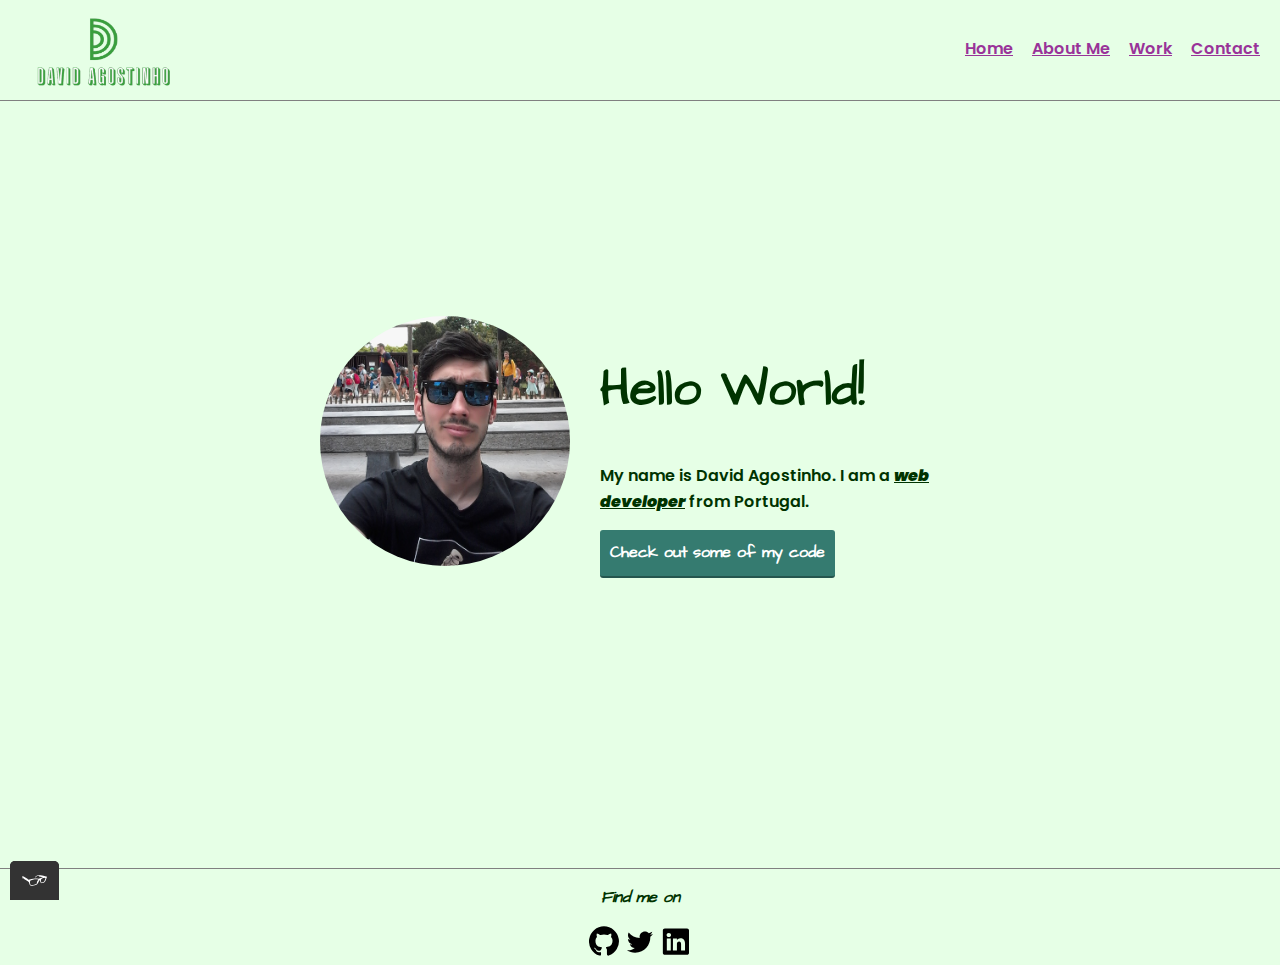
<file: index.html>
<!DOCTYPE html>
<html  lang="en" dir="ltr">
  <head>
    <meta name="viewport" content="width=device-width, initial-scale=1">
    <meta charset="utf-8">
      <title>Course-Portfolio</title>
      <link rel="icon" type="image/png" href="img/favicon.png" sizes="32x32"/>
      <link rel="stylesheet" type="text/css" href="css/normalize.css">
      <link rel="preconnect" href="https://fonts.googleapis.com">
      <link rel="preconnect" href="https://fonts.gstatic.com" crossorigin>
      <link href="https://fonts.googleapis.com/css2?family=Architects+Daughter&family=Poppins:wght@200&display=swap" rel="stylesheet">
    <link rel="stylesheet" type="text/css" href="css/style.production.css">
  </head>

  <body>
    <header class="page-header">
      <img src="img/logo.png" alt="" class="page-header__item page-logo">
        <nav class="main-navigation page-header__item">
          <ul role="menubar" class="navigation-list">
            <li role="presentation">
              <a href="index.html" role="menuitem" class="navigation-list__item navigation-list__item--active">Home</a>
            </li>
            <li role="presentation">
              <a href="about.html" role="menuitem" class="navigation-list__item">About Me</a>
            </li>
            <li role="presentation">
              <a href="work.html" role="menuitem" class="navigation-list__item">Work</a>
            </li>
            <li role="presentation">
              <a href="contact.html" role="menuitem" class="navigation-list__item">Contact</a>
            </li>
          </ul>
        </nav>
    </header>
    <div class="profile">
      <img src="img/my-picture.jpg" class="profile__portrait" alt="Picture of David">
      <div class="profile__text">
        <h1>Hello World!</h1>
        <p>My name is David Agostinho. I am a <span>web developer</span> from Portugal.</p>
        <a href="#" class="button">Check out some of my code</a>
      </div>
    </div>


    <footer class="page-footer">
      <p>Find me on</p>
      <div class= "social-media">
        <img src="img/github.svg" alt="Github">
        <img src="img/twitter.svg" alt="Twitter">
        <img src="img/linkedin.svg" alt="LinkedIn">
      </div>
    </footer>
    <script src="js/tota11y.min.js"></script>
  </body>

</html>
</file>
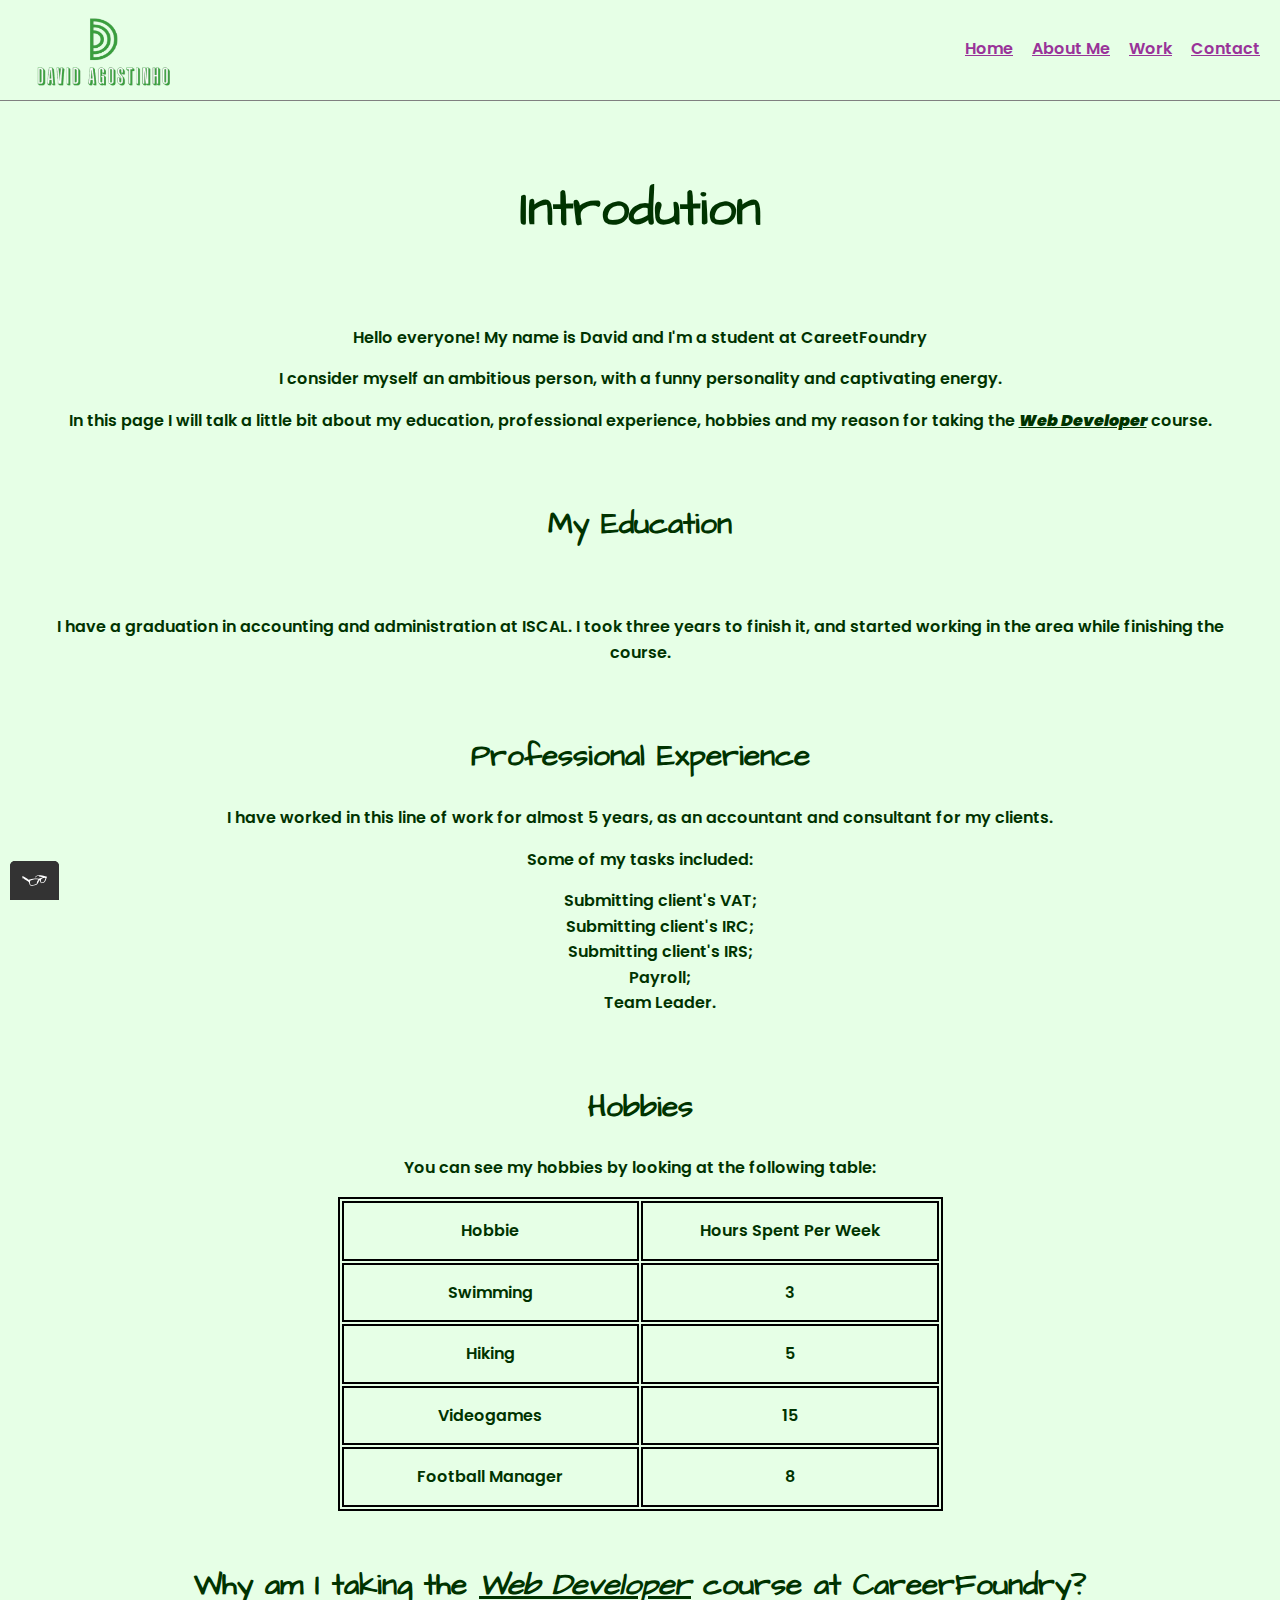
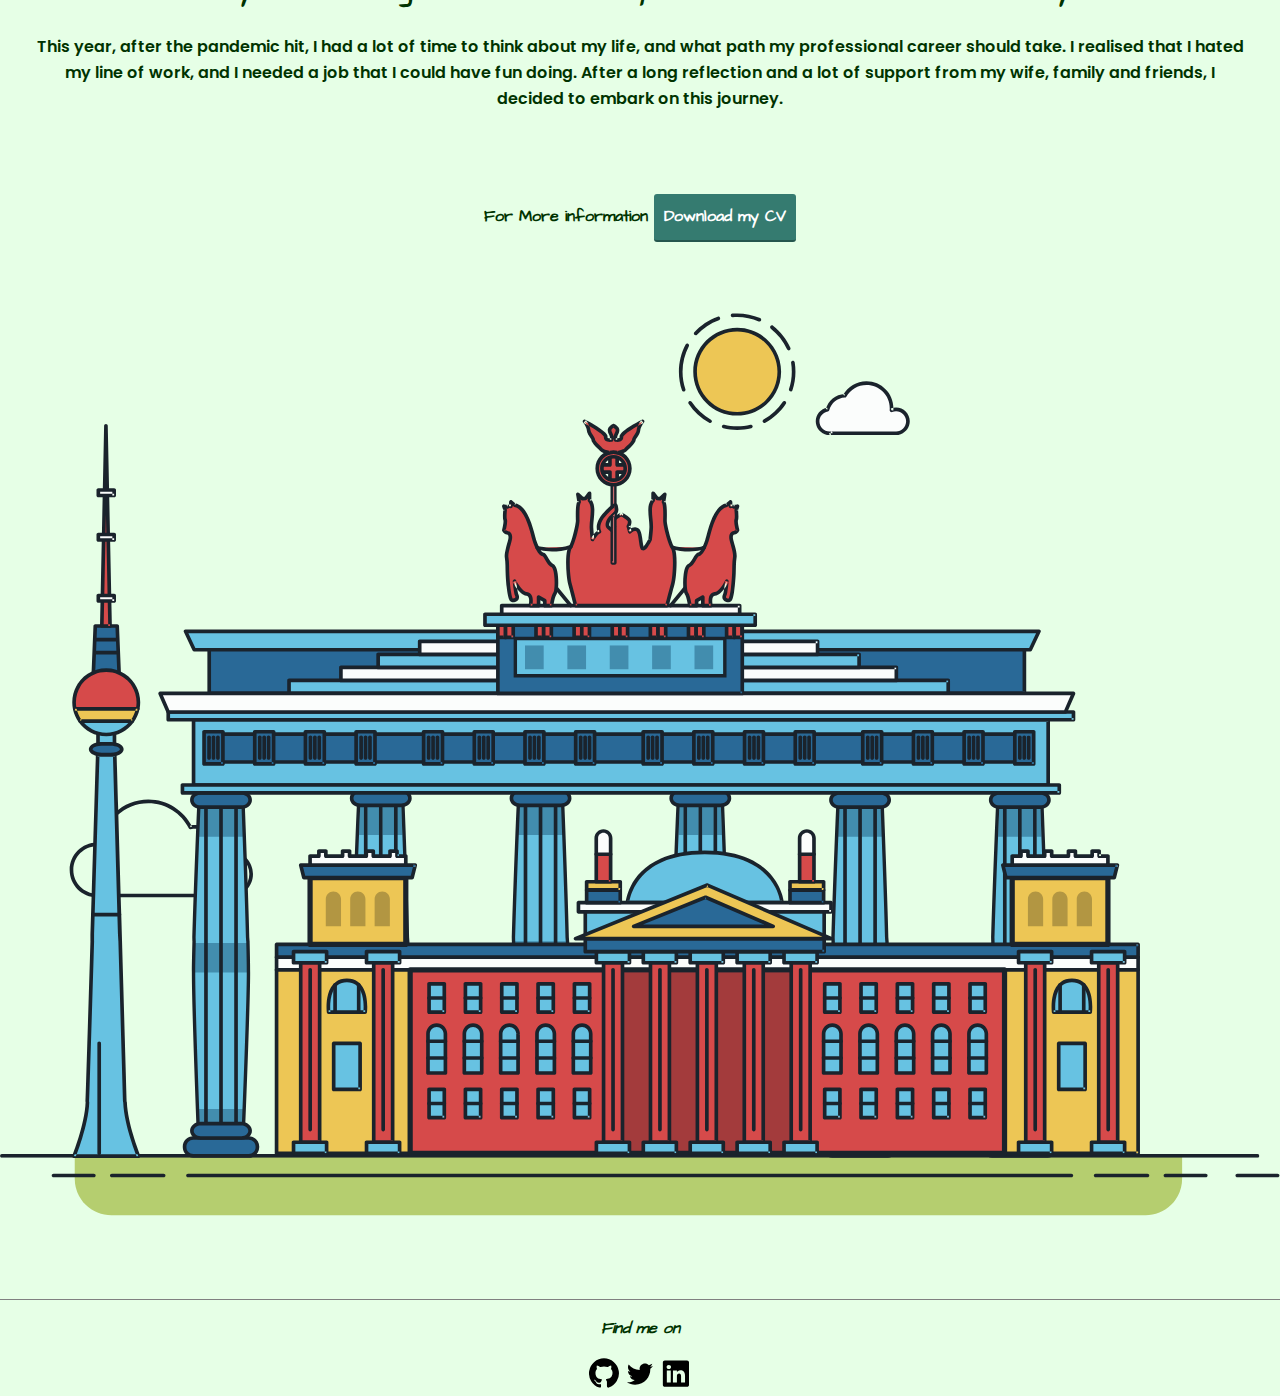
<file: about.html>
<!DOCTYPE html>
<html lang="en" dir="ltr">
  <head>
    <meta name="viewport" content="width=device-width, initial-scale=1">
    <meta charset="utf-8">
    <title>About Me</title>
    <link rel="icon" type="image/png" href="img/favicon.png" sizes="32x32" />
    <link rel="stylesheet" type="text/css" href="css/normalize.css">
    <link rel="preconnect" href="https://fonts.googleapis.com">
    <link rel="preconnect" href="https://fonts.gstatic.com" crossorigin>
    <link href="https://fonts.googleapis.com/css2?family=Architects+Daughter&family=Poppins:wght@200&display=swap" rel="stylesheet">
    <link rel="stylesheet" type="text/css" href="css/style.production.css">
  </head>
  <body>
    <header class="page-header">
      <img src="img/logo.png" alt="" class="page-header__item page-logo">
        <nav class="main-navigation page-header__item">
          <ul role="menubar" class="navigation-list">
            <li role="presentation">
              <a href="index.html" role="menuitem" class="navigation-list__item navigation-list__item">Home</a>
            </li>
            <li role="presentation">
              <a href="about.html" role="menuitem" class="navigation-list__item--active">About Me</a>
            </li>
            <li role="presentation">
              <a href="work.html" role="menuitem" class="navigation-list__item">Work</a>
            </li>
            <li role="presentation">
              <a href="contact.html" role="menuitem" class="navigation-list__item">Contact</a>
            </li>
          </ul>
        </nav>
    </header>
    <div class="about">
      <div class="about__item">
        <h1>Introdution</h1><br>
        <p>Hello everyone! My name is David and I'm a student at CareetFoundry</p>
        <p>I consider myself an ambitious person, with a funny personality and captivating energy.</p>
        <p> In this page I will talk a little bit about my education, professional
        experience, hobbies and my reason for taking the <span>Web Developer</span>
        course.</p>
        <br>
      </div>
      <div class="about__item">
        <h2> My Education </h2><br>
        <p>I have a graduation in accounting and administration at ISCAL. I took
          three years to finish it, and started working in the area while finishing
          the course.</p><br>
      </div>
      <div class="about__item">
        <h2>Professional Experience</h2>
        <p>I have worked in this line of work for almost 5 years, as an accountant
          and consultant for my clients.</p>
        <p>Some of my tasks included:</p>
        <ul>
          <li>Submitting client's VAT;</li>
          <li>Submitting client's IRC;</li>
          <li>Submitting client's IRS;</li>
          <li>Payroll;</li>
          <li>Team Leader.</li>
        </ul>
        <br>
      </div>
      <div class="about__item">
      <h2>Hobbies</h2>
        <p>You can see my hobbies by looking at the following table:<p/>
      <table class= "hobbies-table">
        <thead>
          <tr>
            <td>Hobbie</td>
            <td>Hours Spent Per Week</td>
          </tr>
        </thead>
        <tbody>
          <tr>
            <td>Swimming</td>
            <td>3</td>
          </tr>
          <tr>
            <td>Hiking</td>
            <td>5</td>
          </tr>
          <tr>
            <td>Videogames</td>
            <td>15</td>
          </tr>
          <tr>
            <td>Football Manager</td>
            <td>8</td>
          </tr>
        </tbody>
      </table>
      <br>
      </div>
      <div class="about__item">
        <h2>Why am I taking the <span>Web Developer</span> course at CareerFoundry?</h2>
        <p>This year, after the pandemic hit, I had a lot of time to think about my
          life, and what path my professional career should take. I realised that I
          hated my line of work, and I needed a job that I could have fun doing.
          After a long reflection and a lot of support from my wife, family and friends,
          I decided to embark on this journey.</p>
      </div>
      <br>
      <br>
      <div class="more-info">
        <p>For More information <a href="files/cv.pdf" class="button" download>Download my CV</a>
        </p>
      </div>
    </div>

    <svg id="about-picture" xmlns="http://www.w3.org/2000/svg" class="berlin-illustration" height="auto" viewBox="0 0 700 505" xmlns:xlink="http://www.w3.org/1999/xlink">
        <defs>
            <polygon id="a" points=".06 231.917 .06 .929 688.717 .929 688.717 231.917"></polygon>
        </defs>
        <g fill="none" fill-rule="evenodd">
          <g transform="translate(0 241)" class="cloud-front">
          <path fill="#1A232C" d="M87.602,29 L87.602,28 C87.326,28.001 87.103,28.024 86.927,28.033 L86.979,29.031 L87.947,28.78 C85.741,20.282 78.041,14.002 68.852,14 C67.858,14 66.904,14.096 65.98,14.231 L66.125,15.22 L67.019,14.772 C62.626,6.015 53.567,0.001 43.102,0 C29.041,0.002 17.524,10.848 16.443,24.632 L17.44,24.71 L17.606,23.724 C16.803,23.589 15.969,23.5 15.102,23.5 C6.817,23.501 0.102,30.215 0.102,38.5 C0.102,46.785 6.817,53.499 15.102,53.5 L87.602,53.5 C94.644,53.499 100.351,47.792 100.352,40.75 C100.351,33.708 94.644,28.001 87.602,28 L87.602,30 C90.573,30 93.254,31.202 95.203,33.149 C97.15,35.097 98.351,37.778 98.352,40.75 C98.351,43.722 97.15,46.403 95.203,48.351 C93.254,50.298 90.573,51.5 87.602,51.5 L15.102,51.5 C11.509,51.5 8.265,50.046 5.909,47.692 C3.555,45.337 2.102,42.093 2.102,38.5 C2.102,34.907 3.555,31.663 5.909,29.308 C8.265,26.954 11.509,25.5 15.102,25.5 C15.831,25.5 16.553,25.575 17.273,25.697 C17.551,25.743 17.832,25.672 18.055,25.499 C18.277,25.325 18.414,25.07 18.436,24.789 C19.436,12.04 30.094,1.998 43.102,2 C52.786,1.999 61.163,7.564 65.231,15.669 C65.425,16.055 65.842,16.272 66.27,16.21 C67.132,16.084 67.988,16 68.852,16 C77.108,15.998 84.027,21.647 86.011,29.283 C86.13,29.741 86.557,30.054 87.031,30.03 C87.27,30.017 87.457,29.999 87.602,30 L87.602,29" transform="translate(38 36)"></path>
            </g>
            <path fill="#B5CE6F" d="M646.484,484.382 C646.484,489.501 644.531,494.62 640.627,498.525 C636.722,502.43 631.603,504.382 626.484,504.382 L60.873,504.382 C55.754,504.382 50.636,502.43 46.731,498.525 C42.826,494.62 40.873,489.501 40.873,484.382 L40.873,471.917 L646.484,471.917 L646.484,484.382"></path>
            <polyline fill="#67C2E2" points="334.824 185.029 101.449 185.029 106.209 195.08 563.438 195.08 568.2 185.029 334.824 185.029"></polyline>
            <path fill="#1A232C" d="M334.824,185.029 L334.824,184.029 L101.449,184.029 C101.104,184.029 100.788,184.203 100.604,184.494 C100.42,184.785 100.398,185.146 100.545,185.457 L105.306,195.508 C105.471,195.856 105.824,196.079 106.209,196.079 L563.438,196.079 C563.824,196.079 564.177,195.856 564.342,195.508 L569.104,185.457 C569.251,185.146 569.229,184.785 569.045,184.494 C568.861,184.203 568.544,184.029 568.2,184.029 L334.824,184.029 L334.824,186.029 L566.62,186.029 L562.806,194.08 L106.842,194.08 L103.029,186.029 L334.824,186.029 L334.824,185.029"></path>
            <polygon fill="#296997" points="114.416 218.974 560.222 218.974 560.222 195.08 114.416 195.08"></polygon>
            <path fill="#1A232C" d="M560.222,218.974 L560.222,217.974 L115.416,217.974 L115.416,196.079 L559.222,196.079 L559.222,218.974 L560.222,218.974 L560.222,217.974 L560.222,218.974 L561.222,218.974 L561.222,195.08 C561.222,194.816 561.115,194.559 560.929,194.372 C560.742,194.186 560.485,194.08 560.222,194.08 L114.416,194.08 C114.152,194.08 113.895,194.186 113.708,194.372 C113.522,194.559 113.416,194.816 113.416,195.08 L113.416,218.974 C113.416,219.237 113.522,219.495 113.708,219.681 C113.895,219.867 114.152,219.974 114.416,219.974 L560.222,219.974 C560.485,219.974 560.742,219.867 560.929,219.681 C561.115,219.495 561.222,219.237 561.222,218.974 L560.222,218.974"></path>
            <polygon fill="#67C2E2" points="105.85 269.08 573.225 269.08 573.225 233.398 105.85 233.398"></polygon>
            <path fill="#1A232C" d="M573.225,233.398 L573.225,232.398 L105.85,232.398 C105.587,232.398 105.329,232.505 105.143,232.691 C104.957,232.877 104.85,233.134 104.85,233.398 L104.85,269.08 C104.85,269.344 104.957,269.601 105.143,269.788 C105.329,269.974 105.587,270.08 105.85,270.08 L573.225,270.08 C573.488,270.08 573.745,269.974 573.932,269.788 C574.118,269.601 574.225,269.344 574.225,269.08 L574.225,233.398 C574.225,233.134 574.118,232.877 573.932,232.691 C573.745,232.505 573.488,232.398 573.225,232.398 L573.225,233.398 L572.225,233.398 L572.225,268.08 L106.85,268.08 L106.85,234.398 L573.225,234.398 L573.225,233.398 L572.225,233.398 L573.225,233.398"></path>
            <polygon fill="#296997" points="116.751 256.508 562.557 256.508 562.557 241.243 116.751 241.243"></polygon>
            <path fill="#1A232C" d="M562.557,256.508 L562.557,255.508 L117.75,255.508 L117.75,242.243 L561.557,242.243 L561.557,256.508 L562.557,256.508 L562.557,255.508 L562.557,256.508 L563.557,256.508 L563.557,241.243 C563.557,240.979 563.45,240.722 563.264,240.535 C563.078,240.349 562.82,240.243 562.557,240.243 L116.75,240.243 C116.487,240.243 116.23,240.349 116.043,240.535 C115.857,240.722 115.751,240.979 115.751,241.243 L115.751,256.508 C115.751,256.771 115.857,257.029 116.043,257.215 C116.23,257.401 116.487,257.508 116.751,257.508 L562.557,257.508 C562.82,257.508 563.077,257.401 563.264,257.215 C563.45,257.029 563.557,256.771 563.557,256.508 L562.557,256.508"></path>
            <polygon fill="#67C2E2" points="158.07 218.974 518.563 218.974 518.563 211.858 158.07 211.858"></polygon>
            <path fill="#1A232C" d="M518.563,211.858 L518.563,210.858 L158.07,210.858 C157.807,210.858 157.549,210.964 157.363,211.151 C157.177,211.337 157.07,211.594 157.07,211.858 L157.07,218.974 C157.07,219.237 157.177,219.495 157.363,219.681 C157.549,219.867 157.807,219.974 158.07,219.974 L518.563,219.974 C518.826,219.974 519.083,219.867 519.27,219.681 C519.456,219.495 519.562,219.237 519.562,218.974 L519.562,211.858 C519.562,211.594 519.456,211.337 519.27,211.151 C519.083,210.964 518.826,210.858 518.563,210.858 L518.563,211.858 L517.563,211.858 L517.563,217.974 L159.07,217.974 L159.07,212.858 L518.563,212.858 L518.563,211.858 L517.563,211.858 L518.563,211.858"></path>
            <polygon fill="#FBFDFC" points="186.438 211.858 490.194 211.858 490.194 204.741 186.438 204.741"></polygon>
            <path fill="#1A232C" d="M490.194,204.741 L490.194,203.741 L186.438,203.741 C186.175,203.741 185.917,203.848 185.731,204.034 C185.545,204.221 185.438,204.478 185.438,204.741 L185.438,211.858 C185.438,212.121 185.545,212.379 185.731,212.565 C185.917,212.751 186.175,212.858 186.438,212.858 L490.194,212.858 C490.458,212.858 490.715,212.751 490.902,212.565 C491.088,212.379 491.194,212.121 491.194,211.858 L491.194,204.741 C491.194,204.478 491.088,204.221 490.902,204.034 C490.715,203.848 490.458,203.741 490.194,203.741 L490.194,204.741 L489.194,204.741 L489.194,210.858 L187.438,210.858 L187.438,205.741 L490.194,205.741 L490.194,204.741 L489.194,204.741 L490.194,204.741"></path>
            <polygon fill="#67C2E2" points="206.805 204.741 469.828 204.741 469.828 197.624 206.805 197.624"></polygon>
            <path fill="#1A232C" d="M469.828,197.624 L469.828,196.624 L206.805,196.624 C206.541,196.624 206.284,196.731 206.098,196.917 C205.911,197.103 205.805,197.361 205.805,197.624 L205.805,204.741 C205.805,205.005 205.911,205.262 206.098,205.449 C206.284,205.635 206.541,205.741 206.805,205.741 L469.828,205.741 C470.091,205.741 470.349,205.635 470.535,205.449 C470.722,205.262 470.828,205.005 470.828,204.741 L470.828,197.624 C470.828,197.361 470.722,197.103 470.535,196.917 C470.349,196.731 470.091,196.624 469.828,196.624 L469.828,197.624 L468.828,197.624 L468.828,203.741 L207.805,203.741 L207.805,198.624 L469.828,198.624 L469.828,197.624 L468.828,197.624 L469.828,197.624"></path>
            <polygon fill="#FBFDFC" points="229.521 197.624 447.111 197.624 447.111 190.509 229.521 190.509"></polygon>
            <path fill="#1A232C" d="M447.111,190.509 L447.111,189.509 L229.521,189.509 C229.258,189.509 229,189.616 228.814,189.802 C228.628,189.988 228.521,190.246 228.521,190.509 L228.521,197.624 C228.521,197.888 228.628,198.145 228.814,198.332 C229,198.518 229.258,198.624 229.521,198.624 L447.111,198.624 C447.375,198.624 447.632,198.518 447.818,198.332 C448.005,198.145 448.111,197.888 448.111,197.624 L448.111,190.509 C448.111,190.246 448.005,189.988 447.818,189.802 C447.632,189.616 447.375,189.509 447.111,189.509 L447.111,190.509 L446.111,190.509 L446.111,196.624 L230.521,196.624 L230.521,191.509 L447.111,191.509 L447.111,190.509 L446.111,190.509 L447.111,190.509"></path>
            <path fill="#67C2E2" d="M135.607,355.447 C135.163,337.766 134.264,313.326 133.648,297.387 C133.274,287.721 133.004,281.18 133.004,281.18 L108.722,281.18 C108.722,281.18 108.452,287.721 108.079,297.387 C107.462,313.326 106.563,337.766 106.119,355.447 C105.953,362.059 105.85,367.732 105.85,371.653 L105.85,371.654 C105.85,386.117 107.243,424.332 108.089,446.189 C108.457,455.706 108.722,462.126 108.722,462.126 L133.004,462.126 C133.004,462.126 133.269,455.706 133.637,446.189 C134.482,424.332 135.876,386.117 135.876,371.654 L135.876,371.653 C135.876,367.732 135.773,362.059 135.607,355.447"></path>
            <path fill="#428DAE" d="M133.648 297.387L108.079 297.387C108.452 287.721 108.722 281.18 108.722 281.18L133.004 281.18C133.004 281.18 133.274 287.721 133.648 297.387M135.876 371.654L105.85 371.654 105.85 371.653C105.85 367.732 105.953 362.059 106.119 355.447L135.607 355.447C135.773 362.059 135.876 367.732 135.876 371.653L135.876 371.654M133.004 462.126L108.722 462.126C108.722 462.126 108.457 455.706 108.089 446.189L133.637 446.189C133.269 455.706 133.004 462.126 133.004 462.126"></path>
            <path fill="#1A232C" d="M109.612,461.199 L132.114,461.199 C132.447,453.007 134.949,390.886 134.949,371.653 C134.949,352.42 132.447,290.299 132.114,282.108 L109.612,282.108 C109.279,290.299 106.778,352.42 106.778,371.653 C106.778,390.886 109.279,453.007 109.612,461.199 Z M133.895,463.054 L107.832,463.054 L107.794,462.164 C107.766,461.466 104.922,392.193 104.922,371.653 C104.922,351.114 107.766,281.839 107.794,281.142 L107.832,280.252 L133.895,280.252 L133.931,281.142 C133.96,281.839 136.804,351.114 136.804,371.653 C136.804,392.193 133.96,461.466 133.931,462.164 L133.895,463.054 L133.895,463.054 Z"></path>
            <path fill="#1A232C" d="M111.638 281.18L111.638 462.126C111.638 462.679 112.086 463.126 112.638 463.126 113.19 463.126 113.638 462.679 113.638 462.126L113.638 281.18C113.638 280.628 113.19 280.18 112.638 280.18 112.086 280.18 111.638 280.628 111.638 281.18M119.863 281.18L119.863 462.126C119.863 462.679 120.311 463.126 120.863 463.126 121.416 463.126 121.863 462.679 121.863 462.126L121.863 281.18C121.863 280.628 121.416 280.18 120.863 280.18 120.311 280.18 119.863 280.628 119.863 281.18M128.088 281.18L128.088 462.126C128.088 462.679 128.536 463.126 129.088 463.126 129.64 463.126 130.088 462.679 130.088 462.126L130.088 281.18C130.088 280.628 129.64 280.18 129.088 280.18 128.536 280.18 128.088 280.628 128.088 281.18"></path>
            <path fill="#296997" d="M136.79,277.265 C136.79,279.418 134.675,281.18 132.09,281.18 L109.636,281.18 C107.051,281.18 104.936,279.418 104.936,277.265 C104.936,275.111 107.051,273.349 109.636,273.349 L132.09,273.349 C134.675,273.349 136.79,275.111 136.79,277.265"></path>
            <path fill="#1A232C" d="M136.79,277.265 L135.79,277.265 C135.789,278.005 135.433,278.704 134.769,279.262 C134.109,279.814 133.155,280.181 132.09,280.18 L109.636,280.18 C108.571,280.181 107.617,279.814 106.956,279.262 C106.293,278.704 105.936,278.005 105.936,277.265 C105.936,276.524 106.293,275.825 106.957,275.267 C107.617,274.715 108.571,274.348 109.636,274.349 L132.09,274.349 C133.155,274.348 134.109,274.716 134.769,275.267 C135.433,275.825 135.789,276.524 135.79,277.265 L137.79,277.265 C137.791,275.851 137.09,274.593 136.049,273.731 C135.006,272.863 133.61,272.35 132.09,272.349 L109.636,272.349 C108.116,272.35 106.72,272.863 105.676,273.731 C104.636,274.593 103.935,275.851 103.936,277.265 C103.935,278.678 104.636,279.937 105.677,280.798 C106.72,281.666 108.116,282.179 109.636,282.18 L132.09,282.18 C133.61,282.179 135.006,281.666 136.049,280.798 C137.09,279.937 137.791,278.678 137.79,277.265 L136.79,277.265"></path>
            <path fill="#296997" d="M140.775,467.217 C140.775,469.803 138.661,471.917 136.076,471.917 L105.65,471.917 C103.065,471.917 100.951,469.803 100.951,467.217 L100.951,466.825 C100.951,464.241 103.065,462.126 105.65,462.126 L136.076,462.126 C138.661,462.126 140.775,464.241 140.775,466.825 L140.775,467.217"></path>
            <path fill="#1A232C" d="M140.775,467.217 L139.775,467.217 C139.775,468.235 139.361,469.155 138.688,469.83 C138.013,470.503 137.093,470.917 136.076,470.917 L105.65,470.917 C104.633,470.917 103.713,470.504 103.038,469.83 C102.365,469.155 101.951,468.235 101.951,467.217 L101.951,466.825 C101.951,465.808 102.365,464.889 103.038,464.214 C103.713,463.54 104.633,463.127 105.65,463.126 L136.076,463.126 C137.093,463.127 138.013,463.54 138.688,464.214 C139.362,464.889 139.775,465.808 139.775,466.825 L139.775,467.217 L141.775,467.217 L141.775,466.825 C141.772,463.684 139.217,461.13 136.076,461.126 L105.65,461.126 C102.509,461.13 99.955,463.684 99.951,466.825 L99.951,467.217 C99.954,470.36 102.509,472.914 105.65,472.917 L136.076,472.917 C139.217,472.914 141.772,470.36 141.775,467.217 L140.775,467.217"></path>
            <path fill="#296997" d="M136.79,458.208 C136.79,460.363 134.675,462.126 132.09,462.126 L109.636,462.126 C107.051,462.126 104.936,460.363 104.936,458.208 C104.936,456.057 107.051,454.292 109.636,454.292 L132.09,454.292 C134.675,454.292 136.79,456.057 136.79,458.208"></path>
            <path fill="#1A232C" d="M136.79,458.208 L135.79,458.208 C135.789,458.949 135.432,459.649 134.769,460.207 C134.108,460.76 133.154,461.128 132.09,461.126 L109.636,461.126 C108.572,461.128 107.617,460.76 106.957,460.207 C106.293,459.649 105.936,458.949 105.936,458.208 C105.936,457.47 106.293,456.77 106.957,456.212 C107.617,455.659 108.572,455.291 109.636,455.292 L132.09,455.292 C133.154,455.291 134.108,455.659 134.769,456.212 C135.433,456.77 135.789,457.47 135.79,458.208 L137.79,458.208 C137.791,456.796 137.09,455.538 136.05,454.675 C135.006,453.808 133.61,453.294 132.09,453.292 L109.636,453.292 C108.115,453.294 106.719,453.808 105.676,454.675 C104.636,455.538 103.935,456.796 103.936,458.208 C103.935,459.622 104.636,460.881 105.676,461.743 C106.72,462.611 108.116,463.125 109.636,463.126 L132.09,463.126 C133.61,463.125 135.006,462.611 136.05,461.743 C137.09,460.881 137.791,459.622 137.79,458.208 L136.79,458.208"></path>
            <path fill="#67C2E2" d="M572.471,355.447 C572.025,337.766 571.126,313.326 570.51,297.387 C570.137,287.721 569.867,281.18 569.867,281.18 L545.585,281.18 C545.585,281.18 545.315,287.721 544.942,297.387 C544.326,313.326 543.427,337.766 542.981,355.447 C542.815,362.059 542.713,367.732 542.713,371.653 L542.713,371.654 C542.713,386.117 544.107,424.332 544.952,446.189 C545.32,455.706 545.585,462.126 545.585,462.126 L569.867,462.126 C569.867,462.126 570.132,455.706 570.499,446.189 C571.346,424.332 572.739,386.117 572.739,371.654 L572.739,371.653 C572.739,367.732 572.637,362.059 572.471,355.447"></path>
            <path fill="#428DAE" d="M569.582 297.387L566.951 297.387 566.951 282.108 568.977 282.108C569.063 284.206 569.29 289.841 569.582 297.387M564.951 297.387L545.871 297.387C546.162 289.841 546.39 284.206 546.476 282.108L564.951 282.108 564.951 297.387M571.8 369.187L566.951 369.187 566.951 356.265 571.562 356.265C571.685 361.272 571.771 365.701 571.8 369.187M564.951 369.187L543.653 369.187C543.684 365.512 543.777 360.79 543.912 355.447L553.551 355.447 553.551 356.265 564.951 356.265 564.951 369.187"></path>
            <path fill="#1A232C" d="M546.476,461.199 L568.977,461.199 C569.31,453.007 571.812,390.886 571.812,371.653 C571.812,352.42 569.31,290.299 568.977,282.108 L546.476,282.108 C546.142,290.299 543.642,352.42 543.642,371.653 C543.642,390.886 546.142,453.007 546.476,461.199 M570.758,463.054 L544.694,463.054 L544.658,462.164 C544.629,461.466 541.785,392.193 541.785,371.653 C541.785,351.114 544.629,281.839 544.658,281.142 L544.694,280.252 L570.758,280.252 L570.795,281.142 C570.823,281.839 573.667,351.114 573.667,371.653 C573.667,392.193 570.823,461.466 570.795,462.164 L570.758,463.054"></path>
            <path fill="#1A232C" d="M548.501 281.18L548.501 462.126C548.501 462.679 548.949 463.126 549.501 463.126 550.053 463.126 550.501 462.679 550.501 462.126L550.501 281.18C550.501 280.628 550.053 280.18 549.501 280.18 548.949 280.18 548.501 280.628 548.501 281.18M556.727 281.18L556.727 462.126C556.727 462.679 557.174 463.126 557.727 463.126 558.279 463.126 558.727 462.679 558.727 462.126L558.727 281.18C558.727 280.628 558.279 280.18 557.727 280.18 557.174 280.18 556.727 280.628 556.727 281.18M564.951 281.18L564.951 462.126C564.951 462.679 565.399 463.126 565.951 463.126 566.503 463.126 566.951 462.679 566.951 462.126L566.951 281.18C566.951 280.628 566.503 280.18 565.951 280.18 565.399 280.18 564.951 280.628 564.951 281.18"></path>
            <path fill="#296997" d="M573.653,277.265 C573.653,279.418 571.537,281.18 568.953,281.18 L546.499,281.18 C543.915,281.18 541.799,279.418 541.799,277.265 C541.799,275.111 543.915,273.349 546.499,273.349 L568.953,273.349 C571.537,273.349 573.653,275.111 573.653,277.265"></path>
            <path fill="#1A232C" d="M573.653,277.265 L572.653,277.265 C572.653,278.005 572.296,278.704 571.632,279.262 C570.972,279.814 570.017,280.181 568.953,280.18 L546.499,280.18 C545.435,280.181 544.48,279.814 543.82,279.262 C543.156,278.704 542.8,278.005 542.799,277.265 C542.8,276.525 543.156,275.825 543.82,275.267 C544.481,274.715 545.435,274.348 546.499,274.349 L568.953,274.349 C570.017,274.348 570.972,274.715 571.632,275.267 C572.296,275.825 572.653,276.525 572.653,277.265 L574.653,277.265 C574.654,275.851 573.953,274.593 572.912,273.731 C571.869,272.863 570.473,272.35 568.953,272.349 L546.499,272.349 C544.979,272.35 543.583,272.863 542.54,273.731 C541.499,274.593 540.798,275.851 540.799,277.265 C540.798,278.679 541.499,279.937 542.54,280.798 C543.583,281.666 544.979,282.179 546.499,282.18 L568.953,282.18 C570.473,282.179 571.869,281.666 572.912,280.798 C573.953,279.937 574.654,278.679 574.653,277.265 L573.653,277.265"></path>
            <path fill="#296997" d="M577.639,467.217 C577.639,469.803 575.524,471.917 572.938,471.917 L542.514,471.917 C539.929,471.917 537.813,469.803 537.813,467.217 L537.813,466.825 C537.813,464.241 539.929,462.126 542.514,462.126 L572.938,462.126 C575.524,462.126 577.639,464.241 577.639,466.825 L577.639,467.217"></path>
            <path fill="#1A232C" d="M577.639,467.217 L576.639,467.217 C576.638,468.235 576.225,469.155 575.551,469.83 C574.876,470.503 573.956,470.917 572.938,470.917 L542.514,470.917 C541.497,470.917 540.576,470.503 539.901,469.83 C539.227,469.155 538.814,468.234 538.813,467.217 L538.813,466.825 C538.814,465.808 539.227,464.889 539.901,464.214 C540.576,463.54 541.497,463.127 542.514,463.126 L572.938,463.126 C573.956,463.127 574.876,463.54 575.551,464.214 C576.225,464.888 576.638,465.808 576.639,466.825 L576.639,467.217 L578.639,467.217 L578.639,466.825 C578.635,463.684 576.081,461.13 572.938,461.126 L542.514,461.126 C539.372,461.13 536.817,463.684 536.813,466.825 L536.813,467.217 C536.817,470.36 539.372,472.914 542.514,472.917 L572.938,472.917 C576.081,472.914 578.635,470.359 578.639,467.217 L577.639,467.217"></path>
            <path fill="#296997" d="M573.653,458.208 C573.653,460.363 571.537,462.126 568.953,462.126 L546.499,462.126 C543.915,462.126 541.799,460.363 541.799,458.208 C541.799,456.057 543.915,454.292 546.499,454.292 L568.953,454.292 C571.537,454.292 573.653,456.057 573.653,458.208"></path>
            <path fill="#1A232C" d="M573.653,458.208 L572.653,458.208 C572.653,458.949 572.296,459.649 571.632,460.207 C570.971,460.76 570.017,461.128 568.953,461.126 L546.499,461.126 C545.435,461.128 544.481,460.76 543.82,460.207 C543.157,459.649 542.799,458.949 542.799,458.208 C542.799,457.47 543.156,456.77 543.82,456.212 C544.481,455.659 545.435,455.291 546.499,455.292 L568.953,455.292 C570.017,455.291 570.971,455.659 571.632,456.212 C572.296,456.77 572.653,457.47 572.653,458.208 L574.653,458.208 C574.654,456.796 573.953,455.538 572.912,454.675 C571.869,453.808 570.473,453.294 568.953,453.292 L546.499,453.292 C544.979,453.294 543.583,453.808 542.54,454.675 C541.499,455.538 540.798,456.796 540.799,458.208 C540.798,459.622 541.499,460.881 542.54,461.743 C543.583,462.611 544.979,463.125 546.499,463.126 L568.953,463.126 C570.473,463.125 571.869,462.611 572.912,461.743 C573.953,460.881 574.654,459.622 574.653,458.208 L573.653,458.208"></path>
            <path fill="#67C2E2" d="M485.098,355.447 C484.654,337.766 483.753,313.326 483.137,297.387 C482.764,287.721 482.494,281.18 482.494,281.18 L458.213,281.18 C458.213,281.18 457.942,287.721 457.569,297.387 C456.953,313.326 456.055,337.766 455.608,355.447 C455.443,362.059 455.34,367.732 455.34,371.653 L455.34,371.654 C455.34,386.117 456.733,424.332 457.58,446.189 C457.948,455.706 458.213,462.126 458.213,462.126 L482.494,462.126 C482.494,462.126 482.759,455.706 483.126,446.189 C483.973,424.332 485.366,386.117 485.366,371.654 L485.366,371.653 C485.366,367.732 485.265,362.059 485.098,355.447"></path>
            <path fill="#428DAE" d="M483.137 297.387L457.569 297.387C457.942 287.721 458.213 281.18 458.213 281.18L482.494 281.18C482.494 281.18 482.764 287.721 483.137 297.387M485.355 369.187L455.351 369.187C455.382 365.502 455.475 360.78 455.608 355.447L485.098 355.447C485.232 360.78 485.325 365.502 485.355 369.187"></path>
            <path fill="#1A232C" d="M459.103,461.199 L481.605,461.199 C481.938,453.007 484.439,390.886 484.439,371.653 C484.439,352.42 481.938,290.299 481.605,282.108 L459.103,282.108 C458.769,290.299 456.268,352.42 456.268,371.653 C456.268,390.886 458.769,453.007 459.103,461.199 Z M483.386,463.054 L457.321,463.054 L457.285,462.164 C457.256,461.466 454.412,392.193 454.412,371.653 C454.412,351.114 457.256,281.839 457.285,281.142 L457.321,280.252 L483.386,280.252 L483.422,281.142 C483.45,281.839 486.294,351.114 486.294,371.653 C486.294,392.193 483.45,461.466 483.422,462.164 L483.386,463.054 L483.386,463.054 Z"></path>
            <path fill="#1A232C" d="M461.128 281.18L461.128 462.126C461.128 462.679 461.576 463.126 462.128 463.126 462.68 463.126 463.128 462.679 463.128 462.126L463.128 281.18C463.128 280.628 462.68 280.18 462.128 280.18 461.576 280.18 461.128 280.628 461.128 281.18M469.354 281.18L469.354 462.126C469.354 462.679 469.801 463.126 470.354 463.126 470.906 463.126 471.354 462.679 471.354 462.126L471.354 281.18C471.354 280.628 470.906 280.18 470.354 280.18 469.801 280.18 469.354 280.628 469.354 281.18M477.578 281.18L477.578 462.126C477.578 462.679 478.026 463.126 478.578 463.126 479.13 463.126 479.578 462.679 479.578 462.126L479.578 281.18C479.578 280.628 479.13 280.18 478.578 280.18 478.026 280.18 477.578 280.628 477.578 281.18"></path>
            <path fill="#296997" d="M486.281,277.265 C486.281,279.418 484.164,281.18 481.58,281.18 L459.126,281.18 C456.542,281.18 454.426,279.418 454.426,277.265 C454.426,275.111 456.542,273.349 459.126,273.349 L481.58,273.349 C484.164,273.349 486.281,275.111 486.281,277.265"></path>
            <path fill="#1A232C" d="M486.281,277.265 L485.281,277.265 C485.281,278.005 484.924,278.704 484.26,279.262 C483.599,279.814 482.644,280.181 481.58,280.18 L459.126,280.18 C458.062,280.181 457.107,279.814 456.447,279.262 C455.783,278.704 455.427,278.005 455.426,277.265 C455.427,276.525 455.783,275.825 456.447,275.267 C457.108,274.715 458.062,274.348 459.126,274.349 L481.58,274.349 C482.644,274.348 483.599,274.716 484.26,275.268 C484.924,275.825 485.281,276.525 485.281,277.265 L487.281,277.265 C487.282,275.851 486.58,274.593 485.54,273.731 C484.496,272.863 483.1,272.35 481.58,272.349 L459.126,272.349 C457.606,272.35 456.21,272.863 455.167,273.731 C454.126,274.593 453.425,275.851 453.426,277.265 C453.425,278.679 454.126,279.937 455.167,280.798 C456.21,281.666 457.606,282.179 459.126,282.18 L481.58,282.18 C483.1,282.179 484.496,281.666 485.54,280.799 C486.58,279.937 487.282,278.679 487.281,277.265 L486.281,277.265"></path>
            <path fill="#296997" d="M490.266,467.217 C490.266,469.803 488.151,471.917 485.565,471.917 L455.141,471.917 C452.556,471.917 450.44,469.803 450.44,467.217 L450.44,466.825 C450.44,464.241 452.556,462.126 455.141,462.126 L485.565,462.126 C488.151,462.126 490.266,464.241 490.266,466.825 L490.266,467.217"></path>
            <path fill="#1A232C" d="M490.266,467.217 L489.266,467.217 C489.265,468.235 488.852,469.155 488.178,469.83 C487.503,470.503 486.583,470.917 485.565,470.917 L455.141,470.917 C454.124,470.917 453.203,470.503 452.528,469.83 C451.854,469.155 451.441,468.234 451.44,467.217 L451.44,466.825 C451.441,465.808 451.854,464.889 452.528,464.214 C453.203,463.54 454.124,463.127 455.141,463.126 L485.565,463.126 C486.583,463.127 487.503,463.54 488.178,464.214 C488.852,464.888 489.265,465.808 489.266,466.825 L489.266,467.217 L491.266,467.217 L491.266,466.825 C491.262,463.684 488.708,461.13 485.565,461.126 L455.141,461.126 C451.999,461.13 449.444,463.684 449.44,466.825 L449.44,467.217 C449.444,470.36 451.999,472.914 455.141,472.917 L485.565,472.917 C488.708,472.914 491.262,470.359 491.266,467.217 L490.266,467.217"></path>
            <path fill="#296997" d="M486.281,458.208 C486.281,460.363 484.164,462.126 481.58,462.126 L459.126,462.126 C456.542,462.126 454.426,460.363 454.426,458.208 C454.426,456.057 456.542,454.292 459.126,454.292 L481.58,454.292 C484.164,454.292 486.281,456.057 486.281,458.208"></path>
            <path fill="#1A232C" d="M486.281,458.208 L485.281,458.208 C485.281,458.949 484.923,459.649 484.26,460.207 C483.599,460.76 482.644,461.128 481.58,461.126 L459.126,461.126 C458.062,461.128 457.108,460.76 456.447,460.207 C455.784,459.649 455.427,458.949 455.426,458.208 C455.426,457.47 455.783,456.77 456.447,456.212 C457.108,455.659 458.062,455.291 459.126,455.292 L481.58,455.292 C482.644,455.291 483.598,455.659 484.26,456.212 C484.924,456.77 485.281,457.47 485.281,458.208 L487.281,458.208 C487.282,456.795 486.58,455.538 485.54,454.675 C484.496,453.808 483.1,453.294 481.58,453.292 L459.126,453.292 C457.606,453.294 456.21,453.808 455.167,454.675 C454.126,455.538 453.425,456.796 453.426,458.208 C453.425,459.622 454.126,460.881 455.167,461.743 C456.21,462.611 457.606,463.125 459.126,463.126 L481.58,463.126 C483.1,463.125 484.496,462.611 485.54,461.743 C486.581,460.881 487.282,459.622 487.281,458.208 L486.281,458.208"></path>
            <path fill="#67C2E2" d="M397.726,354.466 C397.28,336.787 396.381,312.346 395.765,296.407 C395.392,286.742 395.122,280.2 395.122,280.2 L370.84,280.2 C370.84,280.2 370.57,286.742 370.197,296.407 C369.581,312.346 368.682,336.787 368.236,354.466 C368.07,361.078 367.968,366.751 367.968,370.672 L367.968,370.673 C367.968,385.136 369.361,423.352 370.207,445.208 C370.575,454.726 370.84,461.146 370.84,461.146 L395.122,461.146 C395.122,461.146 395.386,454.726 395.754,445.208 C396.601,423.352 397.994,385.136 397.994,370.673 L397.994,370.672 C397.994,366.751 397.892,361.078 397.726,354.466"></path>
            <path fill="#428DAE" d="M394.837 296.407L392.206 296.407 392.206 281.127 394.233 281.127C394.318 283.225 394.545 288.861 394.837 296.407L394.837 296.407zM383.981 296.407L390.206 296.407 390.206 281.127 383.981 281.127 383.981 296.407zM375.756 296.407L381.98 296.407 381.98 281.127 375.756 281.127 375.756 296.407zM373.756 296.407L371.126 296.407C371.417 288.861 371.645 283.225 371.73 281.127L373.756 281.127 373.756 296.407 373.756 296.407zM397.062 369.187L392.206 369.187 392.206 354.466 396.796 354.466C396.943 360.298 397.041 365.389 397.062 369.187L397.062 369.187zM383.981 369.187L390.206 369.187 390.206 354.466 383.981 354.466 383.981 369.187zM375.756 369.187L381.98 369.187 381.98 354.466 375.756 354.466 375.756 369.187zM373.756 369.187L368.9 369.187C368.921 365.389 369.019 360.298 369.166 354.466L373.756 354.466 373.756 369.187 373.756 369.187z"></path>
            <path fill="#1A232C" d="M371.73,460.218 L394.233,460.218 C394.565,452.027 397.066,389.906 397.066,370.672 C397.066,351.44 394.565,289.319 394.233,281.127 L371.73,281.127 C371.397,289.319 368.895,351.44 368.895,370.672 C368.895,389.906 371.397,452.027 371.73,460.218 M396.013,462.074 L369.949,462.074 L369.912,461.184 C369.884,460.486 367.04,391.212 367.04,370.672 C367.04,350.133 369.884,280.859 369.912,280.162 L369.949,279.272 L396.013,279.272 L396.05,280.162 C396.078,280.859 398.922,350.133 398.922,370.672 C398.922,391.212 396.078,460.486 396.05,461.184 L396.013,462.074"></path>
            <path fill="#1A232C" d="M373.756 280.2L373.756 461.146C373.756 461.698 374.203 462.146 374.756 462.146 375.308 462.146 375.756 461.698 375.756 461.146L375.756 280.2C375.756 279.647 375.308 279.2 374.756 279.2 374.203 279.2 373.756 279.647 373.756 280.2M381.98 280.2L381.98 461.146C381.98 461.698 382.428 462.146 382.98 462.146 383.533 462.146 383.981 461.698 383.981 461.146L383.981 280.2C383.981 279.647 383.533 279.2 382.98 279.2 382.428 279.2 381.98 279.647 381.98 280.2M390.206 280.2L390.206 461.146C390.206 461.698 390.654 462.146 391.206 462.146 391.758 462.146 392.206 461.698 392.206 461.146L392.206 280.2C392.206 279.647 391.758 279.2 391.206 279.2 390.654 279.2 390.206 279.647 390.206 280.2"></path>
            <path fill="#296997" d="M398.908,276.285 C398.908,278.439 396.792,280.2 394.208,280.2 L371.754,280.2 C369.17,280.2 367.053,278.439 367.053,276.285 C367.053,274.13 369.17,272.369 371.754,272.369 L394.208,272.369 C396.792,272.369 398.908,274.13 398.908,276.285"></path>
            <path fill="#1A232C" d="M398.908,276.285 L397.908,276.285 C397.907,277.025 397.551,277.724 396.887,278.281 C396.227,278.833 395.272,279.201 394.208,279.2 L371.754,279.2 C370.69,279.201 369.735,278.833 369.074,278.281 C368.41,277.724 368.053,277.025 368.053,276.285 C368.053,275.544 368.41,274.845 369.074,274.287 C369.735,273.735 370.69,273.367 371.754,273.369 L394.208,273.369 C395.272,273.367 396.227,273.735 396.887,274.287 C397.551,274.844 397.907,275.544 397.908,276.285 L399.908,276.285 C399.909,274.871 399.208,273.612 398.167,272.75 C397.124,271.883 395.728,271.37 394.208,271.369 L371.754,271.369 C370.234,271.37 368.838,271.883 367.794,272.75 C366.754,273.612 366.052,274.871 366.053,276.285 C366.052,277.699 366.754,278.957 367.795,279.818 C368.838,280.686 370.234,281.198 371.754,281.2 L394.208,281.2 C395.728,281.198 397.123,280.686 398.167,279.818 C399.208,278.957 399.909,277.698 399.908,276.285 L398.908,276.285"></path>
            <path fill="#296997" d="M402.894,466.237 C402.894,468.823 400.779,470.937 398.193,470.937 L367.768,470.937 C365.183,470.937 363.068,468.823 363.068,466.237 L363.068,465.844 C363.068,463.26 365.183,461.146 367.768,461.146 L398.193,461.146 C400.779,461.146 402.894,463.26 402.894,465.844 L402.894,466.237"></path>
            <path fill="#1A232C" d="M402.894,466.237 L401.894,466.237 C401.893,467.254 401.48,468.174 400.806,468.849 C400.131,469.523 399.211,469.937 398.193,469.937 L367.768,469.937 C366.751,469.937 365.831,469.523 365.156,468.849 C364.482,468.174 364.069,467.254 364.068,466.237 L364.068,465.844 C364.069,464.828 364.482,463.908 365.156,463.233 C365.831,462.56 366.751,462.146 367.768,462.146 L398.193,462.146 C399.211,462.146 400.131,462.56 400.806,463.233 C401.48,463.908 401.893,464.828 401.894,465.844 L401.894,466.237 L403.894,466.237 L403.894,465.844 C403.89,462.703 401.336,460.15 398.193,460.146 L367.768,460.146 C364.626,460.15 362.072,462.703 362.068,465.844 L362.068,466.237 C362.072,469.379 364.626,471.933 367.768,471.937 L398.193,471.937 C401.336,471.933 403.89,469.379 403.894,466.237 L402.894,466.237"></path>
            <path fill="#296997" d="M398.908,457.228 C398.908,459.382 396.792,461.146 394.208,461.146 L371.754,461.146 C369.17,461.146 367.053,459.382 367.053,457.228 C367.053,455.077 369.17,453.312 371.754,453.312 L394.208,453.312 C396.792,453.312 398.908,455.077 398.908,457.228"></path>
            <path fill="#1A232C" d="M398.908,457.228 L397.908,457.228 C397.908,457.968 397.55,458.669 396.887,459.226 C396.226,459.779 395.272,460.147 394.208,460.146 L371.754,460.146 C370.69,460.147 369.736,459.779 369.074,459.226 C368.411,458.668 368.053,457.968 368.053,457.228 C368.053,456.489 368.41,455.789 369.074,455.231 C369.736,454.679 370.69,454.311 371.754,454.312 L394.208,454.312 C395.272,454.311 396.226,454.679 396.887,455.231 C397.551,455.789 397.908,456.489 397.908,457.228 L399.908,457.228 C399.909,455.815 399.208,454.557 398.167,453.695 C397.124,452.827 395.728,452.313 394.208,452.312 L371.754,452.312 C370.234,452.313 368.838,452.827 367.794,453.695 C366.754,454.557 366.052,455.815 366.053,457.228 C366.052,458.642 366.753,459.901 367.794,460.763 C368.838,461.631 370.234,462.145 371.754,462.146 L394.208,462.146 C395.728,462.145 397.124,461.631 398.167,460.763 C399.208,459.9 399.909,458.642 399.908,457.228 L398.908,457.228"></path>
            <path fill="#67C2E2" d="M310.353,354.466 C309.908,336.787 309.009,312.346 308.393,296.407 C308.019,286.742 307.75,280.2 307.75,280.2 L283.467,280.2 C283.467,280.2 283.198,286.742 282.824,296.407 C282.208,312.346 281.309,336.787 280.864,354.466 C280.698,361.078 280.596,366.751 280.596,370.672 L280.596,370.673 C280.596,385.136 281.989,423.352 282.834,445.208 C283.202,454.726 283.467,461.146 283.467,461.146 L307.75,461.146 C307.75,461.146 308.014,454.726 308.382,445.208 C309.228,423.352 310.622,385.136 310.622,370.673 L310.622,370.672 C310.622,366.751 310.518,361.078 310.353,354.466"></path>
            <path fill="#428DAE" d="M308.393 296.407L282.824 296.407C283.198 286.742 283.467 280.2 283.467 280.2L307.75 280.2C307.75 280.2 308.019 286.742 308.393 296.407M310.617 369.187L280.6 369.187C280.621 365.377 280.718 360.285 280.864 354.466L310.353 354.466C310.498 360.285 310.596 365.377 310.617 369.187"></path>
            <path fill="#1A232C" d="M284.357,460.218 L306.86,460.218 C307.193,452.027 309.694,389.906 309.694,370.672 C309.694,351.44 307.193,289.319 306.86,281.127 L284.357,281.127 C284.024,289.319 281.523,351.44 281.523,370.672 C281.523,389.906 284.024,452.027 284.357,460.218 Z M308.639,462.074 L282.576,462.074 L282.54,461.184 C282.511,460.486 279.668,391.212 279.668,370.672 C279.668,350.133 282.511,280.859 282.54,280.162 L282.576,279.272 L308.639,279.272 L308.677,280.162 C308.706,280.859 311.549,350.133 311.549,370.672 C311.549,391.212 308.706,460.486 308.677,461.184 L308.639,462.074 L308.639,462.074 Z"></path>
            <path fill="#1A232C" d="M286.383 280.2L286.383 461.146C286.383 461.698 286.831 462.146 287.383 462.146 287.936 462.146 288.383 461.698 288.383 461.146L288.383 280.2C288.383 279.647 287.936 279.2 287.383 279.2 286.831 279.2 286.383 279.647 286.383 280.2M294.608 280.2L294.608 461.146C294.608 461.698 295.056 462.146 295.608 462.146 296.161 462.146 296.608 461.698 296.608 461.146L296.608 280.2C296.608 279.647 296.161 279.2 295.608 279.2 295.056 279.2 294.608 279.647 294.608 280.2M302.834 280.2L302.834 461.146C302.834 461.698 303.281 462.146 303.834 462.146 304.386 462.146 304.834 461.698 304.834 461.146L304.834 280.2C304.834 279.647 304.386 279.2 303.834 279.2 303.281 279.2 302.834 279.647 302.834 280.2"></path>
            <path fill="#296997" d="M311.535,276.285 C311.535,278.439 309.42,280.2 306.836,280.2 L284.381,280.2 C281.797,280.2 279.681,278.439 279.681,276.285 C279.681,274.13 281.797,272.369 284.381,272.369 L306.836,272.369 C309.42,272.369 311.535,274.13 311.535,276.285"></path>
            <path fill="#1A232C" d="M311.535,276.285 L310.535,276.285 C310.534,277.025 310.177,277.724 309.514,278.282 C308.854,278.833 307.901,279.201 306.836,279.2 L284.381,279.2 C283.316,279.201 282.362,278.833 281.702,278.281 C281.038,277.724 280.681,277.025 280.681,276.285 C280.681,275.544 281.038,274.844 281.702,274.287 C282.362,273.735 283.317,273.367 284.381,273.369 L306.836,273.369 C307.9,273.367 308.854,273.735 309.514,274.287 C310.177,274.844 310.534,275.544 310.535,276.285 L312.535,276.285 C312.535,274.871 311.835,273.613 310.795,272.75 C309.751,271.883 308.356,271.37 306.836,271.369 L284.381,271.369 C282.861,271.37 281.465,271.883 280.422,272.75 C279.381,273.612 278.68,274.871 278.681,276.285 C278.68,277.698 279.381,278.957 280.422,279.818 C281.465,280.686 282.861,281.198 284.381,281.2 L306.836,281.2 C308.356,281.198 309.751,280.685 310.794,279.818 C311.835,278.956 312.535,277.698 312.535,276.285 L311.535,276.285"></path>
            <path fill="#296997" d="M315.522,466.237 C315.522,468.823 313.407,470.937 310.821,470.937 L280.396,470.937 C277.811,470.937 275.696,468.823 275.696,466.237 L275.696,465.844 C275.696,463.26 277.811,461.146 280.396,461.146 L310.821,461.146 C313.407,461.146 315.522,463.26 315.522,465.844 L315.522,466.237"></path>
            <path fill="#1A232C" d="M315.522,466.237 L314.522,466.237 C314.521,467.254 314.108,468.174 313.434,468.849 C312.759,469.523 311.838,469.937 310.821,469.937 L280.396,469.937 C279.379,469.937 278.458,469.523 277.783,468.849 C277.11,468.174 276.696,467.254 276.696,466.237 L276.696,465.844 C276.696,464.828 277.11,463.908 277.783,463.233 C278.458,462.56 279.379,462.146 280.396,462.146 L310.821,462.146 C311.838,462.146 312.759,462.56 313.434,463.233 C314.108,463.908 314.521,464.828 314.522,465.844 L314.522,466.237 L316.521,466.237 L316.521,465.844 C316.518,462.703 313.963,460.15 310.821,460.146 L280.396,460.146 C277.254,460.15 274.7,462.703 274.696,465.844 L274.696,466.237 C274.699,469.379 277.254,471.933 280.396,471.937 L310.821,471.937 C313.963,471.933 316.518,469.379 316.521,466.237 L315.522,466.237"></path>
            <path fill="#296997" d="M311.535,457.228 C311.535,459.382 309.42,461.146 306.836,461.146 L284.381,461.146 C281.797,461.146 279.681,459.382 279.681,457.228 C279.681,455.077 281.797,453.312 284.381,453.312 L306.836,453.312 C309.42,453.312 311.535,455.077 311.535,457.228"></path>
            <path fill="#1A232C" d="M311.535,457.228 L310.535,457.228 C310.534,457.969 310.177,458.669 309.514,459.227 C308.854,459.779 307.9,460.147 306.836,460.146 L284.381,460.146 C283.317,460.147 282.363,459.779 281.702,459.227 C281.038,458.669 280.681,457.968 280.681,457.228 C280.681,456.489 281.038,455.789 281.702,455.231 C282.363,454.679 283.317,454.311 284.381,454.312 L306.836,454.312 C307.9,454.311 308.854,454.679 309.514,455.231 C310.177,455.789 310.534,456.489 310.535,457.228 L312.535,457.228 C312.535,455.815 311.835,454.558 310.795,453.695 C309.752,452.827 308.356,452.313 306.836,452.312 L284.381,452.312 C282.861,452.313 281.465,452.827 280.422,453.695 C279.381,454.557 278.68,455.815 278.681,457.228 C278.68,458.642 279.381,459.9 280.422,460.763 C281.465,461.631 282.861,462.145 284.381,462.146 L306.836,462.146 C308.356,462.145 309.752,461.631 310.795,460.763 C311.835,459.9 312.535,458.641 312.535,457.228 L311.535,457.228"></path>
            <path fill="#67C2E2" d="M222.981,354.466 C222.535,336.787 221.636,312.346 221.02,296.407 C220.647,286.742 220.377,280.2 220.377,280.2 L196.094,280.2 C196.094,280.2 195.825,286.742 195.452,296.407 C194.835,312.346 193.936,336.787 193.491,354.466 C193.325,361.078 193.223,366.751 193.223,370.672 L193.223,370.673 C193.223,385.136 194.616,423.352 195.462,445.208 C195.83,454.726 196.094,461.146 196.094,461.146 L220.377,461.146 C220.377,461.146 220.642,454.726 221.009,445.208 C221.855,423.352 223.249,385.136 223.249,370.673 L223.249,370.672 C223.249,366.751 223.146,361.078 222.981,354.466"></path>
            <path fill="#428DAE" d="M220.091 296.407L209.236 296.407 209.236 281.127 219.487 281.127C219.573 283.225 219.8 288.861 220.091 296.407L220.091 296.407zM201.011 296.407L207.236 296.407 207.236 281.127 201.011 281.127 201.011 296.407zM199.011 296.407L196.381 296.407C196.672 288.861 196.899 283.225 196.985 281.127L199.011 281.127 199.011 296.407 199.011 296.407zM222.317 369.187L209.236 369.187 209.236 356.265 221.923 356.265 221.923 354.466 222.051 354.466C222.198 360.298 222.296 365.389 222.317 369.187L222.317 369.187zM201.011 369.187L207.236 369.187 207.236 356.265 201.011 356.265 201.011 369.187zM199.011 369.187L194.155 369.187C194.174 365.784 194.255 361.345 194.377 356.265L199.011 356.265 199.011 369.187 199.011 369.187z"></path>
            <path fill="#1A232C" d="M196.985,460.218 L219.487,460.218 C219.82,452.027 222.321,389.906 222.321,370.672 C222.321,351.44 219.82,289.319 219.487,281.127 L196.985,281.127 C196.651,289.319 194.151,351.44 194.151,370.672 C194.151,389.906 196.651,452.027 196.985,460.218 M221.267,462.074 L195.204,462.074 L195.167,461.184 C195.138,460.486 192.295,391.212 192.295,370.672 C192.295,350.133 195.138,280.859 195.167,280.162 L195.204,279.272 L221.267,279.272 L221.305,280.162 C221.334,280.859 224.177,350.133 224.177,370.672 C224.177,391.212 221.334,460.486 221.305,461.184 L221.267,462.074"></path>
            <path fill="#1A232C" d="M199.011 280.2L199.011 461.146C199.011 461.698 199.458 462.146 200.011 462.146 200.563 462.146 201.011 461.698 201.011 461.146L201.011 280.2C201.011 279.647 200.563 279.2 200.011 279.2 199.458 279.2 199.011 279.647 199.011 280.2M207.236 280.2L207.236 461.146C207.236 461.698 207.684 462.146 208.236 462.146 208.788 462.146 209.236 461.698 209.236 461.146L209.236 280.2C209.236 279.647 208.788 279.2 208.236 279.2 207.684 279.2 207.236 279.647 207.236 280.2M215.461 280.2L215.461 461.146C215.461 461.698 215.909 462.146 216.461 462.146 217.013 462.146 217.461 461.698 217.461 461.146L217.461 280.2C217.461 279.647 217.013 279.2 216.461 279.2 215.909 279.2 215.461 279.647 215.461 280.2"></path>
            <path fill="#296997" d="M224.162,276.285 C224.162,278.439 222.047,280.2 219.463,280.2 L197.008,280.2 C194.424,280.2 192.308,278.439 192.308,276.285 C192.308,274.13 194.424,272.369 197.008,272.369 L219.463,272.369 C222.047,272.369 224.162,274.13 224.162,276.285"></path>
            <path fill="#1A232C" d="M224.162,276.285 L223.162,276.285 C223.161,277.025 222.805,277.724 222.142,278.282 C221.482,278.833 220.528,279.201 219.463,279.2 L197.008,279.2 C195.944,279.201 194.99,278.833 194.329,278.281 C193.665,277.724 193.308,277.025 193.308,276.285 C193.308,275.544 193.665,274.845 194.329,274.287 C194.99,273.735 195.944,273.367 197.008,273.369 L219.463,273.369 C220.528,273.367 221.481,273.735 222.142,274.287 C222.805,274.844 223.161,275.544 223.162,276.285 L225.162,276.285 C225.163,274.871 224.462,273.613 223.422,272.75 C222.379,271.883 220.983,271.37 219.463,271.369 L197.008,271.369 C195.489,271.37 194.093,271.883 193.049,272.75 C192.008,273.612 191.307,274.871 191.308,276.285 C191.307,277.698 192.008,278.957 193.049,279.818 C194.093,280.686 195.489,281.198 197.008,281.2 L219.463,281.2 C220.983,281.198 222.379,280.686 223.422,279.818 C224.462,278.956 225.163,277.698 225.162,276.285 L224.162,276.285"></path>
            <path fill="#296997" d="M228.149,466.237 C228.149,468.823 226.034,470.937 223.448,470.937 L193.022,470.937 C190.438,470.937 188.323,468.823 188.323,466.237 L188.323,465.844 C188.323,463.26 190.438,461.146 193.022,461.146 L223.448,461.146 C226.034,461.146 228.149,463.26 228.149,465.844 L228.149,466.237"></path>
            <path fill="#1A232C" d="M228.149,466.237 L227.149,466.237 C227.149,467.254 226.735,468.174 226.061,468.849 C225.386,469.523 224.466,469.937 223.448,469.937 L193.022,469.937 C192.006,469.937 191.086,469.523 190.411,468.849 C189.737,468.174 189.324,467.254 189.323,466.237 L189.323,465.844 C189.324,464.828 189.737,463.908 190.411,463.233 C191.086,462.56 192.006,462.146 193.022,462.146 L223.448,462.146 C224.466,462.146 225.386,462.56 226.061,463.233 C226.735,463.908 227.149,464.828 227.149,465.844 L227.149,466.237 L229.149,466.237 L229.149,465.844 C229.145,462.703 226.59,460.15 223.448,460.146 L193.022,460.146 C189.881,460.15 187.327,462.703 187.323,465.844 L187.323,466.237 C187.327,469.379 189.881,471.933 193.022,471.937 L223.448,471.937 C226.59,471.933 229.145,469.379 229.149,466.237 L228.149,466.237"></path>
            <path fill="#296997" d="M224.162,457.228 C224.162,459.382 222.047,461.146 219.463,461.146 L197.008,461.146 C194.424,461.146 192.308,459.382 192.308,457.228 C192.308,455.077 194.424,453.312 197.008,453.312 L219.463,453.312 C222.047,453.312 224.162,455.077 224.162,457.228"></path>
            <path fill="#1A232C" d="M224.162,457.228 L223.162,457.228 C223.161,457.969 222.805,458.669 222.141,459.227 C221.481,459.779 220.527,460.147 219.463,460.146 L197.008,460.146 C195.944,460.147 194.99,459.779 194.329,459.227 C193.665,458.669 193.308,457.968 193.308,457.228 C193.308,456.489 193.665,455.789 194.329,455.231 C194.99,454.679 195.945,454.311 197.008,454.312 L219.463,454.312 C220.527,454.311 221.481,454.679 222.141,455.231 C222.805,455.789 223.161,456.489 223.162,457.228 L225.162,457.228 C225.163,455.815 224.462,454.557 223.422,453.695 C222.379,452.827 220.984,452.313 219.463,452.312 L197.008,452.312 C195.488,452.313 194.092,452.827 193.049,453.695 C192.008,454.557 191.307,455.815 191.308,457.228 C191.307,458.642 192.008,459.9 193.049,460.763 C194.092,461.631 195.488,462.145 197.008,462.146 L219.463,462.146 C220.983,462.145 222.379,461.631 223.422,460.763 C224.462,459.9 225.163,458.641 225.162,457.228 L224.162,457.228"></path>
            <polygon fill="#67C2E2" points="99.774 273.349 579.301 273.349 579.301 269.08 99.774 269.08"></polygon>
            <path fill="#1A232C" d="M579.301,273.349 L579.301,272.349 L100.774,272.349 L100.774,270.08 L578.301,270.08 L578.301,273.349 L579.301,273.349 L579.301,272.349 L579.301,273.349 L580.301,273.349 L580.301,269.08 C580.301,268.817 580.194,268.56 580.008,268.373 C579.822,268.187 579.564,268.08 579.301,268.08 L99.774,268.08 C99.511,268.08 99.254,268.187 99.067,268.373 C98.881,268.56 98.774,268.817 98.774,269.08 L98.774,273.349 C98.774,273.612 98.881,273.87 99.067,274.056 C99.254,274.242 99.511,274.349 99.774,274.349 L579.301,274.349 C579.564,274.349 579.822,274.242 580.008,274.056 C580.194,273.87 580.301,273.612 580.301,273.349 L579.301,273.349"></path>
            <polygon fill="#67C2E2" points="92.01 233.398 587.064 233.398 587.064 229.131 92.01 229.131"></polygon>
            <path fill="#1A232C" d="M587.064,233.398 L587.064,232.398 L93.01,232.398 L93.01,230.131 L586.064,230.131 L586.064,233.398 L587.064,233.398 L587.064,232.398 L587.064,233.398 L588.064,233.398 L588.064,229.131 C588.064,228.868 587.958,228.61 587.772,228.424 C587.585,228.238 587.328,228.131 587.064,228.131 L92.01,228.131 C91.746,228.131 91.489,228.238 91.303,228.424 C91.116,228.61 91.01,228.868 91.01,229.131 L91.01,233.398 C91.01,233.661 91.117,233.919 91.303,234.105 C91.489,234.291 91.746,234.398 92.01,234.398 L587.064,234.398 C587.328,234.398 587.585,234.291 587.771,234.105 C587.958,233.919 588.064,233.661 588.064,233.398 L587.064,233.398"></path>
            <polyline fill="#FBFDFC" points="337.318 218.974 87.572 218.974 92.01 229.131 582.626 229.131 587.064 218.974 337.318 218.974"></polyline>
            <path fill="#1A232C" d="M337.318,218.974 L337.318,217.974 L87.572,217.974 C87.235,217.974 86.92,218.144 86.736,218.426 C86.551,218.709 86.521,219.065 86.656,219.374 L91.093,229.532 C91.253,229.896 91.612,230.131 92.01,230.131 L582.626,230.131 C583.024,230.131 583.383,229.897 583.542,229.532 L587.981,219.374 C588.116,219.065 588.086,218.709 587.901,218.426 C587.716,218.144 587.402,217.974 587.064,217.974 L337.318,217.974 L337.318,219.974 L585.536,219.974 L581.972,228.131 L92.664,228.131 L89.1,219.974 L337.318,219.974 L337.318,218.974"></path>
            <polygon fill="#296997" points="272.283 218.974 405.943 218.974 405.943 181.701 272.283 181.701"></polygon>
            <path fill="#1A232C" d="M405.943,218.974 L405.943,217.974 L273.283,217.974 L273.283,182.701 L404.943,182.701 L404.943,218.974 L405.943,218.974 L405.943,217.974 L405.943,218.974 L406.943,218.974 L406.943,181.701 C406.943,181.437 406.837,181.18 406.65,180.993 C406.464,180.807 406.207,180.701 405.943,180.701 L272.283,180.701 C272.02,180.701 271.762,180.807 271.576,180.993 C271.39,181.18 271.283,181.437 271.283,181.701 L271.283,218.974 C271.283,219.237 271.39,219.495 271.576,219.681 C271.762,219.867 272.02,219.974 272.283,219.974 L405.943,219.974 C406.207,219.974 406.464,219.867 406.65,219.681 C406.837,219.495 406.943,219.237 406.943,218.974 L405.943,218.974"></path>
            <polygon fill="#67C2E2" points="281.833 209.312 396.393 209.312 396.393 188.946 281.833 188.946"></polygon>
            <polygon fill="#428DAE" points="287.111 205.753 297.328 205.753 297.328 192.749 287.111 192.749"></polygon>
            <polygon fill="#428DAE" points="310.284 205.753 320.501 205.753 320.501 192.749 310.284 192.749"></polygon>
            <polygon fill="#428DAE" points="333.457 205.753 343.673 205.753 343.673 192.749 333.457 192.749"></polygon>
            <polygon fill="#428DAE" points="356.63 205.753 366.847 205.753 366.847 192.749 356.63 192.749"></polygon>
            <polygon fill="#428DAE" points="379.804 205.753 390.02 205.753 390.02 192.749 379.804 192.749"></polygon>
            <path fill="#1A232C" d="M282.761,208.384 L395.465,208.384 L395.465,189.873 L282.761,189.873 L282.761,208.384 Z M280.905,210.24 L397.32,210.24 L397.32,188.018 L280.905,188.018 L280.905,210.24 Z"></path>
            <polygon fill="#D64A4A" points="272.283 188.359 276.48 188.359 276.48 181.701 272.283 181.701"></polygon>
            <path fill="#1A232C" d="M276.48,188.359 L276.48,187.359 L273.283,187.359 L273.283,182.701 L275.48,182.701 L275.48,188.359 L276.48,188.359 L276.48,187.359 L276.48,188.359 L277.48,188.359 L277.48,181.701 C277.48,181.437 277.374,181.18 277.188,180.993 C277.001,180.807 276.744,180.701 276.48,180.701 L272.283,180.701 C272.02,180.701 271.762,180.807 271.576,180.993 C271.39,181.18 271.283,181.437 271.283,181.701 L271.283,188.359 C271.283,188.622 271.39,188.88 271.576,189.066 C271.762,189.252 272.02,189.359 272.283,189.359 L276.48,189.359 C276.744,189.359 277.001,189.252 277.188,189.066 C277.374,188.88 277.48,188.622 277.48,188.359 L276.48,188.359"></path>
            <polygon fill="#D64A4A" points="276.48 188.359 280.678 188.359 280.678 181.701 276.48 181.701"></polygon>
            <path fill="#1A232C" d="M280.678,188.359 L280.678,187.359 L277.48,187.359 L277.48,182.701 L279.678,182.701 L279.678,188.359 L280.678,188.359 L280.678,187.359 L280.678,188.359 L281.678,188.359 L281.678,181.701 C281.678,181.437 281.571,181.18 281.385,180.993 C281.199,180.807 280.941,180.701 280.678,180.701 L276.48,180.701 C276.217,180.701 275.96,180.807 275.773,180.993 C275.587,181.18 275.48,181.437 275.48,181.701 L275.48,188.359 C275.48,188.622 275.587,188.88 275.773,189.066 C275.96,189.252 276.217,189.359 276.48,189.359 L280.678,189.359 C280.941,189.359 281.199,189.252 281.385,189.066 C281.571,188.88 281.678,188.622 281.678,188.359 L280.678,188.359"></path>
            <polygon fill="#D64A4A" points="293.13 188.359 297.328 188.359 297.328 181.701 293.13 181.701"></polygon>
            <path fill="#1A232C" d="M297.328,188.359 L297.328,187.359 L294.13,187.359 L294.13,182.701 L296.328,182.701 L296.328,188.359 L297.328,188.359 L297.328,187.359 L297.328,188.359 L298.328,188.359 L298.328,181.701 C298.328,181.437 298.221,181.18 298.035,180.993 C297.849,180.807 297.591,180.701 297.328,180.701 L293.13,180.701 C292.867,180.701 292.609,180.807 292.423,180.993 C292.237,181.18 292.13,181.437 292.13,181.701 L292.13,188.359 C292.13,188.622 292.237,188.88 292.423,189.066 C292.609,189.252 292.867,189.359 293.13,189.359 L297.328,189.359 C297.591,189.359 297.849,189.252 298.035,189.066 C298.221,188.88 298.328,188.622 298.328,188.359 L297.328,188.359"></path>
            <polygon fill="#D64A4A" points="297.328 188.359 301.524 188.359 301.524 181.701 297.328 181.701"></polygon>
            <path fill="#1A232C" d="M301.524,188.359 L301.524,187.359 L298.328,187.359 L298.328,182.701 L300.524,182.701 L300.524,188.359 L301.524,188.359 L301.524,187.359 L301.524,188.359 L302.524,188.359 L302.524,181.701 C302.524,181.437 302.418,181.18 302.232,180.993 C302.045,180.807 301.788,180.701 301.524,180.701 L297.328,180.701 C297.064,180.701 296.807,180.807 296.621,180.993 C296.434,181.18 296.328,181.437 296.328,181.701 L296.328,188.359 C296.328,188.622 296.434,188.88 296.621,189.066 C296.807,189.252 297.064,189.359 297.328,189.359 L301.524,189.359 C301.788,189.359 302.045,189.252 302.232,189.066 C302.418,188.88 302.524,188.622 302.524,188.359 L301.524,188.359"></path>
            <polygon fill="#D64A4A" points="313.977 188.359 318.175 188.359 318.175 181.701 313.977 181.701"></polygon>
            <path fill="#1A232C" d="M318.175,188.359 L318.175,187.359 L314.977,187.359 L314.977,182.701 L317.175,182.701 L317.175,188.359 L318.175,188.359 L318.175,187.359 L318.175,188.359 L319.175,188.359 L319.175,181.701 C319.175,181.437 319.068,181.18 318.882,180.993 C318.696,180.807 318.438,180.701 318.175,180.701 L313.977,180.701 C313.714,180.701 313.456,180.807 313.27,180.993 C313.084,181.18 312.977,181.437 312.977,181.701 L312.977,188.359 C312.977,188.622 313.084,188.88 313.27,189.066 C313.456,189.252 313.714,189.359 313.977,189.359 L318.175,189.359 C318.438,189.359 318.696,189.252 318.882,189.066 C319.068,188.88 319.175,188.622 319.175,188.359 L318.175,188.359"></path>
            <polygon fill="#D64A4A" points="318.175 188.359 322.372 188.359 322.372 181.701 318.175 181.701"></polygon>
            <path fill="#1A232C" d="M322.372,188.359 L322.372,187.359 L319.175,187.359 L319.175,182.701 L321.372,182.701 L321.372,188.359 L322.372,188.359 L322.372,187.359 L322.372,188.359 L323.372,188.359 L323.372,181.701 C323.372,181.437 323.265,181.18 323.079,180.993 C322.893,180.807 322.635,180.701 322.372,180.701 L318.175,180.701 C317.911,180.701 317.654,180.807 317.468,180.993 C317.281,181.18 317.175,181.437 317.175,181.701 L317.175,188.359 C317.175,188.622 317.282,188.88 317.468,189.066 C317.654,189.252 317.911,189.359 318.175,189.359 L322.372,189.359 C322.635,189.359 322.892,189.252 323.079,189.066 C323.265,188.88 323.372,188.622 323.372,188.359 L322.372,188.359"></path>
            <polygon fill="#D64A4A" points="334.824 188.359 339.022 188.359 339.022 181.701 334.824 181.701"></polygon>
            <path fill="#1A232C" d="M339.022,188.359 L339.022,187.359 L335.824,187.359 L335.824,182.701 L338.021,182.701 L338.022,188.359 L339.022,188.359 L339.022,187.359 L339.022,188.359 L340.021,188.359 L340.021,181.701 C340.021,181.437 339.915,181.18 339.729,180.993 C339.542,180.807 339.285,180.701 339.022,180.701 L334.824,180.701 C334.561,180.701 334.303,180.807 334.117,180.993 C333.931,181.18 333.824,181.437 333.824,181.701 L333.824,188.359 C333.824,188.622 333.931,188.88 334.117,189.066 C334.303,189.252 334.561,189.359 334.824,189.359 L339.022,189.359 C339.285,189.359 339.542,189.252 339.729,189.066 C339.915,188.88 340.021,188.622 340.021,188.359 L339.022,188.359"></path>
            <polygon fill="#D64A4A" points="339.022 188.359 343.219 188.359 343.219 181.701 339.022 181.701"></polygon>
            <path fill="#1A232C" d="M343.219,188.359 L343.219,187.359 L340.021,187.359 L340.021,182.701 L342.219,182.701 L342.219,188.359 L343.219,188.359 L343.219,187.359 L343.219,188.359 L344.219,188.359 L344.219,181.701 C344.219,181.437 344.112,181.18 343.926,180.993 C343.74,180.807 343.482,180.701 343.219,180.701 L339.022,180.701 C338.758,180.701 338.501,180.807 338.314,180.993 C338.128,181.18 338.022,181.437 338.022,181.701 L338.022,188.359 C338.022,188.622 338.128,188.88 338.314,189.066 C338.501,189.252 338.758,189.359 339.022,189.359 L343.219,189.359 C343.482,189.359 343.74,189.252 343.926,189.066 C344.112,188.88 344.219,188.622 344.219,188.359 L343.219,188.359"></path>
            <polygon fill="#D64A4A" points="355.671 188.359 359.868 188.359 359.868 181.701 355.671 181.701"></polygon>
            <path fill="#1A232C" d="M359.868,188.359 L359.868,187.359 L356.671,187.359 L356.671,182.701 L358.868,182.701 L358.868,188.359 L359.868,188.359 L359.868,187.359 L359.868,188.359 L360.868,188.359 L360.868,181.701 C360.868,181.437 360.762,181.18 360.575,180.993 C360.389,180.807 360.132,180.701 359.868,180.701 L355.671,180.701 C355.408,180.701 355.15,180.807 354.964,180.993 C354.778,181.18 354.671,181.437 354.671,181.701 L354.671,188.359 C354.671,188.622 354.778,188.88 354.964,189.066 C355.15,189.252 355.408,189.359 355.671,189.359 L359.868,189.359 C360.132,189.359 360.389,189.252 360.575,189.066 C360.762,188.88 360.868,188.622 360.868,188.359 L359.868,188.359"></path>
            <polygon fill="#D64A4A" points="359.868 188.359 364.065 188.359 364.065 181.701 359.868 181.701"></polygon>
            <path fill="#1A232C" d="M364.065,188.359 L364.065,187.359 L360.868,187.359 L360.868,182.701 L363.065,182.701 L363.065,188.359 L364.065,188.359 L364.065,187.359 L364.065,188.359 L365.065,188.359 L365.065,181.701 C365.065,181.437 364.959,181.18 364.773,180.993 C364.586,180.807 364.329,180.701 364.065,180.701 L359.868,180.701 C359.605,180.701 359.347,180.807 359.161,180.993 C358.975,181.18 358.868,181.437 358.868,181.701 L358.868,188.359 C358.868,188.622 358.975,188.88 359.161,189.066 C359.347,189.252 359.605,189.359 359.868,189.359 L364.065,189.359 C364.329,189.359 364.586,189.252 364.773,189.066 C364.959,188.88 365.065,188.622 365.065,188.359 L364.065,188.359"></path>
            <polygon fill="#D64A4A" points="376.518 188.359 380.715 188.359 380.715 181.701 376.518 181.701"></polygon>
            <path fill="#1A232C" d="M380.715,188.359 L380.715,187.359 L377.518,187.359 L377.518,182.701 L379.715,182.701 L379.715,188.359 L380.715,188.359 L380.715,187.359 L380.715,188.359 L381.715,188.359 L381.715,181.701 C381.715,181.437 381.608,181.18 381.422,180.993 C381.236,180.807 380.978,180.701 380.715,180.701 L376.518,180.701 C376.254,180.701 375.997,180.807 375.81,180.993 C375.624,181.18 375.518,181.437 375.518,181.701 L375.518,188.359 C375.518,188.622 375.624,188.88 375.81,189.066 C375.997,189.252 376.254,189.359 376.518,189.359 L380.715,189.359 C380.978,189.359 381.236,189.252 381.422,189.066 C381.608,188.88 381.715,188.622 381.715,188.359 L380.715,188.359"></path>
            <polygon fill="#D64A4A" points="380.715 188.359 384.912 188.359 384.912 181.701 380.715 181.701"></polygon>
            <path fill="#1A232C" d="M384.912,188.359 L384.912,187.359 L381.715,187.359 L381.715,182.701 L383.912,182.701 L383.912,188.359 L384.912,188.359 L384.912,187.359 L384.912,188.359 L385.912,188.359 L385.912,181.701 C385.912,181.437 385.805,181.18 385.619,180.993 C385.433,180.807 385.175,180.701 384.912,180.701 L380.715,180.701 C380.452,180.701 380.194,180.807 380.008,180.993 C379.822,181.18 379.715,181.437 379.715,181.701 L379.715,188.359 C379.715,188.622 379.822,188.88 380.008,189.066 C380.194,189.252 380.452,189.359 380.715,189.359 L384.912,189.359 C385.175,189.359 385.433,189.252 385.619,189.066 C385.805,188.88 385.912,188.622 385.912,188.359 L384.912,188.359"></path>
            <polygon fill="#D64A4A" points="397.364 188.359 401.561 188.359 401.561 181.701 397.364 181.701"></polygon>
            <path fill="#1A232C" d="M401.561,188.359 L401.561,187.359 L398.364,187.359 L398.364,182.701 L400.561,182.701 L400.561,188.359 L401.561,188.359 L401.561,187.359 L401.561,188.359 L402.561,188.359 L402.561,181.701 C402.561,181.437 402.454,181.18 402.268,180.993 C402.081,180.807 401.824,180.701 401.561,180.701 L397.364,180.701 C397.101,180.701 396.843,180.807 396.657,180.993 C396.471,181.18 396.364,181.437 396.364,181.701 L396.364,188.359 C396.364,188.622 396.471,188.88 396.657,189.066 C396.843,189.252 397.101,189.359 397.364,189.359 L401.561,189.359 C401.824,189.359 402.081,189.252 402.268,189.066 C402.454,188.88 402.561,188.622 402.561,188.359 L401.561,188.359"></path>
            <polygon fill="#D64A4A" points="401.561 188.359 405.759 188.359 405.759 181.701 401.561 181.701"></polygon>
            <path fill="#1A232C" d="M405.759,188.359 L405.759,187.359 L402.561,187.359 L402.561,182.701 L404.759,182.701 L404.759,188.359 L405.759,188.359 L405.759,187.359 L405.759,188.359 L406.759,188.359 L406.759,181.701 C406.759,181.437 406.652,181.18 406.466,180.993 C406.28,180.807 406.022,180.701 405.759,180.701 L401.561,180.701 C401.297,180.701 401.04,180.807 400.853,180.993 C400.667,181.18 400.561,181.437 400.561,181.701 L400.561,188.359 C400.561,188.622 400.667,188.88 400.853,189.066 C401.04,189.252 401.297,189.359 401.561,189.359 L405.759,189.359 C406.022,189.359 406.28,189.252 406.466,189.066 C406.652,188.88 406.759,188.622 406.759,188.359 L405.759,188.359"></path>
            <polygon fill="#67C2E2" points="265.221 181.701 413.006 181.701 413.006 175.695 265.221 175.695"></polygon>
            <path fill="#1A232C" d="M413.006,175.695 L413.006,174.695 L265.221,174.695 C264.957,174.695 264.7,174.801 264.514,174.988 C264.327,175.174 264.221,175.431 264.221,175.695 L264.221,181.701 C264.221,181.964 264.327,182.221 264.514,182.408 C264.7,182.594 264.957,182.701 265.221,182.701 L413.006,182.701 C413.269,182.701 413.527,182.594 413.713,182.408 C413.899,182.221 414.006,181.964 414.006,181.701 L414.006,175.695 C414.006,175.431 413.899,175.174 413.713,174.988 C413.527,174.801 413.269,174.695 413.006,174.695 L413.006,175.695 L412.006,175.695 L412.006,180.701 L266.221,180.701 L266.221,176.695 L413.006,176.695 L413.006,175.695 L412.006,175.695 L413.006,175.695"></path>
            <polygon fill="#FBFDFC" points="274.382 175.695 404.506 175.695 404.506 170.979 274.382 170.979"></polygon>
            <path fill="#1A232C" d="M404.506,170.979 L404.506,169.979 L274.382,169.979 C274.119,169.979 273.861,170.086 273.675,170.272 C273.489,170.458 273.382,170.716 273.382,170.979 L273.382,175.695 C273.382,175.958 273.489,176.216 273.675,176.402 C273.861,176.588 274.119,176.695 274.382,176.695 L404.506,176.695 C404.769,176.695 405.027,176.588 405.213,176.402 C405.399,176.216 405.506,175.958 405.506,175.695 L405.506,170.979 C405.506,170.716 405.399,170.458 405.213,170.272 C405.027,170.086 404.769,169.979 404.506,169.979 L404.506,170.979 L403.506,170.979 L403.506,174.695 L275.382,174.695 L275.382,171.979 L404.506,171.979 L404.506,170.979 L403.506,170.979 L404.506,170.979"></path>
            <path fill="#D64A4A" d="M375.91,159.845 L366.735,170.979"></path>
            <path fill="#1A232C" d="M375.138,159.209 L365.964,170.343 C365.612,170.769 365.673,171.399 366.099,171.751 C366.526,172.102 367.156,172.041 367.507,171.615 L376.682,160.481 C377.033,160.055 376.972,159.425 376.546,159.073 C376.12,158.722 375.49,158.783 375.138,159.209"></path>
            <path fill="#D64A4A" d="M401.361,153.429 C401.361,153.429 400.742,167.964 398.733,168.119 C396.723,168.273 395.486,167.037 396.259,165.335 C397.031,163.634 397.495,157.604 397.495,157.604 C397.495,157.604 394.402,164.098 390.847,164.562 C387.29,165.026 388.837,170.979 388.837,170.979 L384.353,170.979 L384.353,166.263 L380.95,168.273 L380.95,170.979 L377.239,170.979 C377.239,170.979 376.621,165.953 375.384,164.252 C374.147,162.552 374.147,150.336 376.775,149.099 C379.404,147.862 380.485,143.068 382.033,142.914 C383.579,142.759 385.435,139.049 386.672,135.183 C387.909,131.317 390.46,117.285 397.418,116.009 L399.506,114.269 L399.506,116.704 C399.506,116.704 400.55,116.473 401.361,116.936 L403.333,116.588 L402.637,118.676 C402.637,118.676 403.101,122.851 402.637,124.011 C402.173,125.17 403.333,129.693 403.333,129.693 C403.333,129.693 402.985,130.737 401.478,131.085 C399.97,131.433 399.622,132.593 399.854,134.448 C400.086,136.304 402.289,141.986 401.825,144.653 C401.361,147.321 401.519,150.726 401.361,153.429"></path>
            <path fill="#1A232C" d="M401.361,153.429 L400.362,153.387 C400.362,153.387 400.353,153.608 400.332,154.002 C400.26,155.379 400.05,158.847 399.645,161.95 C399.444,163.499 399.189,164.962 398.898,165.982 C398.756,166.49 398.597,166.888 398.479,167.088 L398.408,167.196 L398.387,167.221 L398.569,167.406 L398.449,167.179 L398.387,167.221 L398.569,167.406 L398.449,167.179 L398.697,167.651 L398.657,167.121 L398.449,167.179 L398.697,167.651 L398.657,167.121 L398.4,167.132 C397.86,167.133 397.483,166.988 397.289,166.836 C397.096,166.675 397.036,166.56 397.026,166.316 C397.026,166.178 397.06,165.99 397.169,165.749 C397.429,165.165 397.598,164.439 397.76,163.595 C398.232,161.093 398.49,157.699 398.492,157.681 C398.529,157.199 398.219,156.762 397.753,156.638 C397.286,156.513 396.8,156.738 396.592,157.174 L396.563,157.235 C396.404,157.559 395.603,159.129 394.473,160.622 C393.91,161.368 393.264,162.092 392.605,162.628 C391.945,163.168 391.285,163.5 390.717,163.57 C390.092,163.65 389.529,163.876 389.079,164.214 C388.399,164.723 388.006,165.437 387.788,166.143 C387.568,166.854 387.503,167.584 387.502,168.266 C387.505,169.843 387.859,171.184 387.869,171.23 L388.837,170.979 L388.837,169.979 L385.353,169.979 L385.353,166.263 C385.353,165.903 385.161,165.573 384.848,165.395 C384.535,165.216 384.154,165.219 383.844,165.402 L380.442,167.412 C380.137,167.592 379.95,167.919 379.95,168.273 L379.95,169.979 L377.239,169.979 L377.239,170.979 L378.232,170.857 C378.229,170.84 378.073,169.562 377.754,168.047 C377.594,167.289 377.395,166.472 377.146,165.71 C376.893,164.947 376.61,164.245 376.192,163.664 L376.176,163.636 C376.129,163.552 376.04,163.311 375.966,162.986 C375.733,162 375.58,160.263 375.582,158.403 C375.581,156.47 375.74,154.375 376.074,152.735 C376.24,151.917 376.452,151.213 376.681,150.727 C376.904,150.231 377.156,150.009 377.201,150.004 C378.062,149.596 378.721,148.948 379.272,148.253 C380.096,147.208 380.706,146.017 381.241,145.125 C381.505,144.681 381.752,144.314 381.942,144.105 C382.036,144 382.113,143.937 382.15,143.914 L382.173,143.901 L382.117,143.754 L382.132,143.909 L382.173,143.901 L382.117,143.754 L382.132,143.909 C382.515,143.87 382.854,143.729 383.15,143.547 C383.668,143.224 384.09,142.773 384.499,142.232 C385.107,141.42 385.67,140.39 386.198,139.232 C386.723,138.074 387.208,136.789 387.624,135.488 C387.953,134.457 388.339,132.869 388.858,131.003 C389.632,128.212 390.698,124.826 392.168,122.09 C392.9,120.722 393.733,119.522 394.645,118.638 C395.56,117.752 396.531,117.189 397.598,116.992 C397.765,116.962 397.928,116.885 398.058,116.777 L398.506,116.404 L398.506,116.704 C398.506,117.008 398.643,117.294 398.88,117.484 C399.117,117.674 399.426,117.747 399.723,117.681 L399.644,117.325 L399.716,117.682 L399.723,117.681 L399.644,117.325 L399.716,117.682 C399.725,117.68 399.905,117.646 400.129,117.646 C400.388,117.644 400.688,117.698 400.865,117.805 C401.069,117.921 401.303,117.962 401.535,117.921 L401.853,117.865 L401.688,118.36 C401.642,118.498 401.627,118.641 401.643,118.787 C401.643,118.787 401.655,118.894 401.674,119.088 C401.73,119.666 401.843,120.989 401.843,122.112 C401.843,122.485 401.83,122.836 401.803,123.115 C401.778,123.391 401.725,123.606 401.708,123.639 C401.549,124.057 401.533,124.424 401.527,124.834 C401.531,125.838 401.744,127.072 401.95,128.105 C402.157,129.132 402.362,129.931 402.364,129.942 L403.333,129.693 L402.384,129.377 L402.762,129.503 L402.395,129.347 L402.384,129.377 L402.762,129.503 L402.395,129.347 C402.392,129.356 402.329,129.497 402.165,129.654 C401.999,129.81 401.739,129.996 401.253,130.11 C400.462,130.284 399.756,130.712 399.337,131.358 C398.916,131.999 398.789,132.737 398.788,133.5 C398.788,133.844 398.815,134.201 398.861,134.572 C398.93,135.103 399.092,135.731 399.296,136.481 C399.602,137.597 400.005,138.947 400.329,140.271 C400.655,141.591 400.892,142.895 400.889,143.819 C400.889,144.076 400.872,144.301 400.84,144.482 C400.353,147.317 400.521,150.743 400.363,153.371 L400.362,153.387 L401.361,153.429 L402.36,153.487 C402.516,150.709 402.37,147.325 402.81,144.825 C402.867,144.499 402.889,144.165 402.889,143.819 C402.883,142.181 402.401,140.226 401.915,138.423 C401.671,137.525 401.422,136.673 401.225,135.952 C401.027,135.236 400.882,134.633 400.846,134.324 C400.807,134.016 400.788,133.74 400.788,133.5 C400.787,132.958 400.889,132.631 401.005,132.462 C401.122,132.297 401.261,132.17 401.703,132.059 C402.656,131.843 403.32,131.368 403.712,130.929 C404.108,130.49 404.25,130.103 404.282,130.009 C404.342,129.829 404.349,129.629 404.302,129.445 L404.269,129.315 C404.195,129.014 404.006,128.224 403.837,127.337 C403.668,126.455 403.525,125.457 403.527,124.834 C403.527,124.694 403.534,124.575 403.545,124.493 L403.561,124.4 L403.566,124.381 L403.547,124.375 L403.565,124.382 L403.566,124.381 L403.547,124.375 L403.565,124.382 C403.703,124.028 403.753,123.689 403.793,123.311 C403.83,122.935 403.843,122.529 403.843,122.112 C403.842,120.451 403.632,118.585 403.631,118.566 L402.637,118.676 L403.585,118.993 L404.282,116.905 C404.394,116.569 404.321,116.203 404.09,115.935 C403.859,115.667 403.508,115.542 403.159,115.603 L401.187,115.952 L401.361,116.936 L401.858,116.068 C401.224,115.711 400.595,115.649 400.129,115.646 C399.661,115.647 399.337,115.718 399.289,115.728 L399.506,116.704 L400.506,116.704 L400.506,114.269 C400.506,113.88 400.282,113.528 399.93,113.363 C399.578,113.198 399.165,113.252 398.866,113.501 L396.778,115.24 L397.418,116.009 L397.238,115.025 C395.176,115.405 393.519,116.71 392.195,118.377 C390.205,120.888 388.847,124.295 387.829,127.447 C387.323,129.023 386.907,130.535 386.561,131.829 C386.215,133.121 385.936,134.204 385.719,134.878 C385.118,136.76 384.36,138.607 383.599,139.946 C383.22,140.615 382.838,141.155 382.513,141.494 C382.352,141.663 382.206,141.78 382.101,141.844 C381.995,141.91 381.938,141.919 381.934,141.919 C381.485,141.964 381.12,142.169 380.841,142.397 C380.351,142.803 380.016,143.307 379.669,143.86 C379.161,144.688 378.665,145.643 378.108,146.459 C377.555,147.28 376.945,147.922 376.35,148.194 C375.615,148.556 375.203,149.184 374.869,149.88 C374.379,150.938 374.079,152.284 373.874,153.772 C373.673,155.257 373.583,156.873 373.582,158.403 C373.583,159.803 373.658,161.127 373.803,162.222 C373.876,162.77 373.966,163.261 374.081,163.689 C374.201,164.12 374.322,164.481 374.575,164.84 C374.777,165.11 375.034,165.674 375.245,166.331 C375.569,167.321 375.826,168.528 375.994,169.475 C376.079,169.949 376.142,170.358 376.185,170.648 C376.206,170.793 376.221,170.908 376.232,170.985 L376.247,171.101 C376.308,171.601 376.735,171.979 377.239,171.979 L380.95,171.979 C381.214,171.979 381.471,171.872 381.657,171.686 C381.844,171.5 381.95,171.242 381.95,170.979 L381.95,168.844 L383.353,168.015 L383.353,170.979 C383.353,171.242 383.459,171.5 383.645,171.686 C383.832,171.872 384.089,171.979 384.353,171.979 L388.837,171.979 C389.148,171.979 389.438,171.836 389.628,171.591 C389.818,171.345 389.883,171.028 389.805,170.727 L389.803,170.721 C389.776,170.62 389.5,169.458 389.502,168.266 C389.498,167.536 389.614,166.806 389.854,166.343 C389.973,166.109 390.11,165.941 390.277,165.816 C390.445,165.692 390.65,165.598 390.976,165.553 C392.149,165.395 393.157,164.785 394.035,164.04 C395.349,162.913 396.412,161.428 397.176,160.214 C397.937,159.001 398.386,158.058 398.398,158.034 L397.495,157.604 L396.498,157.527 C396.498,157.528 396.47,157.894 396.415,158.479 C396.333,159.356 396.191,160.715 396,161.994 C395.905,162.634 395.798,163.254 395.683,163.775 C395.571,164.294 395.44,164.725 395.348,164.922 C395.14,165.379 395.026,165.85 395.026,166.316 C395.016,167.158 395.435,167.95 396.075,168.426 C396.713,168.91 397.523,169.13 398.4,169.131 C398.535,169.131 398.671,169.126 398.81,169.116 C399.245,169.082 399.583,168.857 399.801,168.635 C400.213,168.207 400.418,167.722 400.63,167.14 C400.982,166.128 401.245,164.807 401.468,163.351 C402.127,158.999 402.359,153.49 402.36,153.472 L401.361,153.429 L402.36,153.487 L401.361,153.429"></path>
            <path fill="#D64A4A" d="M385.085,139.252 C385.085,139.252 376.873,142.052 366.735,138.714"></path>
            <path fill="#1A232C" d="M384.762,138.305 L384.739,138.313 C384.438,138.411 381.414,139.352 376.96,139.351 C374.127,139.351 370.717,138.973 367.048,137.764 C366.523,137.592 365.958,137.877 365.786,138.402 C365.613,138.926 365.898,139.491 366.423,139.664 C370.325,140.949 373.949,141.351 376.96,141.351 C382.011,141.35 385.335,140.222 385.408,140.198 C385.93,140.02 386.21,139.452 386.031,138.929 C385.853,138.406 385.285,138.127 384.762,138.305"></path>
            <polyline fill="#CA6A6F" points="334.873 122.735 336.209 121.807 336.209 103.793 334.873 103.793 334.873 122.735"></polyline>
            <path fill="#1A232C" d="M334.873,122.735 L335.443,123.556 L336.779,122.628 C337.049,122.441 337.209,122.135 337.209,121.807 L337.209,103.793 C337.209,103.53 337.102,103.272 336.916,103.086 C336.73,102.9 336.472,102.793 336.209,102.793 L334.873,102.793 C334.61,102.793 334.352,102.9 334.166,103.086 C333.98,103.272 333.873,103.53 333.873,103.793 L333.873,122.735 C333.873,123.108 334.079,123.448 334.41,123.621 C334.74,123.794 335.137,123.769 335.443,123.556 L334.873,122.735 L335.873,122.735 L335.873,104.793 L336.209,104.793 L336.209,103.793 L335.209,103.793 L335.209,121.284 L334.303,121.913 L334.873,122.735 L335.873,122.735 L334.873,122.735"></path>
            <path fill="#D64A4A" d="M367.891,139.512 C366.035,136.729 363.603,126.832 363.659,124.359 C363.715,121.885 363.909,115.777 362.865,114.269 L363.562,110.094 L361.01,112.53 L359.387,112.298 L357.183,109.514 L357.183,113.457 C357.183,113.457 355.676,114.849 355.56,118.212 C355.443,121.575 356.255,125.75 356.139,128.302 C356.023,130.853 355.549,134.796 355.549,134.796 C355.549,134.796 352.987,140.117 351.563,139.742 C350.139,139.367 350.663,130.296 348.414,129.396 C346.166,128.497 344.426,130.621 344.426,130.621 L343.614,127.606 C343.614,127.606 344.774,125.634 344.194,124.359 C343.628,123.113 339.976,121.209 339.804,121.12 L339.804,121.111 L339.796,121.116 L339.787,121.111 L339.787,121.12 C339.614,121.21 335.963,123.113 335.397,124.359 C334.816,125.634 335.977,127.606 335.977,127.606 L335.165,130.621 C335.165,130.621 334.469,129.345 332.846,128.185 C331.222,127.026 332.961,123.895 333.657,123.083 C334.353,122.271 337.601,120.415 337.137,118.096 C336.673,115.777 337.368,114.153 331.338,120.3 C325.307,126.446 327.858,130.505 327.858,130.505 C326.351,130.853 324.043,134.796 324.043,134.796 C324.043,134.796 323.568,130.853 323.452,128.302 C323.336,125.75 324.147,121.575 324.032,118.212 C323.916,114.849 322.408,113.457 322.408,113.457 L322.408,109.514 L320.205,112.298 L318.581,112.53 L316.03,110.094 L316.726,114.269 C315.682,115.777 315.875,121.885 315.931,124.359 C315.987,126.832 313.555,136.729 311.7,139.512 C309.844,142.295 310.617,155.285 311.7,159.15 C312.782,163.015 314.792,170.979 314.792,170.979 L364.799,170.979 C364.799,170.979 366.809,163.015 367.891,159.15 C368.974,155.285 369.746,142.295 367.891,139.512"></path>
            <path fill="#1A232C" d="M367.891,139.512 L368.723,138.957 C368.35,138.406 367.861,137.322 367.396,136.025 C366.691,134.073 365.998,131.609 365.488,129.41 C365.233,128.31 365.022,127.275 364.878,126.407 C364.733,125.542 364.656,124.828 364.658,124.447 L364.659,124.386 L364.659,124.381 C364.677,123.58 364.71,122.379 364.71,121.071 C364.71,119.714 364.675,118.244 364.547,116.949 C364.482,116.3 364.395,115.696 364.268,115.155 C364.136,114.613 363.984,114.138 363.687,113.7 L362.865,114.269 L363.852,114.433 L364.548,110.259 C364.619,109.833 364.411,109.412 364.029,109.21 C363.648,109.008 363.184,109.073 362.871,109.371 L360.671,111.471 L359.923,111.364 L357.967,108.893 C357.702,108.559 357.256,108.43 356.854,108.57 C356.452,108.71 356.183,109.088 356.183,109.514 L356.183,113.457 L357.183,113.457 L356.504,112.723 C356.362,112.843 354.68,114.514 354.56,118.178 C354.552,118.416 354.548,118.657 354.548,118.9 C354.549,120.464 354.703,122.111 354.854,123.658 C355.005,125.203 355.151,126.654 355.15,127.767 C355.15,127.939 355.147,128.102 355.14,128.257 C355.084,129.495 354.938,131.11 354.806,132.404 C354.74,133.052 354.677,133.621 354.631,134.028 C354.585,134.434 354.556,134.676 354.556,134.676 L355.549,134.796 L354.648,134.362 L354.624,134.411 C354.5,134.664 353.897,135.868 353.185,136.968 C352.832,137.516 352.447,138.038 352.119,138.379 C351.958,138.549 351.81,138.671 351.719,138.727 L351.641,138.769 L351.712,138.968 L351.712,138.76 L351.641,138.769 L351.712,138.968 L351.712,138.76 L351.712,139.173 L351.816,138.774 L351.712,138.76 L351.712,139.173 L351.816,138.774 L351.691,139.252 L352.076,138.922 C352.063,138.906 351.978,138.817 351.817,138.775 L351.691,139.252 L352.076,138.922 L352.021,138.969 L352.08,138.927 L352.076,138.922 L352.021,138.969 L352.08,138.927 C352.066,138.917 351.966,138.714 351.888,138.414 C351.741,137.884 351.611,137.06 351.488,136.142 C351.301,134.758 351.122,133.155 350.799,131.766 C350.636,131.07 350.44,130.425 350.153,129.856 C350.008,129.571 349.838,129.303 349.619,129.061 C349.401,128.821 349.124,128.603 348.786,128.468 C348.276,128.263 347.766,128.174 347.289,128.174 C346.154,128.178 345.255,128.651 344.647,129.084 C344.035,129.522 343.69,129.943 343.652,129.987 L344.426,130.621 L345.391,130.361 L344.58,127.346 L343.614,127.606 L344.476,128.113 C344.493,128.084 344.7,127.731 344.913,127.204 C345.123,126.675 345.352,125.977 345.357,125.186 C345.356,124.791 345.295,124.364 345.105,123.945 C344.969,123.65 344.791,123.418 344.593,123.196 C344.247,122.814 343.826,122.468 343.375,122.135 C342.031,121.149 340.398,120.304 340.265,120.233 L339.804,121.12 L340.804,121.12 L340.804,121.111 C340.804,120.757 340.614,120.427 340.309,120.248 C340.003,120.069 339.622,120.066 339.313,120.24 L339.306,120.244 L339.796,121.116 L340.243,120.221 L340.234,120.217 C339.923,120.061 339.557,120.078 339.261,120.261 C338.966,120.443 338.787,120.764 338.787,121.111 L338.787,121.12 L339.787,121.12 L339.326,120.233 C339.226,120.285 338.249,120.793 337.201,121.463 C336.675,121.8 336.132,122.175 335.656,122.573 C335.418,122.772 335.196,122.977 334.998,123.196 C334.8,123.418 334.622,123.65 334.486,123.945 C334.296,124.364 334.234,124.791 334.234,125.186 C334.239,125.977 334.468,126.675 334.678,127.204 C334.891,127.731 335.098,128.084 335.115,128.113 L335.977,127.606 L335.011,127.346 L334.199,130.361 L335.165,130.621 L336.043,130.142 C335.995,130.057 335.223,128.658 333.427,127.372 C333.33,127.3 333.288,127.243 333.245,127.148 C333.204,127.054 333.173,126.912 333.173,126.722 C333.167,126.278 333.363,125.608 333.639,125.023 C333.907,124.44 334.262,123.909 334.416,123.734 C334.465,123.669 334.758,123.413 335.116,123.124 C335.66,122.677 336.383,122.09 337.003,121.354 C337.313,120.984 337.6,120.574 337.818,120.109 C338.035,119.645 338.182,119.118 338.182,118.55 C338.182,118.336 338.161,118.118 338.117,117.9 C338.016,117.403 337.978,116.908 337.867,116.413 C337.805,116.163 337.736,115.896 337.518,115.592 C337.409,115.442 337.248,115.287 337.042,115.178 C336.837,115.068 336.599,115.018 336.389,115.019 C335.932,115.029 335.609,115.188 335.271,115.38 C334.77,115.679 334.219,116.129 333.471,116.81 C332.727,117.49 331.801,118.4 330.624,119.599 C327.22,123.058 326.316,126.058 326.322,128.137 C326.323,129.893 326.943,130.927 327.012,131.037 L327.858,130.505 L327.633,129.53 C327.271,129.616 326.974,129.777 326.699,129.962 C326.221,130.29 325.799,130.714 325.394,131.173 C324.197,132.543 323.198,134.264 323.18,134.291 L324.043,134.796 L325.035,134.676 C325.035,134.676 325.006,134.434 324.96,134.027 C324.822,132.81 324.535,130.118 324.451,128.256 C324.444,128.103 324.44,127.94 324.44,127.769 C324.439,126.656 324.585,125.204 324.737,123.658 C324.888,122.11 325.043,120.462 325.043,118.897 C325.043,118.655 325.039,118.416 325.031,118.178 C324.911,114.514 323.229,112.843 323.087,112.723 L322.408,113.457 L323.408,113.457 L323.408,109.514 C323.408,109.088 323.139,108.709 322.737,108.57 C322.335,108.43 321.888,108.559 321.624,108.893 L319.668,111.364 L318.92,111.471 L316.72,109.371 C316.408,109.073 315.944,109.008 315.562,109.21 C315.18,109.412 314.972,109.832 315.043,110.259 L315.739,114.433 L316.726,114.269 L315.903,113.7 C315.607,114.138 315.455,114.614 315.323,115.157 C315.133,115.967 315.028,116.928 314.963,117.954 C314.9,118.978 314.88,120.061 314.88,121.079 C314.88,122.384 314.913,123.581 314.931,124.382 L314.931,124.38 L314.932,124.446 C314.935,124.96 314.795,126.042 314.546,127.326 C314.175,129.263 313.567,131.723 312.889,133.931 C312.55,135.034 312.193,136.076 311.843,136.953 C311.495,137.828 311.144,138.546 310.868,138.957 C310.573,139.404 310.38,139.916 310.218,140.502 C309.746,142.248 309.583,144.724 309.579,147.403 C309.58,149.695 309.709,152.114 309.916,154.248 C310.125,156.387 310.402,158.218 310.737,159.42 C311.274,161.337 312.047,164.293 312.683,166.763 C313.002,167.999 313.287,169.114 313.492,169.921 C313.697,170.727 313.822,171.222 313.822,171.224 C313.935,171.669 314.333,171.979 314.792,171.979 L364.799,171.979 C365.258,171.979 365.656,171.669 365.768,171.224 C365.769,171.222 365.894,170.727 366.099,169.921 C366.714,167.504 368.048,162.297 368.854,159.419 C369.188,158.218 369.465,156.387 369.675,154.249 C369.882,152.115 370.011,149.696 370.011,147.404 C370.011,145.621 369.933,143.919 369.747,142.472 C369.653,141.748 369.532,141.088 369.373,140.502 C369.21,139.916 369.018,139.404 368.723,138.957 L367.059,140.067 C367.169,140.228 367.32,140.569 367.443,141.03 C367.83,142.422 368.015,144.825 368.011,147.404 C368.011,149.62 367.885,151.987 367.684,154.055 C367.485,156.119 367.203,157.907 366.928,158.88 C365.839,162.771 363.831,170.73 363.829,170.734 L364.799,170.979 L364.799,169.979 L314.792,169.979 L314.792,170.979 L315.762,170.734 C315.76,170.73 313.752,162.771 312.663,158.88 C312.388,157.907 312.105,156.119 311.906,154.055 C311.706,151.986 311.579,149.619 311.579,147.403 C311.579,145.681 311.656,144.046 311.827,142.728 C311.912,142.069 312.021,141.49 312.147,141.03 C312.271,140.569 312.421,140.228 312.532,140.067 C313.077,139.242 313.575,138.082 314.075,136.704 C314.819,134.644 315.524,132.128 316.05,129.861 C316.313,128.727 316.531,127.657 316.685,126.734 C316.838,125.807 316.93,125.043 316.932,124.446 L316.93,124.337 L316.93,124.336 C316.912,123.529 316.88,122.351 316.88,121.079 C316.879,119.758 316.915,118.335 317.033,117.15 C317.092,116.559 317.172,116.028 317.269,115.615 C317.362,115.204 317.492,114.909 317.548,114.838 C317.695,114.625 317.755,114.36 317.712,114.105 L317.509,112.889 L317.891,113.253 C318.113,113.465 318.418,113.563 318.723,113.52 L320.346,113.288 C320.599,113.252 320.83,113.119 320.989,112.918 L321.408,112.388 L321.408,113.457 C321.408,113.736 321.525,114.003 321.73,114.192 L321.98,113.921 L321.72,114.183 L321.73,114.192 L321.98,113.921 L321.72,114.183 C321.749,114.222 322.927,115.373 323.032,118.247 C323.04,118.459 323.043,118.676 323.043,118.897 C323.043,120.33 322.897,121.924 322.746,123.464 C322.597,125.007 322.441,126.493 322.44,127.769 C322.44,127.966 322.444,128.159 322.453,128.347 C322.573,130.964 323.049,134.903 323.05,134.915 C323.101,135.341 323.419,135.688 323.839,135.775 C324.259,135.862 324.689,135.671 324.905,135.301 L324.928,135.264 C325.045,135.066 325.627,134.109 326.326,133.195 C326.673,132.738 327.053,132.293 327.394,131.971 C327.563,131.811 327.723,131.682 327.85,131.599 C327.977,131.514 328.07,131.48 328.083,131.479 C328.399,131.406 328.659,131.186 328.783,130.886 C328.907,130.586 328.878,130.247 328.705,129.973 L328.242,130.263 L328.712,129.984 L328.705,129.973 L328.242,130.263 L328.712,129.984 L328.654,129.869 C328.545,129.629 328.323,129.035 328.322,128.137 C328.329,126.634 328.923,124.201 332.052,121 C333.601,119.42 334.701,118.363 335.449,117.731 C335.822,117.416 336.108,117.208 336.289,117.102 L336.463,117.014 L336.461,117.009 L336.462,117.013 L336.463,117.014 L336.461,117.009 L336.462,117.013 L336.389,116.646 L336.389,117.019 L336.462,117.013 L336.389,116.646 L336.389,117.019 L336.389,116.416 L336.109,116.947 C336.206,117 336.321,117.021 336.389,117.019 L336.389,116.416 L336.109,116.947 L336.385,116.423 L335.924,116.799 L336.109,116.947 L336.385,116.423 L335.924,116.799 L336.176,116.593 L335.881,116.734 L335.924,116.799 L336.176,116.593 L335.881,116.734 L335.891,116.762 C335.918,116.84 335.959,117.051 335.998,117.32 C336.038,117.591 336.083,117.925 336.156,118.292 L336.182,118.55 C336.182,118.845 336.081,119.166 335.866,119.524 C335.547,120.06 334.976,120.627 334.407,121.112 C334.122,121.356 333.839,121.583 333.585,121.794 C333.328,122.009 333.107,122.192 332.898,122.432 C332.566,122.825 332.178,123.429 331.826,124.181 C331.482,124.931 331.18,125.796 331.173,126.722 C331.173,127.119 331.235,127.535 331.408,127.939 C331.579,128.342 331.873,128.722 332.265,128.999 C332.99,129.517 333.507,130.062 333.838,130.469 C334.003,130.672 334.122,130.841 334.196,130.953 L334.274,131.077 L334.288,131.102 L334.29,131.105 L334.771,130.836 L334.287,131.1 L334.29,131.105 L334.771,130.836 L334.287,131.1 C334.482,131.458 334.878,131.662 335.283,131.614 C335.688,131.566 336.025,131.274 336.131,130.881 L336.942,127.866 C337.012,127.608 336.974,127.329 336.838,127.099 L336.547,127.27 L336.84,127.101 L336.838,127.099 L336.547,127.27 L336.84,127.101 C336.835,127.093 336.671,126.807 336.518,126.419 C336.362,126.034 336.23,125.541 336.234,125.186 C336.234,125.002 336.265,124.864 336.307,124.773 C336.312,124.756 336.372,124.656 336.484,124.535 C336.678,124.318 337.014,124.029 337.4,123.747 C338.565,122.888 340.156,122.054 340.248,122.007 C340.579,121.835 340.787,121.493 340.787,121.12 L340.787,121.111 L339.787,121.111 L339.34,122.006 L339.349,122.01 C339.645,122.158 339.998,122.149 340.286,121.987 L340.294,121.983 L339.804,121.111 L338.804,121.111 L338.804,121.12 C338.804,121.493 339.011,121.835 339.342,122.007 C339.415,122.045 340.35,122.533 341.312,123.148 C341.792,123.455 342.279,123.794 342.652,124.107 C342.839,124.262 342.996,124.411 343.107,124.535 C343.218,124.656 343.279,124.756 343.284,124.773 C343.326,124.864 343.357,125.002 343.357,125.186 C343.361,125.553 343.219,126.065 343.058,126.456 C342.979,126.653 342.898,126.821 342.84,126.936 L342.771,127.066 L342.754,127.096 L342.751,127.101 L343.045,127.271 L342.752,127.099 L342.751,127.101 L343.045,127.271 L342.752,127.099 C342.617,127.329 342.579,127.608 342.649,127.866 L343.46,130.881 C343.558,131.244 343.848,131.52 344.216,131.599 C344.584,131.678 344.961,131.546 345.199,131.255 L345.151,131.215 L345.198,131.256 L345.199,131.255 L345.151,131.215 L345.198,131.256 C345.227,131.221 345.494,130.922 345.886,130.658 C346.281,130.389 346.779,130.172 347.289,130.174 C347.522,130.175 347.767,130.215 348.043,130.325 L348.11,130.376 C348.192,130.452 348.335,130.656 348.465,130.968 C348.7,131.511 348.903,132.349 349.062,133.274 C349.305,134.668 349.464,136.261 349.677,137.579 C349.786,138.241 349.904,138.831 350.084,139.346 C350.176,139.604 350.282,139.848 350.453,140.09 C350.62,140.324 350.887,140.595 351.308,140.709 C351.443,140.744 351.58,140.761 351.712,140.76 C352.185,140.755 352.546,140.576 352.846,140.379 C353.37,140.025 353.788,139.544 354.199,139.009 C355.406,137.413 356.433,135.258 356.45,135.23 C356.498,135.13 356.528,135.025 356.542,134.915 C356.543,134.903 357.019,130.964 357.138,128.347 C357.146,128.158 357.15,127.965 357.15,127.767 C357.149,126.491 356.994,125.007 356.844,123.464 C356.694,121.925 356.548,120.332 356.548,118.9 C356.548,118.678 356.552,118.46 356.559,118.247 C356.613,116.71 356.978,115.674 357.306,115.027 C357.47,114.705 357.627,114.48 357.733,114.343 L357.85,114.204 L357.871,114.183 L357.611,113.922 L357.861,114.192 L357.871,114.183 L357.611,113.922 L357.861,114.192 C358.066,114.003 358.183,113.736 358.183,113.457 L358.183,112.388 L358.603,112.918 C358.761,113.119 358.992,113.252 359.245,113.288 L360.868,113.52 C361.172,113.563 361.478,113.465 361.7,113.253 L362.082,112.889 L361.879,114.104 C361.836,114.36 361.895,114.625 362.043,114.838 C362.099,114.909 362.228,115.203 362.321,115.614 C362.468,116.233 362.571,117.114 362.63,118.073 C362.69,119.034 362.71,120.081 362.71,121.071 C362.71,122.346 362.678,123.527 362.659,124.336 L362.66,124.332 L362.658,124.447 C362.661,125.238 362.822,126.348 363.079,127.704 C363.468,129.726 364.088,132.233 364.79,134.519 C365.141,135.661 365.512,136.748 365.89,137.695 C366.271,138.644 366.647,139.447 367.059,140.067 L367.891,139.512"></path>
            <polyline fill="#CA6A6F" points="334.873 122.028 334.873 147.553 336.209 147.553 336.209 120.741 334.873 122.028"></polyline>
            <path fill="#1A232C" d="M334.873,122.028 L333.873,122.028 L333.873,147.553 C333.873,147.816 333.98,148.074 334.166,148.26 C334.352,148.446 334.61,148.553 334.873,148.553 L336.209,148.553 C336.472,148.553 336.73,148.446 336.916,148.26 C337.102,148.074 337.209,147.816 337.209,147.553 L337.209,120.741 C337.209,120.339 336.97,119.977 336.6,119.82 C336.231,119.663 335.804,119.742 335.515,120.02 L334.179,121.308 C333.984,121.496 333.873,121.757 333.873,122.028 L334.873,122.028 L335.567,122.748 L336.903,121.461 L336.209,120.741 L335.209,120.741 L335.209,146.553 L334.873,146.553 L334.873,147.553 L335.873,147.553 L335.873,122.028 L334.873,122.028 L335.567,122.748 L334.873,122.028"></path>
            <polyline fill="#D64A4A" points="342.586 93.971 337.516 93.971 337.516 88.9 333.565 88.9 333.565 93.971 328.495 93.971 328.495 97.921 333.565 97.921 333.565 102.991 337.516 102.991 337.516 97.921 342.586 97.921 342.586 93.971"></polyline>
            <path fill="#1A232C" d="M342.586,93.971 L342.586,92.971 L338.516,92.971 L338.516,88.9 C338.516,88.637 338.409,88.379 338.223,88.193 C338.037,88.007 337.779,87.9 337.516,87.9 L333.565,87.9 C333.302,87.9 333.045,88.007 332.858,88.193 C332.672,88.379 332.565,88.637 332.565,88.9 L332.565,92.971 L328.495,92.971 C328.232,92.971 327.974,93.077 327.788,93.263 C327.602,93.45 327.495,93.707 327.495,93.971 L327.495,97.921 C327.495,98.184 327.602,98.442 327.788,98.628 C327.974,98.814 328.232,98.921 328.495,98.921 L332.565,98.921 L332.565,102.991 C332.565,103.254 332.672,103.512 332.858,103.698 C333.045,103.884 333.302,103.991 333.565,103.991 L337.516,103.991 C337.779,103.991 338.037,103.884 338.223,103.698 C338.409,103.512 338.516,103.254 338.516,102.991 L338.516,98.921 L342.586,98.921 C342.849,98.921 343.107,98.814 343.293,98.628 C343.479,98.442 343.586,98.184 343.586,97.921 L343.586,93.971 C343.586,93.707 343.479,93.45 343.293,93.263 C343.107,93.077 342.849,92.971 342.586,92.971 L342.586,93.971 L341.586,93.971 L341.586,96.921 L337.516,96.921 C337.252,96.921 336.995,97.027 336.809,97.214 C336.622,97.4 336.516,97.657 336.516,97.921 L336.516,101.991 L334.565,101.991 L334.565,97.921 C334.565,97.657 334.459,97.4 334.273,97.214 C334.086,97.027 333.829,96.921 333.565,96.921 L329.495,96.921 L329.495,94.971 L333.565,94.971 C333.829,94.971 334.086,94.864 334.273,94.678 C334.459,94.491 334.565,94.234 334.565,93.971 L334.565,89.9 L336.516,89.9 L336.516,93.971 C336.516,94.234 336.622,94.491 336.809,94.678 C336.995,94.864 337.252,94.971 337.516,94.971 L342.586,94.971 L342.586,93.971 L341.586,93.971 L342.586,93.971"></path>
            <path fill="#D64A4A" d="M335.541,102.324 C332.019,102.324 329.162,99.468 329.162,95.946 C329.162,92.423 332.019,89.567 335.541,89.567 C339.064,89.567 341.919,92.423 341.919,95.946 C341.919,99.468 339.064,102.324 335.541,102.324 Z M335.541,87.016 C330.609,87.016 326.611,91.014 326.611,95.946 C326.611,100.878 330.609,104.875 335.541,104.875 C340.473,104.875 344.471,100.878 344.471,95.946 C344.471,91.014 340.473,87.016 335.541,87.016 L335.541,87.016 Z"></path>
            <path fill="#1A232C" d="M335.541,102.324 L335.541,101.324 C334.053,101.324 332.714,100.724 331.738,99.749 C330.763,98.772 330.163,97.434 330.162,95.946 C330.163,94.458 330.763,93.119 331.738,92.143 C332.714,91.168 334.053,90.568 335.541,90.567 C337.029,90.568 338.367,91.168 339.344,92.143 C340.319,93.119 340.918,94.457 340.919,95.946 C340.918,97.434 340.319,98.772 339.344,99.749 C338.367,100.724 337.029,101.324 335.541,101.324 L335.541,103.324 C339.616,103.323 342.918,100.021 342.919,95.946 C342.918,91.871 339.616,88.568 335.541,88.567 C331.466,88.568 328.163,91.87 328.162,95.946 C328.163,100.021 331.466,103.323 335.541,103.324 L335.541,102.324 Z M335.541,87.016 L335.541,86.016 C330.057,86.017 325.612,90.461 325.611,95.946 C325.612,101.431 330.057,105.875 335.541,105.875 C341.025,105.875 345.47,101.43 345.471,95.946 C345.47,90.461 341.025,86.017 335.541,86.016 L335.541,88.016 C337.734,88.016 339.71,88.902 341.148,90.339 C342.585,91.777 343.47,93.753 343.471,95.946 C343.47,98.139 342.585,100.115 341.148,101.553 C339.71,102.989 337.734,103.875 335.541,103.875 C333.348,103.875 331.372,102.989 329.934,101.553 C328.497,100.115 327.611,98.139 327.611,95.946 C327.611,93.753 328.497,91.777 329.934,90.339 C331.372,88.902 333.348,88.016 335.541,88.016 L335.541,87.016 L335.541,87.016 Z"></path>
            <path fill="#D64A4A" d="M339.82,78.756 C340.028,80.465 338.022,80.532 336.685,80.394 C336.639,80.248 336.308,79.108 336.693,77.97 C337.106,76.752 338.44,75.129 337.223,73.853 C336.005,72.578 335.541,72.531 335.541,72.531 C335.541,72.531 335.077,72.578 333.859,73.853 C332.642,75.129 333.976,76.752 334.389,77.97 C334.774,79.108 334.442,80.248 334.397,80.394 C333.061,80.532 331.054,80.465 331.261,78.756 C331.569,76.217 319.664,70.239 319.664,70.239 C319.664,70.239 321.751,72.868 321.905,74.955 C322.06,77.042 324.303,78.975 324.457,80.367 C324.611,81.759 327.858,84.62 328.941,85.702 C330.024,86.784 333.432,87.272 333.432,87.272 L335.541,87.016 L337.65,87.272 C337.65,87.272 341.058,86.784 342.141,85.702 C343.223,84.62 346.47,81.759 346.624,80.367 C346.779,78.975 349.022,77.042 349.176,74.955 C349.33,72.868 351.418,70.239 351.418,70.239 C351.418,70.239 339.512,76.217 339.82,78.756"></path>
            <path fill="#1A232C" d="M339.82,78.756 L338.828,78.876 L338.835,78.993 C338.832,79.12 338.813,79.136 338.803,79.155 C338.793,79.177 338.711,79.261 338.471,79.333 C338.239,79.403 337.894,79.442 337.536,79.441 C337.284,79.441 337.025,79.424 336.787,79.4 L336.685,80.394 L337.639,80.094 C337.629,80.067 337.507,79.648 337.509,79.151 C337.508,78.872 337.545,78.571 337.64,78.291 C337.74,77.987 337.987,77.518 338.229,76.983 C338.466,76.445 338.718,75.822 338.723,75.074 C338.734,74.437 338.483,73.711 337.946,73.163 C337.297,72.484 336.824,72.102 336.463,71.871 C336.103,71.642 335.847,71.558 335.641,71.536 L335.442,71.536 C335.235,71.558 334.979,71.642 334.619,71.871 C334.258,72.102 333.785,72.484 333.136,73.163 C332.599,73.711 332.348,74.437 332.359,75.074 C332.364,75.822 332.616,76.445 332.853,76.983 C333.095,77.518 333.342,77.987 333.442,78.291 C333.537,78.57 333.573,78.871 333.573,79.15 C333.574,79.649 333.454,80.062 333.441,80.102 L334.397,80.394 L334.295,79.4 C334.057,79.424 333.798,79.441 333.546,79.441 C333.068,79.446 332.614,79.365 332.42,79.26 C332.319,79.209 332.29,79.172 332.278,79.155 C332.268,79.136 332.249,79.119 332.246,78.992 L332.253,78.877 L332.254,78.876 L332.267,78.657 C332.266,78.306 332.172,77.996 332.045,77.718 C331.802,77.197 331.435,76.752 330.989,76.296 C330.206,75.506 329.155,74.707 327.998,73.918 C324.537,71.564 320.132,69.357 320.112,69.345 C319.694,69.135 319.183,69.245 318.888,69.608 C318.592,69.972 318.589,70.495 318.88,70.861 L318.897,70.882 C318.993,71.006 319.488,71.658 319.96,72.485 C320.436,73.306 320.866,74.325 320.908,75.029 C321.023,76.411 321.738,77.524 322.344,78.468 C322.651,78.939 322.943,79.366 323.147,79.724 C323.355,80.08 323.457,80.368 323.463,80.477 L323.463,80.478 C323.503,80.824 323.616,81.114 323.753,81.395 C323.997,81.883 324.336,82.35 324.727,82.826 C325.311,83.537 326.014,84.255 326.662,84.891 C327.308,85.524 327.904,86.078 328.235,86.409 C328.666,86.833 329.176,87.096 329.713,87.326 C330.517,87.662 331.392,87.886 332.084,88.038 C332.773,88.188 333.273,88.26 333.29,88.262 L333.552,88.265 L335.541,88.023 L337.53,88.265 L337.792,88.262 C337.815,88.259 338.694,88.133 339.742,87.861 C340.266,87.723 340.833,87.551 341.369,87.326 C341.906,87.096 342.416,86.833 342.848,86.409 C343.356,85.899 344.46,84.894 345.458,83.837 C345.959,83.304 346.438,82.757 346.825,82.216 C347.018,81.945 347.189,81.675 347.328,81.395 C347.465,81.114 347.577,80.823 347.618,80.477 L347.618,80.478 C347.624,80.369 347.726,80.08 347.934,79.725 C348.241,79.185 348.743,78.5 349.202,77.727 C349.657,76.95 350.092,76.065 350.173,75.029 C350.217,74.277 350.706,73.171 351.216,72.322 C351.468,71.894 351.719,71.522 351.905,71.261 C351.997,71.131 352.074,71.028 352.126,70.959 L352.185,70.882 L352.201,70.861 C352.492,70.495 352.489,69.972 352.194,69.608 C351.899,69.245 351.388,69.135 350.969,69.345 C350.955,69.353 348.039,70.816 345.093,72.624 C343.619,73.529 342.139,74.516 340.986,75.481 C340.408,75.966 339.911,76.442 339.524,76.936 C339.331,77.185 339.165,77.439 339.036,77.718 C338.909,77.996 338.815,78.306 338.814,78.657 L338.828,78.879 L338.828,78.876 L339.82,78.756 L340.813,78.633 L340.62,78.657 L340.814,78.657 L340.813,78.633 L340.62,78.657 L340.814,78.657 L340.756,78.657 L340.814,78.664 L340.814,78.657 L340.756,78.657 L340.814,78.664 C340.804,78.655 340.903,78.387 341.189,78.057 C341.677,77.468 342.617,76.685 343.724,75.907 C345.387,74.733 347.433,73.531 349.054,72.631 C349.865,72.181 350.57,71.805 351.072,71.543 C351.322,71.411 351.522,71.308 351.659,71.238 C351.795,71.169 351.866,71.133 351.867,71.133 L351.418,70.239 L350.635,69.617 C350.617,69.641 350.071,70.327 349.493,71.306 C348.921,72.294 348.289,73.545 348.179,74.881 C348.139,75.587 347.655,76.484 347.063,77.375 C346.771,77.823 346.463,78.27 346.199,78.731 C345.938,79.194 345.702,79.669 345.63,80.256 L345.63,80.257 C345.632,80.259 345.609,80.362 345.535,80.508 C345.409,80.767 345.146,81.15 344.81,81.556 C344.306,82.17 343.643,82.852 343.019,83.463 C342.394,84.076 341.813,84.615 341.434,84.994 C341.324,85.112 341.002,85.315 340.595,85.482 C339.984,85.74 339.194,85.949 338.573,86.084 C338.262,86.151 337.991,86.202 337.801,86.235 C337.706,86.251 337.631,86.264 337.58,86.272 L337.509,86.282 L337.65,87.272 L337.771,86.28 L335.662,86.023 L335.42,86.023 L333.311,86.28 L333.432,87.272 L333.574,86.282 L333.443,86.262 C333.134,86.212 332.316,86.067 331.495,85.829 C331.085,85.711 330.675,85.57 330.339,85.417 C330.003,85.268 329.745,85.096 329.648,84.994 C329.074,84.422 328.013,83.455 327.078,82.464 C326.613,81.972 326.184,81.475 325.884,81.055 C325.735,80.845 325.618,80.655 325.545,80.508 C325.471,80.362 325.448,80.258 325.45,80.257 L325.451,80.257 C325.38,79.67 325.143,79.195 324.883,78.731 C324.486,78.042 323.992,77.373 323.601,76.709 C323.206,76.047 322.937,75.41 322.903,74.881 C322.792,73.545 322.161,72.294 321.588,71.306 C321.01,70.327 320.465,69.641 320.447,69.617 L319.664,70.239 L319.215,71.133 C319.215,71.133 319.389,71.22 319.702,71.382 C320.797,71.949 323.555,73.414 326.005,74.997 C327.228,75.786 328.376,76.608 329.174,77.329 C329.573,77.687 329.883,78.022 330.065,78.28 C330.156,78.408 330.214,78.515 330.241,78.584 L330.265,78.655 L330.267,78.665 L330.335,78.657 L330.267,78.657 L330.267,78.665 L330.335,78.657 L330.267,78.657 L330.443,78.657 L330.268,78.635 L330.267,78.657 L330.443,78.657 L330.268,78.635 L330.268,78.634 C330.254,78.754 330.246,78.873 330.246,78.992 C330.243,79.45 330.371,79.907 330.617,80.269 C330.99,80.82 331.537,81.1 332.04,81.25 C332.551,81.4 333.063,81.44 333.546,81.441 C333.885,81.441 334.208,81.419 334.5,81.389 C334.899,81.348 335.236,81.071 335.354,80.687 C335.398,80.539 335.572,79.948 335.573,79.15 C335.573,78.703 335.517,78.187 335.336,77.649 C335.146,77.1 334.878,76.617 334.678,76.165 C334.472,75.717 334.353,75.318 334.359,75.074 C334.369,74.861 334.39,74.761 334.583,74.544 C335.152,73.947 335.519,73.668 335.695,73.557 L335.79,73.501 L335.813,73.49 L335.582,72.942 L335.641,73.526 C335.756,73.515 335.813,73.49 335.813,73.49 L335.582,72.942 L335.641,73.526 L335.541,72.531 L335.442,73.526 L335.506,72.885 L335.27,73.49 C335.28,73.494 335.339,73.516 335.442,73.526 L335.506,72.885 L335.27,73.49 L335.28,73.495 C335.352,73.527 335.753,73.76 336.499,74.544 C336.692,74.761 336.713,74.861 336.723,75.074 C336.729,75.318 336.61,75.717 336.404,76.165 C336.204,76.617 335.936,77.1 335.746,77.649 C335.564,78.187 335.509,78.704 335.509,79.151 C335.51,79.95 335.682,80.535 335.731,80.694 C335.85,81.074 336.186,81.348 336.582,81.389 C336.874,81.419 337.197,81.441 337.536,81.441 C338.179,81.436 338.876,81.378 339.551,81.051 C339.885,80.886 340.22,80.634 340.464,80.27 C340.71,79.908 340.838,79.451 340.835,78.993 C340.835,78.875 340.828,78.755 340.813,78.635 L340.813,78.633 L339.82,78.756"></path>
            <path fill="#D64A4A" d="M302.979,159.845 L312.154,170.979"></path>
            <path fill="#1A232C" d="M302.207,160.481 L311.382,171.615 C311.733,172.041 312.364,172.102 312.79,171.751 C313.216,171.399 313.277,170.769 312.926,170.343 L303.75,159.209 C303.399,158.783 302.769,158.722 302.343,159.073 C301.916,159.425 301.856,160.055 302.207,160.481"></path>
            <path fill="#D64A4A" d="M277.527,153.429 C277.527,153.429 278.146,167.964 280.156,168.119 C282.166,168.273 283.403,167.037 282.63,165.335 C281.856,163.634 281.393,157.604 281.393,157.604 C281.393,157.604 284.485,164.098 288.042,164.562 C291.598,165.026 290.052,170.979 290.052,170.979 L294.536,170.979 L294.536,166.263 L297.938,168.273 L297.938,170.979 L301.649,170.979 C301.649,170.979 302.267,165.953 303.505,164.252 C304.742,162.552 304.742,150.336 302.113,149.099 C299.484,147.862 298.402,143.068 296.855,142.914 C295.309,142.759 293.454,139.049 292.217,135.183 C290.98,131.317 288.429,117.285 281.47,116.009 L279.383,114.269 L279.383,116.704 C279.383,116.704 278.339,116.473 277.527,116.936 L275.556,116.588 L276.251,118.676 C276.251,118.676 275.788,122.851 276.251,124.011 C276.715,125.17 275.556,129.693 275.556,129.693 C275.556,129.693 275.904,130.737 277.411,131.085 C278.919,131.433 279.267,132.593 279.035,134.448 C278.803,136.304 276.6,141.986 277.064,144.653 C277.527,147.321 277.37,150.726 277.527,153.429"></path>
            <path fill="#1A232C" d="M277.527,153.429 L276.528,153.472 C276.529,153.484 276.684,157.131 277.094,160.826 C277.3,162.677 277.567,164.534 277.926,165.997 C278.109,166.732 278.307,167.364 278.574,167.896 C278.711,168.162 278.863,168.408 279.088,168.635 C279.307,168.857 279.644,169.082 280.079,169.116 C280.218,169.126 280.354,169.131 280.489,169.131 C281.366,169.13 282.176,168.91 282.814,168.426 C283.454,167.95 283.873,167.158 283.862,166.316 C283.862,165.85 283.748,165.379 283.54,164.922 C283.414,164.655 283.234,163.989 283.093,163.224 C282.873,162.065 282.695,160.63 282.575,159.496 C282.514,158.928 282.468,158.434 282.437,158.083 C282.405,157.732 282.39,157.528 282.39,157.527 L281.393,157.604 L280.49,158.034 C280.506,158.066 281.297,159.73 282.574,161.495 C283.214,162.379 283.975,163.289 284.853,164.04 C285.731,164.785 286.739,165.395 287.912,165.553 C288.238,165.598 288.444,165.692 288.612,165.816 C288.858,166 289.054,166.298 289.191,166.737 C289.328,167.172 289.387,167.721 289.386,168.268 C289.387,168.902 289.31,169.531 289.233,169.992 C289.194,170.223 289.156,170.413 289.128,170.541 L289.094,170.687 L289.086,170.721 L289.084,170.728 C289.006,171.028 289.071,171.345 289.261,171.591 C289.451,171.836 289.742,171.979 290.052,171.979 L294.536,171.979 C294.799,171.979 295.057,171.872 295.243,171.686 C295.429,171.5 295.536,171.242 295.536,170.979 L295.536,168.015 L296.938,168.844 L296.938,170.979 C296.938,171.242 297.045,171.5 297.231,171.686 C297.417,171.872 297.675,171.979 297.938,171.979 L301.649,171.979 C302.153,171.979 302.581,171.601 302.642,171.101 C302.642,171.101 302.651,171.031 302.669,170.895 C302.734,170.421 302.917,169.189 303.211,167.919 C303.357,167.285 303.531,166.641 303.725,166.089 C303.916,165.538 304.139,165.076 304.313,164.841 C304.567,164.481 304.688,164.12 304.808,163.689 C304.979,163.048 305.098,162.261 305.181,161.36 C305.264,160.46 305.306,159.452 305.307,158.402 C305.306,156.361 305.147,154.172 304.774,152.337 C304.586,151.417 304.348,150.586 304.02,149.88 C303.686,149.184 303.273,148.556 302.539,148.194 C302.085,147.983 301.623,147.569 301.184,147.012 C300.522,146.179 299.939,145.069 299.364,144.1 C299.072,143.614 298.784,143.161 298.433,142.768 C298.257,142.572 298.062,142.388 297.822,142.232 C297.584,142.078 297.289,141.952 296.955,141.919 C296.951,141.919 296.893,141.91 296.787,141.844 C296.601,141.734 296.301,141.453 295.989,141.032 C295.514,140.402 294.997,139.475 294.512,138.405 C294.025,137.333 293.565,136.114 293.169,134.878 C292.88,133.976 292.483,132.36 291.958,130.468 C291.166,127.622 290.079,124.123 288.484,121.144 C287.683,119.654 286.755,118.29 285.636,117.203 C284.521,116.119 283.192,115.307 281.651,115.025 L281.47,116.009 L282.11,115.24 L280.023,113.501 C279.724,113.252 279.311,113.198 278.959,113.363 C278.606,113.528 278.383,113.88 278.383,114.269 L278.383,116.704 L279.383,116.704 L279.6,115.728 C279.551,115.718 279.228,115.647 278.759,115.646 C278.293,115.649 277.665,115.711 277.031,116.068 L277.527,116.936 L277.701,115.952 L275.73,115.603 C275.384,115.543 275.028,115.669 274.799,115.935 C274.569,116.201 274.496,116.572 274.607,116.904 L275.303,118.992 L276.251,118.676 L275.258,118.566 C275.256,118.585 275.046,120.451 275.045,122.112 C275.045,122.529 275.058,122.935 275.095,123.311 C275.135,123.689 275.185,124.028 275.323,124.382 L275.342,124.374 L275.322,124.38 L275.323,124.382 L275.342,124.374 L275.322,124.38 C275.333,124.405 275.363,124.59 275.361,124.834 C275.364,125.549 275.175,126.744 274.978,127.711 C274.88,128.197 274.782,128.634 274.708,128.947 C274.671,129.104 274.641,129.229 274.619,129.315 L274.587,129.445 C274.54,129.629 274.547,129.829 274.607,130.01 C274.639,130.103 274.781,130.49 275.177,130.929 C275.569,131.368 276.233,131.843 277.186,132.059 C277.628,132.17 277.766,132.297 277.884,132.462 C278,132.631 278.102,132.958 278.101,133.499 C278.101,133.739 278.081,134.016 278.043,134.324 C278.006,134.633 277.862,135.237 277.664,135.952 C277.368,137.034 276.957,138.407 276.617,139.796 C276.278,141.189 276.003,142.587 275.999,143.82 C276,144.165 276.022,144.5 276.078,144.825 C276.296,146.07 276.373,147.548 276.411,149.053 C276.449,150.56 276.448,152.093 276.529,153.487 L277.527,153.429 L276.528,153.472 L277.527,153.429 L278.526,153.371 C278.449,152.062 278.448,150.541 278.41,149.003 C278.371,147.462 278.295,145.904 278.049,144.482 C278.017,144.301 277.999,144.076 277.999,143.82 C277.993,142.582 278.424,140.691 278.903,138.948 C279.142,138.072 279.389,137.225 279.593,136.481 C279.797,135.731 279.959,135.103 280.027,134.572 C280.074,134.201 280.101,133.844 280.101,133.499 C280.099,132.737 279.973,131.998 279.551,131.357 C279.132,130.712 278.426,130.284 277.636,130.11 C277.082,129.979 276.818,129.757 276.66,129.587 L276.512,129.384 L276.493,129.346 L276.127,129.503 L276.504,129.377 L276.493,129.346 L276.127,129.503 L276.504,129.377 L275.556,129.693 L276.524,129.942 C276.527,129.931 276.732,129.132 276.939,128.105 C277.144,127.072 277.357,125.838 277.361,124.834 C277.355,124.425 277.339,124.057 277.18,123.639 C277.163,123.606 277.11,123.391 277.086,123.115 C277.058,122.836 277.045,122.485 277.045,122.112 C277.045,121.364 277.095,120.525 277.145,119.879 C277.171,119.556 277.196,119.281 277.215,119.088 C277.233,118.894 277.245,118.787 277.245,118.787 C277.261,118.641 277.246,118.499 277.2,118.36 L277.035,117.865 L277.353,117.921 C277.585,117.962 277.819,117.921 278.024,117.805 C278.201,117.698 278.501,117.644 278.759,117.646 C278.887,117.646 279.001,117.657 279.077,117.667 L279.159,117.68 L279.173,117.682 L279.245,117.324 L279.166,117.681 L279.173,117.682 L279.245,117.324 L279.166,117.681 C279.462,117.747 279.772,117.674 280.009,117.484 C280.245,117.294 280.383,117.008 280.383,116.704 L280.383,116.404 L280.83,116.777 C280.964,116.889 281.118,116.961 281.29,116.992 C282.707,117.25 283.978,118.178 285.128,119.622 C286.85,121.776 288.181,125.012 289.156,128.06 C289.646,129.584 290.053,131.062 290.396,132.346 C290.74,133.631 291.017,134.712 291.264,135.488 C291.9,137.471 292.689,139.412 293.551,140.934 C293.984,141.695 294.433,142.353 294.929,142.875 C295.179,143.136 295.441,143.364 295.739,143.547 C296.035,143.729 296.373,143.87 296.756,143.909 L296.775,143.724 L296.723,143.903 L296.756,143.909 L296.775,143.724 L296.723,143.903 L296.738,143.852 L296.715,143.9 L296.723,143.903 L296.738,143.852 L296.715,143.9 C296.723,143.902 296.807,143.953 296.92,144.076 C297.122,144.289 297.395,144.696 297.686,145.191 C298.128,145.935 298.626,146.875 299.248,147.76 C299.873,148.641 300.627,149.499 301.688,150.004 C301.733,150.009 301.984,150.231 302.208,150.727 C302.554,151.458 302.85,152.671 303.033,154.04 C303.219,155.413 303.307,156.952 303.307,158.402 C303.307,159.728 303.233,160.983 303.103,161.958 C303.039,162.445 302.959,162.863 302.877,163.171 C302.836,163.324 302.794,163.449 302.758,163.536 L302.713,163.636 L302.696,163.664 C302.279,164.245 301.995,164.947 301.742,165.71 C301.004,167.983 300.663,170.825 300.657,170.857 L301.649,170.979 L301.649,169.979 L298.938,169.979 L298.938,168.273 C298.938,167.919 298.751,167.592 298.447,167.412 L295.045,165.402 C294.734,165.219 294.354,165.216 294.04,165.395 C293.727,165.573 293.536,165.903 293.536,166.263 L293.536,169.979 L290.052,169.979 L290.052,170.979 L291.02,171.23 C291.03,171.184 291.384,169.844 291.386,168.268 C291.382,167.36 291.277,166.361 290.82,165.443 C290.591,164.987 290.261,164.552 289.809,164.214 C289.359,163.876 288.796,163.65 288.171,163.57 C287.565,163.496 286.854,163.121 286.151,162.518 C285.096,161.622 284.104,160.27 283.406,159.152 C283.055,158.593 282.775,158.092 282.583,157.735 C282.488,157.556 282.414,157.413 282.365,157.316 L282.311,157.206 L282.295,157.174 C282.088,156.738 281.602,156.513 281.135,156.638 C280.668,156.762 280.358,157.199 280.396,157.681 C280.396,157.69 280.513,159.208 280.729,160.954 C280.837,161.828 280.969,162.758 281.128,163.596 C281.291,164.439 281.459,165.165 281.72,165.749 C281.829,165.99 281.862,166.178 281.862,166.316 C281.852,166.56 281.792,166.676 281.6,166.837 C281.405,166.988 281.028,167.133 280.489,167.132 L280.232,167.121 L280.192,167.649 L280.442,167.18 L280.232,167.121 L280.192,167.649 L280.442,167.18 L280.323,167.403 L280.502,167.221 L280.442,167.18 L280.323,167.403 L280.502,167.221 C280.487,167.222 280.298,166.935 280.15,166.49 C279.872,165.706 279.61,164.454 279.4,163.063 C279.082,160.972 278.862,158.544 278.723,156.647 C278.654,155.698 278.605,154.881 278.573,154.302 C278.541,153.724 278.527,153.387 278.526,153.387 L278.526,153.371 L277.527,153.429"></path>
            <path fill="#D64A4A" d="M293.804,139.252 C293.804,139.252 302.015,142.052 312.154,138.714"></path>
            <path fill="#1A232C" d="M293.481,140.198 C293.555,140.222 296.878,141.35 301.929,141.351 C304.939,141.351 308.564,140.949 312.467,139.664 C312.991,139.491 313.276,138.926 313.104,138.402 C312.931,137.877 312.366,137.592 311.841,137.764 C308.171,138.973 304.762,139.351 301.929,139.351 C299.553,139.351 297.585,139.084 296.219,138.82 C295.536,138.687 295.004,138.556 294.647,138.459 C294.469,138.41 294.334,138.37 294.246,138.343 L294.15,138.313 L294.127,138.305 C293.604,138.127 293.036,138.406 292.858,138.929 C292.679,139.452 292.959,140.02 293.481,140.198"></path>
            <polygon fill="#296997" points="111.594 257.55 121.907 257.55 121.907 239.925 111.594 239.925"></polygon>
            <path fill="#1A232C" d="M121.907,257.55 L121.907,256.55 L112.594,256.55 L112.594,240.925 L120.907,240.925 L120.907,257.55 L121.907,257.55 L121.907,256.55 L121.907,257.55 L122.907,257.55 L122.907,239.925 C122.907,239.662 122.801,239.404 122.614,239.218 C122.428,239.032 122.171,238.925 121.907,238.925 L111.594,238.925 C111.331,238.925 111.073,239.032 110.887,239.218 C110.701,239.404 110.594,239.662 110.594,239.925 L110.594,257.55 C110.594,257.813 110.701,258.071 110.887,258.257 C111.073,258.443 111.331,258.55 111.594,258.55 L121.907,258.55 C122.171,258.55 122.428,258.443 122.614,258.257 C122.801,258.071 122.907,257.813 122.907,257.55 L121.907,257.55"></path>
            <path fill="#296997" d="M114.335,242.929 L114.335,254.287"></path>
            <path fill="#1A232C" d="M113.335,242.929 L113.335,254.287 C113.335,254.839 113.783,255.287 114.335,255.287 C114.888,255.287 115.335,254.839 115.335,254.287 L115.335,242.929 C115.335,242.377 114.888,241.929 114.335,241.929 C113.783,241.929 113.335,242.377 113.335,242.929"></path>
            <path fill="#296997" d="M116.751,242.929 L116.751,254.287"></path>
            <path fill="#1A232C" d="M115.751,242.929 L115.751,254.287 C115.751,254.839 116.198,255.287 116.751,255.287 C117.303,255.287 117.751,254.839 117.751,254.287 L117.751,242.929 C117.751,242.377 117.303,241.929 116.751,241.929 C116.198,241.929 115.751,242.377 115.751,242.929"></path>
            <path fill="#296997" d="M119.166,242.929 L119.166,254.287"></path>
            <path fill="#1A232C" d="M118.166,242.929 L118.166,254.287 C118.166,254.839 118.614,255.287 119.166,255.287 C119.718,255.287 120.166,254.839 120.166,254.287 L120.166,242.929 C120.166,242.377 119.718,241.929 119.166,241.929 C118.614,241.929 118.166,242.377 118.166,242.929"></path>
            <polygon fill="#296997" points="139.314 257.55 149.627 257.55 149.627 239.925 139.314 239.925"></polygon>
            <path fill="#1A232C" d="M149.627,257.55 L149.627,256.55 L140.314,256.55 L140.314,240.925 L148.627,240.925 L148.627,257.55 L149.627,257.55 L149.627,256.55 L149.627,257.55 L150.627,257.55 L150.627,239.925 C150.627,239.662 150.521,239.404 150.335,239.218 C150.148,239.032 149.891,238.925 149.627,238.925 L139.314,238.925 C139.051,238.925 138.794,239.032 138.607,239.218 C138.421,239.404 138.314,239.662 138.314,239.925 L138.314,257.55 C138.314,257.813 138.421,258.071 138.607,258.257 C138.794,258.443 139.051,258.55 139.314,258.55 L149.627,258.55 C149.891,258.55 150.148,258.443 150.335,258.257 C150.521,258.071 150.627,257.813 150.627,257.55 L149.627,257.55"></path>
            <path fill="#296997" d="M142.055,242.929 L142.055,254.287"></path>
            <path fill="#1A232C" d="M141.055,242.929 L141.055,254.287 C141.055,254.839 141.503,255.287 142.055,255.287 C142.607,255.287 143.055,254.839 143.055,254.287 L143.055,242.929 C143.055,242.377 142.607,241.929 142.055,241.929 C141.503,241.929 141.055,242.377 141.055,242.929"></path>
            <path fill="#296997" d="M144.47,242.929 L144.47,254.287"></path>
            <path fill="#1A232C" d="M143.47,242.929 L143.47,254.287 C143.47,254.839 143.918,255.287 144.47,255.287 C145.023,255.287 145.47,254.839 145.47,254.287 L145.47,242.929 C145.47,242.377 145.023,241.929 144.47,241.929 C143.918,241.929 143.47,242.377 143.47,242.929"></path>
            <path fill="#296997" d="M146.886,242.929 L146.886,254.287"></path>
            <path fill="#1A232C" d="M145.886,242.929 L145.886,254.287 C145.886,254.839 146.333,255.287 146.886,255.287 C147.438,255.287 147.886,254.839 147.886,254.287 L147.886,242.929 C147.886,242.377 147.438,241.929 146.886,241.929 C146.333,241.929 145.886,242.377 145.886,242.929"></path>
            <polygon fill="#296997" points="167.034 257.55 177.347 257.55 177.347 239.925 167.034 239.925"></polygon>
            <path fill="#1A232C" d="M177.347,257.55 L177.347,256.55 L168.034,256.55 L168.034,240.925 L176.347,240.925 L176.347,257.55 L177.347,257.55 L177.347,256.55 L177.347,257.55 L178.347,257.55 L178.347,239.925 C178.347,239.662 178.241,239.404 178.054,239.218 C177.868,239.032 177.611,238.925 177.347,238.925 L167.034,238.925 C166.771,238.925 166.513,239.032 166.327,239.218 C166.141,239.404 166.034,239.662 166.034,239.925 L166.034,257.55 C166.034,257.813 166.141,258.071 166.327,258.257 C166.513,258.443 166.771,258.55 167.034,258.55 L177.347,258.55 C177.611,258.55 177.868,258.443 178.054,258.257 C178.24,258.071 178.347,257.813 178.347,257.55 L177.347,257.55"></path>
            <path fill="#296997" d="M169.775,242.929 L169.775,254.287"></path>
            <path fill="#1A232C" d="M168.775,242.929 L168.775,254.287 C168.775,254.839 169.223,255.287 169.775,255.287 C170.327,255.287 170.775,254.839 170.775,254.287 L170.775,242.929 C170.775,242.377 170.327,241.929 169.775,241.929 C169.223,241.929 168.775,242.377 168.775,242.929"></path>
            <path fill="#296997" d="M172.19,242.929 L172.19,254.287"></path>
            <path fill="#1A232C" d="M171.19,242.929 L171.19,254.287 C171.19,254.839 171.638,255.287 172.19,255.287 C172.743,255.287 173.19,254.839 173.19,254.287 L173.19,242.929 C173.19,242.377 172.743,241.929 172.19,241.929 C171.638,241.929 171.19,242.377 171.19,242.929"></path>
            <path fill="#296997" d="M174.606,242.929 L174.606,254.287"></path>
            <path fill="#1A232C" d="M173.606,242.929 L173.606,254.287 C173.606,254.839 174.054,255.287 174.606,255.287 C175.158,255.287 175.606,254.839 175.606,254.287 L175.606,242.929 C175.606,242.377 175.158,241.929 174.606,241.929 C174.054,241.929 173.606,242.377 173.606,242.929"></path>
            <polygon fill="#296997" points="194.754 257.55 205.067 257.55 205.067 239.925 194.754 239.925"></polygon>
            <path fill="#1A232C" d="M205.067,257.55 L205.067,256.55 L195.754,256.55 L195.754,240.925 L204.067,240.925 L204.067,257.55 L205.067,257.55 L205.067,256.55 L205.067,257.55 L206.067,257.55 L206.067,239.925 C206.067,239.662 205.961,239.404 205.775,239.218 C205.588,239.032 205.331,238.925 205.067,238.925 L194.754,238.925 C194.491,238.925 194.233,239.032 194.047,239.218 C193.861,239.404 193.754,239.662 193.754,239.925 L193.754,257.55 C193.754,257.813 193.861,258.071 194.047,258.257 C194.233,258.443 194.491,258.55 194.754,258.55 L205.067,258.55 C205.331,258.55 205.588,258.443 205.775,258.257 C205.961,258.071 206.067,257.813 206.067,257.55 L205.067,257.55"></path>
            <path fill="#296997" d="M197.495,242.929 L197.495,254.287"></path>
            <path fill="#1A232C" d="M196.495,242.929 L196.495,254.287 C196.495,254.839 196.942,255.287 197.495,255.287 C198.047,255.287 198.495,254.839 198.495,254.287 L198.495,242.929 C198.495,242.377 198.047,241.929 197.495,241.929 C196.942,241.929 196.495,242.377 196.495,242.929"></path>
            <path fill="#296997" d="M199.91,242.929 L199.91,254.287"></path>
            <path fill="#1A232C" d="M198.91,242.929 L198.91,254.287 C198.91,254.839 199.358,255.287 199.91,255.287 C200.462,255.287 200.91,254.839 200.91,254.287 L200.91,242.929 C200.91,242.377 200.462,241.929 199.91,241.929 C199.358,241.929 198.91,242.377 198.91,242.929"></path>
            <path fill="#296997" d="M202.326,242.929 L202.326,254.287"></path>
            <path fill="#1A232C" d="M201.326,242.929 L201.326,254.287 C201.326,254.839 201.773,255.287 202.326,255.287 C202.878,255.287 203.326,254.839 203.326,254.287 L203.326,242.929 C203.326,242.377 202.878,241.929 202.326,241.929 C201.773,241.929 201.326,242.377 201.326,242.929"></path>
            <polygon fill="#296997" points="231.671 257.55 241.985 257.55 241.985 239.925 231.671 239.925"></polygon>
            <path fill="#1A232C" d="M241.985,257.55 L241.985,256.55 L232.671,256.55 L232.671,240.925 L240.985,240.925 L240.985,257.55 L241.985,257.55 L241.985,256.55 L241.985,257.55 L242.985,257.55 L242.985,239.925 C242.985,239.662 242.878,239.404 242.692,239.218 C242.506,239.032 242.248,238.925 241.985,238.925 L231.671,238.925 C231.408,238.925 231.15,239.032 230.964,239.218 C230.778,239.404 230.671,239.662 230.671,239.925 L230.671,257.55 C230.671,257.813 230.778,258.071 230.964,258.257 C231.15,258.443 231.408,258.55 231.671,258.55 L241.985,258.55 C242.248,258.55 242.506,258.443 242.692,258.257 C242.878,258.071 242.985,257.813 242.985,257.55 L241.985,257.55"></path>
            <path fill="#296997" d="M234.413,242.929 L234.413,254.287"></path>
            <path fill="#1A232C" d="M233.413,242.929 L233.413,254.287 C233.413,254.839 233.86,255.287 234.413,255.287 C234.965,255.287 235.413,254.839 235.413,254.287 L235.413,242.929 C235.413,242.377 234.965,241.929 234.413,241.929 C233.86,241.929 233.413,242.377 233.413,242.929"></path>
            <path fill="#296997" d="M236.828,242.929 L236.828,254.287"></path>
            <path fill="#1A232C" d="M235.828,242.929 L235.828,254.287 C235.828,254.839 236.276,255.287 236.828,255.287 C237.38,255.287 237.828,254.839 237.828,254.287 L237.828,242.929 C237.828,242.377 237.38,241.929 236.828,241.929 C236.276,241.929 235.828,242.377 235.828,242.929"></path>
            <path fill="#296997" d="M239.243,242.929 L239.243,254.287"></path>
            <path fill="#1A232C" d="M238.243,242.929 L238.243,254.287 C238.243,254.839 238.691,255.287 239.243,255.287 C239.795,255.287 240.243,254.839 240.243,254.287 L240.243,242.929 C240.243,242.377 239.795,241.929 239.243,241.929 C238.691,241.929 238.243,242.377 238.243,242.929"></path>
            <polygon fill="#296997" points="259.391 257.55 269.705 257.55 269.705 239.925 259.391 239.925"></polygon>
            <path fill="#1A232C" d="M269.705,257.55 L269.705,256.55 L260.391,256.55 L260.391,240.925 L268.705,240.925 L268.705,257.55 L269.705,257.55 L269.705,256.55 L269.705,257.55 L270.705,257.55 L270.705,239.925 C270.705,239.662 270.598,239.404 270.412,239.218 C270.226,239.032 269.968,238.925 269.705,238.925 L259.391,238.925 C259.128,238.925 258.87,239.032 258.684,239.218 C258.498,239.404 258.391,239.662 258.391,239.925 L258.391,257.55 C258.391,257.813 258.498,258.071 258.684,258.257 C258.87,258.443 259.128,258.55 259.391,258.55 L269.705,258.55 C269.968,258.55 270.225,258.443 270.412,258.257 C270.598,258.071 270.705,257.813 270.705,257.55 L269.705,257.55"></path>
            <path fill="#296997" d="M262.133,242.929 L262.133,254.287"></path>
            <path fill="#1A232C" d="M261.133,242.929 L261.133,254.287 C261.133,254.839 261.581,255.287 262.133,255.287 C262.685,255.287 263.133,254.839 263.133,254.287 L263.133,242.929 C263.133,242.377 262.685,241.929 262.133,241.929 C261.581,241.929 261.133,242.377 261.133,242.929"></path>
            <path fill="#296997" d="M264.548,242.929 L264.548,254.287"></path>
            <path fill="#1A232C" d="M263.548,242.929 L263.548,254.287 C263.548,254.839 263.996,255.287 264.548,255.287 C265.1,255.287 265.548,254.839 265.548,254.287 L265.548,242.929 C265.548,242.377 265.1,241.929 264.548,241.929 C263.996,241.929 263.548,242.377 263.548,242.929"></path>
            <path fill="#296997" d="M266.963,242.929 L266.963,254.287"></path>
            <path fill="#1A232C" d="M265.963,242.929 L265.963,254.287 C265.963,254.839 266.411,255.287 266.963,255.287 C267.515,255.287 267.963,254.839 267.963,254.287 L267.963,242.929 C267.963,242.377 267.515,241.929 266.963,241.929 C266.411,241.929 265.963,242.377 265.963,242.929"></path>
            <polygon fill="#296997" points="287.111 257.55 297.425 257.55 297.425 239.925 287.111 239.925"></polygon>
            <path fill="#1A232C" d="M297.425,257.55 L297.425,256.55 L288.111,256.55 L288.111,240.925 L296.425,240.925 L296.425,257.55 L297.425,257.55 L297.425,256.55 L297.425,257.55 L298.425,257.55 L298.425,239.925 C298.425,239.662 298.318,239.404 298.132,239.218 C297.946,239.032 297.688,238.925 297.425,238.925 L287.111,238.925 C286.848,238.925 286.59,239.032 286.404,239.218 C286.218,239.404 286.111,239.662 286.111,239.925 L286.111,257.55 C286.111,257.813 286.218,258.071 286.404,258.257 C286.59,258.443 286.848,258.55 287.111,258.55 L297.425,258.55 C297.688,258.55 297.946,258.443 298.132,258.257 C298.318,258.071 298.425,257.813 298.425,257.55 L297.425,257.55"></path>
            <path fill="#296997" d="M289.853,242.929 L289.853,254.287"></path>
            <path fill="#1A232C" d="M288.853,242.929 L288.853,254.287 C288.853,254.839 289.3,255.287 289.853,255.287 C290.405,255.287 290.853,254.839 290.853,254.287 L290.853,242.929 C290.853,242.377 290.405,241.929 289.853,241.929 C289.3,241.929 288.853,242.377 288.853,242.929"></path>
            <path fill="#296997" d="M292.268,242.929 L292.268,254.287"></path>
            <path fill="#1A232C" d="M291.268,242.929 L291.268,254.287 C291.268,254.839 291.715,255.287 292.268,255.287 C292.82,255.287 293.268,254.839 293.268,254.287 L293.268,242.929 C293.268,242.377 292.82,241.929 292.268,241.929 C291.715,241.929 291.268,242.377 291.268,242.929"></path>
            <path fill="#296997" d="M294.683,242.929 L294.683,254.287"></path>
            <path fill="#1A232C" d="M293.683,242.929 L293.683,254.287 C293.683,254.839 294.13,255.287 294.683,255.287 C295.235,255.287 295.683,254.839 295.683,254.287 L295.683,242.929 C295.683,242.377 295.235,241.929 294.683,241.929 C294.13,241.929 293.683,242.377 293.683,242.929"></path>
            <polygon fill="#296997" points="314.831 257.55 325.145 257.55 325.145 239.925 314.831 239.925"></polygon>
            <path fill="#1A232C" d="M325.145,257.55 L325.145,256.55 L315.831,256.55 L315.831,240.925 L324.145,240.925 L324.145,257.55 L325.145,257.55 L325.145,256.55 L325.145,257.55 L326.145,257.55 L326.145,239.925 C326.145,239.662 326.038,239.404 325.852,239.218 C325.665,239.032 325.408,238.925 325.145,238.925 L314.831,238.925 C314.568,238.925 314.31,239.032 314.124,239.218 C313.938,239.404 313.831,239.662 313.831,239.925 L313.831,257.55 C313.831,257.813 313.938,258.071 314.124,258.257 C314.31,258.443 314.568,258.55 314.831,258.55 L325.145,258.55 C325.408,258.55 325.665,258.443 325.852,258.257 C326.038,258.071 326.145,257.813 326.145,257.55 L325.145,257.55"></path>
            <path fill="#296997" d="M317.573,242.929 L317.573,254.287"></path>
            <path fill="#1A232C" d="M316.573,242.929 L316.573,254.287 C316.573,254.839 317.02,255.287 317.573,255.287 C318.125,255.287 318.573,254.839 318.573,254.287 L318.573,242.929 C318.573,242.377 318.125,241.929 317.573,241.929 C317.02,241.929 316.573,242.377 316.573,242.929"></path>
            <path fill="#296997" d="M319.987,242.929 L319.987,254.287"></path>
            <path fill="#1A232C" d="M318.987,242.929 L318.987,254.287 C318.987,254.839 319.435,255.287 319.987,255.287 C320.54,255.287 320.987,254.839 320.987,254.287 L320.987,242.929 C320.987,242.377 320.54,241.929 319.987,241.929 C319.435,241.929 318.987,242.377 318.987,242.929"></path>
            <path fill="#296997" d="M322.403,242.929 L322.403,254.287"></path>
            <path fill="#1A232C" d="M321.403,242.929 L321.403,254.287 C321.403,254.839 321.851,255.287 322.403,255.287 C322.955,255.287 323.403,254.839 323.403,254.287 L323.403,242.929 C323.403,242.377 322.955,241.929 322.403,241.929 C321.851,241.929 321.403,242.377 321.403,242.929"></path>
            <polygon fill="#296997" points="351.749 257.55 362.063 257.55 362.063 239.925 351.749 239.925"></polygon>
            <path fill="#1A232C" d="M362.063,257.55 L362.063,256.55 L352.749,256.55 L352.749,240.925 L361.063,240.925 L361.063,257.55 L362.063,257.55 L362.063,256.55 L362.063,257.55 L363.063,257.55 L363.063,239.925 C363.063,239.662 362.956,239.404 362.77,239.218 C362.583,239.032 362.326,238.925 362.063,238.925 L351.749,238.925 C351.486,238.925 351.228,239.032 351.042,239.218 C350.856,239.404 350.749,239.662 350.749,239.925 L350.749,257.55 C350.749,257.813 350.856,258.071 351.042,258.257 C351.228,258.443 351.486,258.55 351.749,258.55 L362.063,258.55 C362.326,258.55 362.583,258.443 362.77,258.257 C362.956,258.071 363.063,257.813 363.063,257.55 L362.063,257.55"></path>
            <path fill="#296997" d="M354.49,242.929 L354.49,254.287"></path>
            <path fill="#1A232C" d="M353.49,242.929 L353.49,254.287 C353.49,254.839 353.938,255.287 354.49,255.287 C355.043,255.287 355.49,254.839 355.49,254.287 L355.49,242.929 C355.49,242.377 355.043,241.929 354.49,241.929 C353.938,241.929 353.49,242.377 353.49,242.929"></path>
            <path fill="#296997" d="M356.904,242.929 L356.904,254.287"></path>
            <path fill="#1A232C" d="M355.904,242.929 L355.904,254.287 C355.904,254.839 356.352,255.287 356.904,255.287 C357.457,255.287 357.904,254.839 357.904,254.287 L357.904,242.929 C357.904,242.377 357.457,241.929 356.904,241.929 C356.352,241.929 355.904,242.377 355.904,242.929"></path>
            <path fill="#296997" d="M359.321,242.929 L359.321,254.287"></path>
            <path fill="#1A232C" d="M358.321,242.929 L358.321,254.287 C358.321,254.839 358.769,255.287 359.321,255.287 C359.874,255.287 360.321,254.839 360.321,254.287 L360.321,242.929 C360.321,242.377 359.874,241.929 359.321,241.929 C358.769,241.929 358.321,242.377 358.321,242.929"></path>
            <polygon fill="#296997" points="379.469 257.55 389.781 257.55 389.781 239.925 379.469 239.925"></polygon>
            <path fill="#1A232C" d="M389.781,257.55 L389.781,256.55 L380.469,256.55 L380.469,240.925 L388.781,240.925 L388.781,257.55 L389.781,257.55 L389.781,256.55 L389.781,257.55 L390.781,257.55 L390.781,239.925 C390.781,239.662 390.675,239.404 390.488,239.218 C390.302,239.032 390.045,238.925 389.781,238.925 L379.469,238.925 C379.205,238.925 378.948,239.032 378.762,239.218 C378.575,239.404 378.469,239.662 378.469,239.925 L378.469,257.55 C378.469,257.813 378.575,258.071 378.762,258.257 C378.948,258.443 379.205,258.55 379.469,258.55 L389.781,258.55 C390.045,258.55 390.302,258.443 390.488,258.257 C390.675,258.071 390.781,257.813 390.781,257.55 L389.781,257.55"></path>
            <path fill="#296997" d="M382.21,242.929 L382.21,254.287"></path>
            <path fill="#1A232C" d="M381.21,242.929 L381.21,254.287 C381.21,254.839 381.658,255.287 382.21,255.287 C382.762,255.287 383.21,254.839 383.21,254.287 L383.21,242.929 C383.21,242.377 382.762,241.929 382.21,241.929 C381.658,241.929 381.21,242.377 381.21,242.929"></path>
            <path fill="#296997" d="M384.625,242.929 L384.625,254.287"></path>
            <path fill="#1A232C" d="M383.625,242.929 L383.625,254.287 C383.625,254.839 384.073,255.287 384.625,255.287 C385.177,255.287 385.625,254.839 385.625,254.287 L385.625,242.929 C385.625,242.377 385.177,241.929 384.625,241.929 C384.073,241.929 383.625,242.377 383.625,242.929"></path>
            <path fill="#296997" d="M387.041,242.929 L387.041,254.287"></path>
            <path fill="#1A232C" d="M386.041,242.929 L386.041,254.287 C386.041,254.839 386.489,255.287 387.041,255.287 C387.593,255.287 388.041,254.839 388.041,254.287 L388.041,242.929 C388.041,242.377 387.593,241.929 387.041,241.929 C386.489,241.929 386.041,242.377 386.041,242.929"></path>
            <polygon fill="#296997" points="407.189 257.55 417.502 257.55 417.502 239.925 407.189 239.925"></polygon>
            <path fill="#1A232C" d="M417.502,257.55 L417.502,256.55 L408.188,256.55 L408.188,240.925 L416.502,240.925 L416.502,257.55 L417.502,257.55 L417.502,256.55 L417.502,257.55 L418.502,257.55 L418.502,239.925 C418.502,239.662 418.395,239.404 418.209,239.218 C418.023,239.032 417.765,238.925 417.502,238.925 L407.189,238.925 C406.925,238.925 406.668,239.032 406.481,239.218 C406.295,239.404 406.189,239.662 406.189,239.925 L406.189,257.55 C406.189,257.813 406.295,258.071 406.481,258.257 C406.668,258.443 406.925,258.55 407.189,258.55 L417.502,258.55 C417.765,258.55 418.023,258.443 418.209,258.257 C418.395,258.071 418.502,257.813 418.502,257.55 L417.502,257.55"></path>
            <path fill="#296997" d="M409.93,242.929 L409.93,254.287"></path>
            <path fill="#1A232C" d="M408.93,242.929 L408.93,254.287 C408.93,254.839 409.377,255.287 409.93,255.287 C410.482,255.287 410.93,254.839 410.93,254.287 L410.93,242.929 C410.93,242.377 410.482,241.929 409.93,241.929 C409.377,241.929 408.93,242.377 408.93,242.929"></path>
            <path fill="#296997" d="M412.345,242.929 L412.345,254.287"></path>
            <path fill="#1A232C" d="M411.345,242.929 L411.345,254.287 C411.345,254.839 411.792,255.287 412.345,255.287 C412.897,255.287 413.345,254.839 413.345,254.287 L413.345,242.929 C413.345,242.377 412.897,241.929 412.345,241.929 C411.792,241.929 411.345,242.377 411.345,242.929"></path>
            <path fill="#296997" d="M414.761,242.929 L414.761,254.287"></path>
            <path fill="#1A232C" d="M413.761,242.929 L413.761,254.287 C413.761,254.839 414.208,255.287 414.761,255.287 C415.313,255.287 415.761,254.839 415.761,254.287 L415.761,242.929 C415.761,242.377 415.313,241.929 414.761,241.929 C414.208,241.929 413.761,242.377 413.761,242.929"></path>
            <polygon fill="#296997" points="434.908 257.55 445.222 257.55 445.222 239.925 434.908 239.925"></polygon>
            <path fill="#1A232C" d="M445.222,257.55 L445.222,256.55 L435.908,256.55 L435.908,240.925 L444.222,240.925 L444.222,257.55 L445.222,257.55 L445.222,256.55 L445.222,257.55 L446.222,257.55 L446.222,239.925 C446.222,239.662 446.115,239.404 445.929,239.218 C445.743,239.032 445.485,238.925 445.222,238.925 L434.908,238.925 C434.645,238.925 434.387,239.032 434.201,239.218 C434.015,239.404 433.908,239.662 433.908,239.925 L433.908,257.55 C433.908,257.813 434.015,258.071 434.201,258.257 C434.387,258.443 434.645,258.55 434.908,258.55 L445.222,258.55 C445.485,258.55 445.743,258.443 445.929,258.257 C446.115,258.071 446.222,257.813 446.222,257.55 L445.222,257.55"></path>
            <path fill="#296997" d="M437.649,242.929 L437.649,254.287"></path>
            <path fill="#1A232C" d="M436.649,242.929 L436.649,254.287 C436.649,254.839 437.097,255.287 437.649,255.287 C438.202,255.287 438.649,254.839 438.649,254.287 L438.649,242.929 C438.649,242.377 438.202,241.929 437.649,241.929 C437.097,241.929 436.649,242.377 436.649,242.929"></path>
            <path fill="#296997" d="M440.065,242.929 L440.065,254.287"></path>
            <path fill="#1A232C" d="M439.065,242.929 L439.065,254.287 C439.065,254.839 439.513,255.287 440.065,255.287 C440.618,255.287 441.065,254.839 441.065,254.287 L441.065,242.929 C441.065,242.377 440.618,241.929 440.065,241.929 C439.513,241.929 439.065,242.377 439.065,242.929"></path>
            <path fill="#296997" d="M442.48,242.929 L442.48,254.287"></path>
            <path fill="#1A232C" d="M441.48,242.929 L441.48,254.287 C441.48,254.839 441.928,255.287 442.48,255.287 C443.033,255.287 443.48,254.839 443.48,254.287 L443.48,242.929 C443.48,242.377 443.033,241.929 442.48,241.929 C441.928,241.929 441.48,242.377 441.48,242.929"></path>
            <polygon fill="#296997" points="471.825 257.55 482.139 257.55 482.139 239.925 471.825 239.925"></polygon>
            <path fill="#1A232C" d="M482.139,257.55 L482.139,256.55 L472.825,256.55 L472.825,240.925 L481.139,240.925 L481.139,257.55 L482.139,257.55 L482.139,256.55 L482.139,257.55 L483.139,257.55 L483.139,239.925 C483.139,239.662 483.032,239.404 482.846,239.218 C482.66,239.032 482.402,238.925 482.139,238.925 L471.825,238.925 C471.562,238.925 471.304,239.032 471.118,239.218 C470.932,239.404 470.825,239.662 470.825,239.925 L470.825,257.55 C470.825,257.813 470.932,258.071 471.118,258.257 C471.304,258.443 471.562,258.55 471.825,258.55 L482.139,258.55 C482.402,258.55 482.66,258.443 482.846,258.257 C483.032,258.071 483.139,257.813 483.139,257.55 L482.139,257.55"></path>
            <path fill="#296997" d="M474.566,242.929 L474.566,254.287"></path>
            <path fill="#1A232C" d="M473.566,242.929 L473.566,254.287 C473.566,254.839 474.014,255.287 474.566,255.287 C475.119,255.287 475.566,254.839 475.566,254.287 L475.566,242.929 C475.566,242.377 475.119,241.929 474.566,241.929 C474.014,241.929 473.566,242.377 473.566,242.929"></path>
            <path fill="#296997" d="M476.981,242.929 L476.981,254.287"></path>
            <path fill="#1A232C" d="M475.981,242.929 L475.981,254.287 C475.981,254.839 476.429,255.287 476.981,255.287 C477.534,255.287 477.981,254.839 477.981,254.287 L477.981,242.929 C477.981,242.377 477.534,241.929 476.981,241.929 C476.429,241.929 475.981,242.377 475.981,242.929"></path>
            <path fill="#296997" d="M479.397,242.929 L479.397,254.287"></path>
            <path fill="#1A232C" d="M478.397,242.929 L478.397,254.287 C478.397,254.839 478.844,255.287 479.397,255.287 C479.949,255.287 480.397,254.839 480.397,254.287 L480.397,242.929 C480.397,242.377 479.949,241.929 479.397,241.929 C478.844,241.929 478.397,242.377 478.397,242.929"></path>
            <polygon fill="#296997" points="499.545 257.55 509.858 257.55 509.858 239.925 499.545 239.925"></polygon>
            <path fill="#1A232C" d="M509.858,257.55 L509.858,256.55 L500.545,256.55 L500.545,240.925 L508.858,240.925 L508.858,257.55 L509.858,257.55 L509.858,256.55 L509.858,257.55 L510.858,257.55 L510.858,239.925 C510.858,239.662 510.752,239.404 510.566,239.218 C510.379,239.032 510.122,238.925 509.858,238.925 L499.545,238.925 C499.282,238.925 499.024,239.032 498.838,239.218 C498.652,239.404 498.545,239.662 498.545,239.925 L498.545,257.55 C498.545,257.813 498.652,258.071 498.838,258.257 C499.024,258.443 499.282,258.55 499.545,258.55 L509.858,258.55 C510.122,258.55 510.379,258.443 510.566,258.257 C510.752,258.071 510.858,257.813 510.858,257.55 L509.858,257.55"></path>
            <path fill="#296997" d="M502.286,242.929 L502.286,254.287"></path>
            <path fill="#1A232C" d="M501.286,242.929 L501.286,254.287 C501.286,254.839 501.734,255.287 502.286,255.287 C502.838,255.287 503.286,254.839 503.286,254.287 L503.286,242.929 C503.286,242.377 502.838,241.929 502.286,241.929 C501.734,241.929 501.286,242.377 501.286,242.929"></path>
            <path fill="#296997" d="M504.702,242.929 L504.702,254.287"></path>
            <path fill="#1A232C" d="M503.702,242.929 L503.702,254.287 C503.702,254.839 504.15,255.287 504.702,255.287 C505.254,255.287 505.702,254.839 505.702,254.287 L505.702,242.929 C505.702,242.377 505.254,241.929 504.702,241.929 C504.15,241.929 503.702,242.377 503.702,242.929"></path>
            <path fill="#296997" d="M507.117,242.929 L507.117,254.287"></path>
            <path fill="#1A232C" d="M506.117,242.929 L506.117,254.287 C506.117,254.839 506.565,255.287 507.117,255.287 C507.669,255.287 508.117,254.839 508.117,254.287 L508.117,242.929 C508.117,242.377 507.669,241.929 507.117,241.929 C506.565,241.929 506.117,242.377 506.117,242.929"></path>
            <polygon fill="#296997" points="527.265 257.55 537.579 257.55 537.579 239.925 527.265 239.925"></polygon>
            <path fill="#1A232C" d="M537.579,257.55 L537.579,256.55 L528.265,256.55 L528.265,240.925 L536.579,240.925 L536.579,257.55 L537.579,257.55 L537.579,256.55 L537.579,257.55 L538.579,257.55 L538.579,239.925 C538.579,239.662 538.472,239.404 538.286,239.218 C538.1,239.032 537.842,238.925 537.579,238.925 L527.265,238.925 C527.001,238.925 526.744,239.032 526.557,239.218 C526.371,239.404 526.265,239.662 526.265,239.925 L526.265,257.55 C526.265,257.813 526.371,258.071 526.557,258.257 C526.744,258.443 527.001,258.55 527.265,258.55 L537.579,258.55 C537.842,258.55 538.1,258.443 538.286,258.257 C538.472,258.071 538.579,257.813 538.579,257.55 L537.579,257.55"></path>
            <path fill="#296997" d="M530.007,242.929 L530.007,254.287"></path>
            <path fill="#1A232C" d="M529.007,242.929 L529.007,254.287 C529.007,254.839 529.455,255.287 530.007,255.287 C530.559,255.287 531.007,254.839 531.007,254.287 L531.007,242.929 C531.007,242.377 530.559,241.929 530.007,241.929 C529.455,241.929 529.007,242.377 529.007,242.929"></path>
            <path fill="#296997" d="M532.422,242.929 L532.422,254.287"></path>
            <path fill="#1A232C" d="M531.422,242.929 L531.422,254.287 C531.422,254.839 531.87,255.287 532.422,255.287 C532.974,255.287 533.422,254.839 533.422,254.287 L533.422,242.929 C533.422,242.377 532.974,241.929 532.422,241.929 C531.87,241.929 531.422,242.377 531.422,242.929"></path>
            <path fill="#296997" d="M534.838,242.929 L534.838,254.287"></path>
            <path fill="#1A232C" d="M533.838,242.929 L533.838,254.287 C533.838,254.839 534.286,255.287 534.838,255.287 C535.39,255.287 535.838,254.839 535.838,254.287 L535.838,242.929 C535.838,242.377 535.39,241.929 534.838,241.929 C534.286,241.929 533.838,242.377 533.838,242.929"></path>
            <polygon fill="#296997" points="554.985 257.55 565.299 257.55 565.299 239.925 554.985 239.925"></polygon>
            <path fill="#1A232C" d="M565.299,257.55 L565.299,256.55 L555.985,256.55 L555.985,240.925 L564.299,240.925 L564.299,257.55 L565.299,257.55 L565.299,256.55 L565.299,257.55 L566.299,257.55 L566.299,239.925 C566.299,239.662 566.192,239.404 566.006,239.218 C565.82,239.032 565.562,238.925 565.299,238.925 L554.985,238.925 C554.722,238.925 554.464,239.032 554.278,239.218 C554.092,239.404 553.985,239.662 553.985,239.925 L553.985,257.55 C553.985,257.813 554.092,258.071 554.278,258.257 C554.464,258.443 554.722,258.55 554.985,258.55 L565.299,258.55 C565.562,258.55 565.82,258.443 566.006,258.257 C566.192,258.071 566.299,257.813 566.299,257.55 L565.299,257.55"></path>
            <path fill="#296997" d="M557.727,242.929 L557.727,254.287"></path>
            <path fill="#1A232C" d="M556.727,242.929 L556.727,254.287 C556.727,254.839 557.174,255.287 557.727,255.287 C558.279,255.287 558.727,254.839 558.727,254.287 L558.727,242.929 C558.727,242.377 558.279,241.929 557.727,241.929 C557.174,241.929 556.727,242.377 556.727,242.929"></path>
            <path fill="#296997" d="M560.142,242.929 L560.142,254.287"></path>
            <path fill="#1A232C" d="M559.142,242.929 L559.142,254.287 C559.142,254.839 559.589,255.287 560.142,255.287 C560.694,255.287 561.142,254.839 561.142,254.287 L561.142,242.929 C561.142,242.377 560.694,241.929 560.142,241.929 C559.589,241.929 559.142,242.377 559.142,242.929"></path>
            <path fill="#296997" d="M562.557,242.929 L562.557,254.287"></path>
            <g transform="translate(0 241)">
                <mask id="b" fill="white">
                    <use xlink:href="#a"></use>
                </mask>
                <path fill="#1A232C" d="M561.557 1.929L561.557 13.287C561.557 13.839 562.004 14.287 562.557 14.287 563.109 14.287 563.557 13.839 563.557 13.287L563.557 1.929C563.557 1.377 563.109.929 562.557.929 562.004.929 561.557 1.377 561.557 1.929M1 231.917L687.717 231.917C688.269 231.917 688.717 231.47 688.717 230.917 688.717 230.365 688.269 229.917 687.717 229.917L1 229.917C.448 229.917 0 230.365 0 230.917 0 231.47.448 231.917 1 231.917" mask="url(#b)"></path>
            </g>

            <path fill="#FBFDFC" d="M102.808,482.615 L585.908,482.615"></path>
            <path fill="#1A232C" d="M102.808,483.615 L585.908,483.615 C586.46,483.615 586.908,483.167 586.908,482.615 C586.908,482.062 586.46,481.615 585.908,481.615 L102.808,481.615 C102.256,481.615 101.808,482.062 101.808,482.615 C101.808,483.167 102.256,483.615 102.808,483.615"></path>
            <path fill="#67C2E2" d="M68.388,442.64 C67.908,430.16 62.767,252.426 62.767,252.426 L53.434,252.426 C53.434,252.426 48.293,430.16 47.814,442.64 C47.333,455.12 40.434,472.06 40.434,472.06 L75.767,472.06 C75.767,472.06 68.868,455.12 68.388,442.64"></path>
            <path fill="#1A232C" d="M68.388,442.64 L69.387,442.602 C69.147,436.377 67.742,388.814 66.397,342.824 C65.724,319.827 65.067,297.22 64.577,280.363 C64.333,271.934 64.13,264.943 63.988,260.059 C63.918,257.616 63.862,255.701 63.824,254.396 C63.787,253.091 63.767,252.399 63.767,252.397 C63.751,251.857 63.307,251.426 62.767,251.426 L53.434,251.426 C52.894,251.426 52.45,251.857 52.434,252.397 C52.434,252.399 52.414,253.091 52.377,254.396 C51.81,273.964 47.264,430.919 46.814,442.602 C46.584,448.681 44.762,455.987 42.988,461.736 C42.102,464.612 41.23,467.104 40.581,468.874 C40.256,469.759 39.987,470.463 39.799,470.945 C39.706,471.186 39.632,471.372 39.583,471.496 C39.533,471.621 39.508,471.683 39.508,471.683 C39.382,471.992 39.418,472.34 39.604,472.618 C39.791,472.895 40.1,473.06 40.434,473.06 L75.767,473.06 C76.101,473.06 76.41,472.895 76.597,472.618 C76.784,472.34 76.819,471.992 76.693,471.683 C76.693,471.683 76.668,471.621 76.618,471.496 C76.246,470.562 74.542,466.204 72.881,460.64 C71.218,455.079 69.603,448.3 69.387,442.602 L68.388,442.64 L67.388,442.678 C67.638,449.08 69.505,456.484 71.302,462.324 C73.1,468.161 74.834,472.419 74.841,472.437 L75.767,472.06 L75.767,471.06 L40.434,471.06 L40.434,472.06 L41.36,472.437 C41.368,472.419 43.102,468.161 44.9,462.324 C46.696,456.484 48.563,449.08 48.813,442.678 C49.293,430.18 54.434,252.459 54.434,252.455 L53.434,252.426 L53.434,253.426 L62.767,253.426 L62.767,252.426 L61.768,252.455 C61.768,252.459 66.908,430.18 67.388,442.678 L68.388,442.64"></path>
            <polygon fill="#67C2E2" points="53.601 247.426 62.601 247.426 62.601 239.676 53.601 239.676"></polygon>
            <path fill="#1A232C" d="M62.601,247.426 L62.601,246.426 L54.601,246.426 L54.601,240.676 L61.601,240.676 L61.601,247.426 L62.601,247.426 L62.601,246.426 L62.601,247.426 L63.601,247.426 L63.601,239.676 C63.601,239.413 63.494,239.155 63.308,238.969 C63.121,238.783 62.864,238.676 62.601,238.676 L53.601,238.676 C53.337,238.676 53.08,238.783 52.894,238.969 C52.707,239.155 52.601,239.413 52.601,239.676 L52.601,247.426 C52.601,247.689 52.707,247.947 52.894,248.133 C53.08,248.319 53.337,248.426 53.601,248.426 L62.601,248.426 C62.864,248.426 63.121,248.319 63.308,248.133 C63.494,247.947 63.601,247.689 63.601,247.426 L62.601,247.426"></path>
            <polyline fill="#296997" points="65.267 211.176 50.934 211.176 52.101 182.093 64.101 182.093 65.267 211.176"></polyline>
            <path fill="#1A232C" d="M65.267,211.176 L65.267,210.176 L51.975,210.176 L53.061,183.093 L63.14,183.093 L64.268,211.216 L65.267,211.176 L65.267,210.176 L65.267,211.176 L66.266,211.136 L65.1,182.053 C65.078,181.516 64.638,181.093 64.101,181.093 L52.101,181.093 C51.564,181.093 51.123,181.516 51.101,182.053 L49.935,211.136 C49.924,211.407 50.025,211.674 50.213,211.869 C50.401,212.064 50.663,212.176 50.934,212.176 L65.267,212.176 C65.538,212.176 65.8,212.064 65.988,211.869 C66.176,211.674 66.277,211.407 66.266,211.136 L65.267,211.176"></path>
            <path fill="#296997" d="M66.601,249.509 C66.601,251.114 63.9,252.426 60.601,252.426 L55.601,252.426 C52.301,252.426 49.601,251.114 49.601,249.509 C49.601,247.906 52.301,246.593 55.601,246.593 L60.601,246.593 C63.9,246.593 66.601,247.906 66.601,249.509"></path>
            <path fill="#296997" d="M66.601,249.509 C66.601,251.114 63.9,252.426 60.601,252.426 L55.601,252.426 C52.301,252.426 49.601,251.114 49.601,249.509 C49.601,247.906 52.301,246.593 55.601,246.593 L60.601,246.593 C63.9,246.593 66.601,247.906 66.601,249.509"></path>
            <path fill="#1A232C" d="M66.601,249.509 L65.601,249.509 C65.599,249.621 65.562,249.764 65.374,249.984 C65.099,250.308 64.48,250.703 63.637,250.976 C62.794,251.254 61.738,251.427 60.601,251.426 L55.601,251.426 C54.084,251.429 52.71,251.116 51.8,250.67 C51.345,250.45 51.012,250.198 50.827,249.984 C50.639,249.764 50.602,249.621 50.601,249.509 C50.602,249.397 50.639,249.255 50.827,249.035 C51.102,248.711 51.721,248.316 52.565,248.043 C53.407,247.765 54.463,247.592 55.601,247.593 L60.601,247.593 C62.117,247.59 63.491,247.903 64.401,248.349 C64.856,248.569 65.189,248.821 65.374,249.035 C65.562,249.255 65.599,249.397 65.601,249.509 L67.601,249.509 C67.602,248.819 67.301,248.196 66.88,247.719 C66.241,246.998 65.334,246.501 64.262,246.143 C63.188,245.79 61.938,245.594 60.601,245.593 L55.601,245.593 C53.817,245.596 52.191,245.939 50.926,246.55 C50.294,246.859 49.746,247.236 49.321,247.719 C48.9,248.196 48.599,248.819 48.601,249.509 C48.599,250.199 48.9,250.823 49.321,251.3 C49.96,252.021 50.867,252.518 51.939,252.876 C53.013,253.229 54.263,253.425 55.601,253.426 L60.601,253.426 C62.384,253.423 64.01,253.08 65.275,252.469 C65.907,252.16 66.456,251.783 66.88,251.3 C67.301,250.823 67.602,250.199 67.601,249.509 L66.601,249.509"></path>
            <polyline fill="#D64A4A" points="60.184 182.093 55.684 182.093 57.934 72.676 60.184 182.093"></polyline>
            <path fill="#1A232C" d="M60.184,182.093 L60.184,181.093 L56.705,181.093 L57.934,121.316 L59.184,182.114 L60.184,182.093 L60.184,181.093 L60.184,182.093 L61.184,182.073 L58.934,72.656 C58.923,72.113 58.477,71.676 57.934,71.676 C57.391,71.676 56.945,72.113 56.934,72.656 L54.684,182.073 C54.679,182.34 54.783,182.602 54.97,182.793 C55.157,182.984 55.417,183.093 55.684,183.093 L60.184,183.093 C60.451,183.093 60.712,182.984 60.898,182.793 C61.085,182.602 61.189,182.34 61.184,182.073 L60.184,182.093"></path>
            <polygon fill="#FBFDFC" points="53.768 168.426 62.435 168.426 62.435 165.426 53.768 165.426"></polygon>
            <path fill="#1A232C" d="M62.434,168.426 L62.434,167.426 L54.768,167.426 L54.768,166.426 L61.434,166.426 L61.434,168.426 L62.434,168.426 L62.434,167.426 L62.434,168.426 L63.434,168.426 L63.434,165.426 C63.434,165.163 63.327,164.905 63.141,164.719 C62.955,164.533 62.697,164.426 62.434,164.426 L53.768,164.426 C53.504,164.426 53.247,164.533 53.061,164.719 C52.874,164.905 52.768,165.163 52.768,165.426 L52.768,168.426 C52.768,168.689 52.874,168.947 53.061,169.133 C53.247,169.319 53.504,169.426 53.768,169.426 L62.434,169.426 C62.697,169.426 62.955,169.319 63.141,169.133 C63.327,168.947 63.434,168.689 63.434,168.426 L62.434,168.426"></path>
            <polygon fill="#FBFDFC" points="53.768 135.093 62.435 135.093 62.435 132.093 53.768 132.093"></polygon>
            <path fill="#1A232C" d="M62.434,135.093 L62.434,134.093 L54.768,134.093 L54.768,133.093 L61.434,133.093 L61.434,135.093 L62.434,135.093 L62.434,134.093 L62.434,135.093 L63.434,135.093 L63.434,132.093 C63.434,131.829 63.327,131.572 63.141,131.386 C62.955,131.199 62.697,131.093 62.434,131.093 L53.768,131.093 C53.504,131.093 53.247,131.199 53.061,131.386 C52.874,131.572 52.768,131.829 52.768,132.093 L52.768,135.093 C52.768,135.356 52.874,135.614 53.061,135.8 C53.247,135.986 53.504,136.093 53.768,136.093 L62.434,136.093 C62.697,136.093 62.955,135.986 63.141,135.8 C63.327,135.614 63.434,135.356 63.434,135.093 L62.434,135.093"></path>
            <polygon fill="#FBFDFC" points="53.768 110.759 62.435 110.759 62.435 107.759 53.768 107.759"></polygon>
            <path fill="#1A232C" d="M62.434 110.759L62.434 109.759 54.768 109.759 54.768 108.759 61.434 108.759 61.434 110.759 62.434 110.759 62.434 109.759 62.434 110.759 63.434 110.759 63.434 107.759C63.434 107.496 63.327 107.238 63.141 107.052 62.955 106.866 62.697 106.759 62.434 106.759L53.768 106.759C53.504 106.759 53.247 106.866 53.061 107.052 52.874 107.238 52.768 107.496 52.768 107.759L52.768 110.759C52.768 111.022 52.874 111.28 53.061 111.466 53.247 111.652 53.504 111.759 53.768 111.759L62.434 111.759C62.697 111.759 62.955 111.652 63.141 111.466 63.327 111.28 63.434 111.022 63.434 110.759L62.434 110.759M52.05 190.551L63.809 190.551C64.361 190.551 64.809 190.103 64.809 189.551 64.809 188.999 64.361 188.551 63.809 188.551L52.05 188.551C51.498 188.551 51.05 188.999 51.05 189.551 51.05 190.103 51.498 190.551 52.05 190.551M52.05 197.634L63.809 197.634C64.361 197.634 64.809 197.186 64.809 196.634 64.809 196.082 64.361 195.634 63.809 195.634L52.05 195.634C51.498 195.634 51.05 196.082 51.05 196.634 51.05 197.186 51.498 197.634 52.05 197.634"></path>
            <path fill="#D64A4A" d="M75.684,223.843 C75.684,214.132 67.811,206.259 58.101,206.259 C48.39,206.259 40.517,214.132 40.517,223.843 C40.517,225.072 40.645,226.269 40.884,227.426 L75.317,227.426 C75.556,226.269 75.684,225.072 75.684,223.843"></path>
            <path fill="#1A232C" d="M75.684,223.843 L76.684,223.843 C76.683,213.58 68.364,205.26 58.101,205.259 C47.837,205.26 39.518,213.58 39.517,223.843 C39.517,225.141 39.652,226.407 39.905,227.629 C40.001,228.093 40.41,228.426 40.884,228.426 L75.317,228.426 C75.791,228.426 76.2,228.093 76.296,227.629 C76.549,226.407 76.684,225.141 76.684,223.843 L74.684,223.843 C74.684,225.002 74.564,226.131 74.338,227.224 L75.317,227.426 L75.317,226.426 L40.884,226.426 L40.884,227.426 L41.864,227.224 C41.638,226.131 41.517,225.002 41.517,223.843 C41.518,219.261 43.372,215.121 46.374,212.117 C49.379,209.114 53.518,207.26 58.101,207.259 C62.683,207.26 66.823,209.114 69.827,212.117 C72.829,215.121 74.684,219.261 74.684,223.843 L75.684,223.843"></path>
            <path fill="#67C2E2" d="M58.101,241.426 C63.971,241.426 69.155,238.538 72.349,234.118 L43.852,234.118 C47.046,238.538 52.23,241.426 58.101,241.426"></path>
            <path fill="#1A232C" d="M58.101,241.426 L58.101,242.426 C64.305,242.426 69.789,239.371 73.16,234.703 C73.38,234.398 73.411,233.998 73.24,233.662 C73.068,233.327 72.725,233.118 72.349,233.118 L43.852,233.118 C43.476,233.118 43.133,233.327 42.962,233.662 C42.79,233.997 42.821,234.398 43.042,234.703 C46.412,239.371 51.897,242.426 58.101,242.426 L58.101,240.426 C52.563,240.426 47.68,237.705 44.663,233.532 L43.852,234.118 L43.852,235.118 L72.349,235.118 L72.349,234.118 L71.538,233.532 C68.521,237.705 63.638,240.426 58.101,240.426 L58.101,241.426"></path>
            <path fill="#EDC655" d="M40.884,227.426 C41.394,229.888 42.431,232.15 43.852,234.118 L72.349,234.118 C73.771,232.15 74.807,229.888 75.317,227.426 L40.884,227.426"></path>
            <path fill="#1A232C" d="M40.884,227.426 L39.905,227.629 C40.445,230.236 41.542,232.628 43.041,234.703 C43.229,234.963 43.531,235.118 43.852,235.118 L72.349,235.118 C72.67,235.118 72.972,234.963 73.16,234.703 C74.659,232.628 75.756,230.236 76.296,227.629 C76.357,227.335 76.282,227.028 76.092,226.795 C75.903,226.562 75.617,226.426 75.317,226.426 L40.884,226.426 C40.584,226.426 40.298,226.562 40.109,226.795 C39.919,227.028 39.844,227.335 39.905,227.629 L40.884,227.426 L40.884,228.426 L75.317,228.426 L75.317,227.426 L74.338,227.223 C73.858,229.54 72.882,231.672 71.538,233.532 L72.349,234.118 L72.349,233.118 L43.852,233.118 L43.852,234.118 L44.663,233.532 C43.319,231.672 42.343,229.54 41.863,227.223 L40.884,227.426 L40.884,228.426 L40.884,227.426"></path>
            <polygon fill="#FBFDFC" points="151.248 370.187 622.418 370.187 622.418 363.226 151.248 363.226"></polygon>
            <path fill="#1A232C" d="M622.418,363.226 L622.418,362.226 L151.248,362.226 C150.984,362.226 150.727,362.333 150.54,362.519 C150.354,362.705 150.248,362.963 150.248,363.226 L150.248,370.187 C150.248,370.45 150.354,370.708 150.54,370.894 C150.727,371.08 150.984,371.187 151.248,371.187 L622.418,371.187 C622.681,371.187 622.939,371.08 623.125,370.894 C623.311,370.708 623.418,370.45 623.418,370.187 L623.418,363.226 C623.418,362.963 623.311,362.705 623.125,362.519 C622.939,362.333 622.681,362.226 622.418,362.226 L622.418,363.226 L621.418,363.226 L621.418,369.187 L152.248,369.187 L152.248,364.226 L622.418,364.226 L622.418,363.226 L621.418,363.226 L622.418,363.226"></path>
            <polygon fill="#296997" points="151.248 363.226 622.418 363.226 622.418 356.265 151.248 356.265"></polygon>
            <path fill="#1A232C" d="M622.418,356.265 L622.418,355.265 L151.248,355.265 C150.984,355.265 150.727,355.372 150.54,355.558 C150.354,355.744 150.248,356.002 150.248,356.265 L150.248,363.226 C150.248,363.489 150.354,363.747 150.54,363.933 C150.727,364.119 150.984,364.226 151.248,364.226 L622.418,364.226 C622.681,364.226 622.939,364.119 623.125,363.933 C623.311,363.747 623.418,363.489 623.418,363.226 L623.418,356.265 C623.418,356.002 623.311,355.744 623.125,355.558 C622.939,355.372 622.681,355.265 622.418,355.265 L622.418,356.265 L621.418,356.265 L621.418,362.226 L152.248,362.226 L152.248,357.265 L622.418,357.265 L622.418,356.265 L621.418,356.265 L622.418,356.265"></path>
            <polygon fill="#EDC655" points="151.248 470.489 622.418 470.489 622.418 370.187 151.248 370.187"></polygon>
            <path fill="#1A232C" d="M622.418,470.489 L622.418,469.489 L152.248,469.489 L152.248,371.187 L621.418,371.187 L621.418,470.489 L622.418,470.489 L622.418,469.489 L622.418,470.489 L623.418,470.489 L623.418,370.187 C623.418,369.923 623.311,369.666 623.125,369.48 C622.939,369.294 622.681,369.187 622.418,369.187 L151.248,369.187 C150.984,369.187 150.727,369.294 150.541,369.48 C150.354,369.666 150.248,369.923 150.248,370.187 L150.248,470.489 C150.248,470.752 150.354,471.009 150.541,471.196 C150.727,471.382 150.984,471.489 151.248,471.489 L622.418,471.489 C622.681,471.489 622.939,471.382 623.125,471.196 C623.311,471.009 623.418,470.752 623.418,470.489 L622.418,470.489"></path>
            <path fill="#67C2E2" d="M385.404,305.937 C345.101,305.937 343.136,333.42 343.136,333.42 L427.674,333.42 C427.674,333.42 425.709,305.937 385.404,305.937"></path>
            <path fill="#1A232C" d="M385.404,305.937 L385.404,304.937 C375.216,304.937 367.392,306.675 361.394,309.316 C352.392,313.274 347.542,319.273 344.993,324.269 C342.438,329.268 342.146,333.259 342.138,333.349 C342.118,333.627 342.214,333.898 342.404,334.102 C342.594,334.305 342.857,334.42 343.136,334.42 L427.674,334.42 C427.952,334.42 428.216,334.305 428.406,334.102 C428.595,333.898 428.691,333.627 428.671,333.349 C428.66,333.234 428.148,326.163 422.432,319.052 C419.576,315.5 415.414,311.955 409.415,309.316 C403.417,306.675 395.593,304.937 385.404,304.937 L385.404,306.937 C395.368,306.937 402.904,308.634 408.609,311.146 C417.164,314.918 421.644,320.513 424.036,325.18 C425.229,327.512 425.892,329.612 426.255,331.118 C426.436,331.871 426.542,332.476 426.603,332.887 C426.633,333.092 426.652,333.249 426.663,333.352 L426.674,333.464 L426.676,333.492 L427.674,333.42 L427.674,332.42 L343.136,332.42 L343.136,333.42 L344.133,333.492 L344.134,333.483 C344.156,333.184 344.779,326.52 350.189,319.994 C352.896,316.727 356.796,313.478 362.469,311.029 C368.141,308.582 375.597,306.937 385.404,306.937 L385.404,305.937"></path>
            <polygon fill="#FBFDFC" points="316.336 338.418 454.474 338.418 454.474 333.42 316.336 333.42"></polygon>
            <path fill="#1A232C" d="M454.474,338.418 L454.474,337.418 L317.336,337.418 L317.336,334.42 L453.474,334.42 L453.474,338.418 L454.474,338.418 L454.474,337.418 L454.474,338.418 L455.474,338.418 L455.474,333.42 C455.474,333.157 455.367,332.899 455.181,332.713 C454.995,332.527 454.737,332.42 454.474,332.42 L316.336,332.42 C316.073,332.42 315.815,332.527 315.629,332.713 C315.443,332.899 315.336,333.157 315.336,333.42 L315.336,338.418 C315.336,338.682 315.443,338.939 315.629,339.125 C315.815,339.312 316.073,339.418 316.336,339.418 L454.474,339.418 C454.737,339.418 454.995,339.312 455.181,339.125 C455.367,338.939 455.474,338.682 455.474,338.418 L454.474,338.418"></path>
            <polygon fill="#67C2E2" points="320.084 353.053 450.726 353.053 450.726 338.418 320.084 338.418"></polygon>
            <path fill="#1A232C" d="M450.726,353.053 L450.726,352.053 L321.083,352.053 L321.083,339.418 L449.726,339.418 L449.726,353.053 L450.726,353.053 L450.726,352.053 L450.726,353.053 L451.726,353.053 L451.726,338.418 C451.726,338.155 451.619,337.897 451.433,337.711 C451.247,337.525 450.989,337.418 450.726,337.418 L320.084,337.418 C319.82,337.418 319.563,337.525 319.376,337.711 C319.19,337.897 319.084,338.155 319.084,338.418 L319.084,353.053 C319.084,353.316 319.19,353.574 319.376,353.76 C319.563,353.946 319.82,354.053 320.084,354.053 L450.726,354.053 C450.989,354.053 451.246,353.946 451.433,353.76 C451.619,353.574 451.726,353.316 451.726,353.053 L450.726,353.053"></path>
            <polygon fill="#D64A4A" points="224.304 470.489 549.362 470.489 549.362 370.187 224.304 370.187"></polygon>
            <polygon fill="#A33B3C" points="333.939 470.489 437.875 470.489 437.875 371.615 333.939 371.615"></polygon>
            <path fill="#1A232C" d="M225.731,469.061 L547.935,469.061 L547.935,371.615 L225.731,371.615 L225.731,469.061 Z M549.362,471.916 L224.304,471.916 C223.514,471.916 222.876,471.278 222.876,470.489 L222.876,370.187 C222.876,369.397 223.514,368.758 224.304,368.758 L549.362,368.758 C550.151,368.758 550.79,369.397 550.79,370.187 L550.79,470.489 C550.79,471.278 550.151,471.916 549.362,471.916 L549.362,471.916 Z"></path>
            <polygon fill="#D64A4A" points="330.079 464.42 340.429 464.42 340.429 366.26 330.079 366.26"></polygon>
            <path fill="#1A232C" d="M340.429,464.42 L340.429,463.42 L331.079,463.42 L331.079,367.26 L339.429,367.26 L339.429,464.42 L340.429,464.42 L340.429,463.42 L340.429,464.42 L341.429,464.42 L341.429,366.26 C341.429,365.997 341.322,365.739 341.136,365.553 C340.95,365.367 340.692,365.26 340.429,365.26 L330.079,365.26 C329.816,365.26 329.558,365.367 329.372,365.553 C329.186,365.739 329.079,365.997 329.079,366.26 L329.079,464.42 C329.079,464.684 329.186,464.941 329.372,465.127 C329.558,465.314 329.816,465.42 330.079,465.42 L340.429,465.42 C340.692,465.42 340.95,465.314 341.136,465.127 C341.322,464.941 341.429,464.684 341.429,464.42 L340.429,464.42"></path>
            <path fill="#1A232C" d="M334.254,370.187 L334.254,457.52 C334.254,458.072 334.702,458.52 335.254,458.52 C335.806,458.52 336.254,458.072 336.254,457.52 L336.254,370.187 C336.254,369.635 335.806,369.187 335.254,369.187 C334.702,369.187 334.254,369.635 334.254,370.187"></path>
            <polygon fill="#67C2E2" points="326.15 366.26 344.237 366.26 344.237 360.192 326.15 360.192"></polygon>
            <path fill="#1A232C" d="M344.237,366.26 L344.237,365.26 L327.15,365.26 L327.15,361.192 L343.237,361.192 L343.237,366.26 L344.237,366.26 L344.237,365.26 L344.237,366.26 L345.237,366.26 L345.237,360.192 C345.237,359.928 345.131,359.671 344.944,359.485 C344.758,359.298 344.501,359.192 344.237,359.192 L326.15,359.192 C325.887,359.192 325.63,359.298 325.443,359.485 C325.257,359.671 325.15,359.928 325.15,360.192 L325.15,366.26 C325.15,366.523 325.257,366.781 325.443,366.967 C325.63,367.153 325.887,367.26 326.15,367.26 L344.237,367.26 C344.501,367.26 344.758,367.153 344.944,366.967 C345.131,366.781 345.237,366.523 345.237,366.26 L344.237,366.26"></path>
            <polygon fill="#67C2E2" points="326.15 470.489 344.237 470.489 344.237 464.42 326.15 464.42"></polygon>
            <path fill="#1A232C" d="M344.237,470.489 L344.237,469.489 L327.15,469.489 L327.15,465.42 L343.237,465.42 L343.237,470.489 L344.237,470.489 L344.237,469.489 L344.237,470.489 L345.237,470.489 L345.237,464.42 C345.237,464.157 345.131,463.899 344.944,463.713 C344.758,463.527 344.501,463.42 344.237,463.42 L326.15,463.42 C325.887,463.42 325.63,463.527 325.443,463.713 C325.257,463.899 325.15,464.157 325.15,464.42 L325.15,470.489 C325.15,470.752 325.257,471.01 325.443,471.196 C325.63,471.382 325.887,471.489 326.15,471.489 L344.237,471.489 C344.501,471.489 344.758,471.382 344.944,471.196 C345.131,471.01 345.237,470.752 345.237,470.489 L344.237,470.489"></path>
            <polygon fill="#D64A4A" points="164.455 464.42 174.806 464.42 174.806 366.26 164.455 366.26"></polygon>
            <path fill="#1A232C" d="M174.806,464.42 L174.806,463.42 L165.455,463.42 L165.455,367.26 L173.806,367.26 L173.806,464.42 L174.806,464.42 L174.806,463.42 L174.806,464.42 L175.806,464.42 L175.806,366.26 C175.806,365.997 175.699,365.739 175.513,365.553 C175.327,365.367 175.069,365.26 174.806,365.26 L164.455,365.26 C164.191,365.26 163.934,365.367 163.748,365.553 C163.561,365.739 163.455,365.997 163.455,366.26 L163.455,464.42 C163.455,464.684 163.561,464.941 163.748,465.127 C163.934,465.314 164.191,465.42 164.455,465.42 L174.806,465.42 C175.069,465.42 175.327,465.314 175.513,465.127 C175.699,464.941 175.806,464.684 175.806,464.42 L174.806,464.42"></path>
            <path fill="#1A232C" d="M168.631,370.187 L168.631,457.52 C168.631,458.072 169.079,458.52 169.631,458.52 C170.183,458.52 170.631,458.072 170.631,457.52 L170.631,370.187 C170.631,369.635 170.183,369.187 169.631,369.187 C169.079,369.187 168.631,369.635 168.631,370.187"></path>
            <polygon fill="#67C2E2" points="160.528 366.26 178.614 366.26 178.614 360.192 160.528 360.192"></polygon>
            <path fill="#1A232C" d="M178.614,366.26 L178.614,365.26 L161.528,365.26 L161.528,361.192 L177.614,361.192 L177.614,366.26 L178.614,366.26 L178.614,365.26 L178.614,366.26 L179.614,366.26 L179.614,360.192 C179.614,359.928 179.507,359.671 179.321,359.485 C179.135,359.298 178.877,359.192 178.614,359.192 L160.528,359.192 C160.265,359.192 160.007,359.298 159.821,359.485 C159.635,359.671 159.528,359.928 159.528,360.192 L159.528,366.26 C159.528,366.523 159.635,366.781 159.821,366.967 C160.007,367.153 160.265,367.26 160.528,367.26 L178.614,367.26 C178.877,367.26 179.135,367.153 179.321,366.967 C179.507,366.781 179.614,366.523 179.614,366.26 L178.614,366.26"></path>
            <polygon fill="#67C2E2" points="160.528 470.489 178.614 470.489 178.614 464.42 160.528 464.42"></polygon>
            <path fill="#1A232C" d="M178.614,470.489 L178.614,469.489 L161.528,469.489 L161.528,465.42 L177.614,465.42 L177.614,470.489 L178.614,470.489 L178.614,469.489 L178.614,470.489 L179.614,470.489 L179.614,464.42 C179.614,464.157 179.507,463.899 179.321,463.713 C179.135,463.527 178.877,463.42 178.614,463.42 L160.528,463.42 C160.265,463.42 160.007,463.527 159.821,463.713 C159.635,463.899 159.528,464.157 159.528,464.42 L159.528,470.489 C159.528,470.752 159.635,471.01 159.821,471.196 C160.007,471.382 160.265,471.489 160.528,471.489 L178.614,471.489 C178.877,471.489 179.135,471.382 179.321,471.196 C179.507,471.01 179.614,470.752 179.614,470.489 L178.614,470.489"></path>
            <polygon fill="#D64A4A" points="204.375 464.42 214.726 464.42 214.726 366.26 204.375 366.26"></polygon>
            <path fill="#1A232C" d="M214.726,464.42 L214.726,463.42 L205.375,463.42 L205.375,367.26 L213.726,367.26 L213.726,464.42 L214.726,464.42 L214.726,463.42 L214.726,464.42 L215.726,464.42 L215.726,366.26 C215.726,365.997 215.619,365.739 215.433,365.553 C215.247,365.367 214.989,365.26 214.726,365.26 L204.375,365.26 C204.111,365.26 203.854,365.367 203.667,365.553 C203.481,365.739 203.375,365.997 203.375,366.26 L203.375,464.42 C203.375,464.684 203.481,464.941 203.667,465.127 C203.854,465.314 204.111,465.42 204.375,465.42 L214.726,465.42 C214.989,465.42 215.246,465.314 215.433,465.127 C215.619,464.941 215.726,464.684 215.726,464.42 L214.726,464.42"></path>
            <path fill="#1A232C" d="M208.55,370.187 L208.55,457.52 C208.55,458.072 208.998,458.52 209.55,458.52 C210.102,458.52 210.55,458.072 210.55,457.52 L210.55,370.187 C210.55,369.635 210.102,369.187 209.55,369.187 C208.998,369.187 208.55,369.635 208.55,370.187"></path>
            <polygon fill="#67C2E2" points="200.447 366.26 218.534 366.26 218.534 360.192 200.447 360.192"></polygon>
            <path fill="#1A232C" d="M218.534,366.26 L218.534,365.26 L201.447,365.26 L201.447,361.192 L217.534,361.192 L217.534,366.26 L218.534,366.26 L218.534,365.26 L218.534,366.26 L219.534,366.26 L219.534,360.192 C219.534,359.928 219.427,359.671 219.241,359.485 C219.055,359.298 218.797,359.192 218.534,359.192 L200.447,359.192 C200.184,359.192 199.926,359.298 199.74,359.485 C199.554,359.671 199.447,359.928 199.447,360.192 L199.447,366.26 C199.447,366.523 199.554,366.781 199.74,366.967 C199.926,367.153 200.184,367.26 200.447,367.26 L218.534,367.26 C218.797,367.26 219.055,367.153 219.241,366.967 C219.427,366.781 219.534,366.523 219.534,366.26 L218.534,366.26"></path>
            <polygon fill="#67C2E2" points="200.447 470.489 218.534 470.489 218.534 464.42 200.447 464.42"></polygon>
            <path fill="#1A232C" d="M218.534,470.489 L218.534,469.489 L201.447,469.489 L201.447,465.42 L217.534,465.42 L217.534,470.489 L218.534,470.489 L218.534,469.489 L218.534,470.489 L219.534,470.489 L219.534,464.42 C219.534,464.157 219.427,463.899 219.241,463.713 C219.055,463.527 218.797,463.42 218.534,463.42 L200.447,463.42 C200.184,463.42 199.926,463.527 199.74,463.713 C199.554,463.899 199.447,464.157 199.447,464.42 L199.447,470.489 C199.447,470.752 199.554,471.01 199.74,471.196 C199.926,471.382 200.184,471.489 200.447,471.489 L218.534,471.489 C218.797,471.489 219.055,471.382 219.241,471.196 C219.427,471.01 219.534,470.752 219.534,470.489 L218.534,470.489"></path>
            <polygon fill="#D64A4A" points="432.7 464.42 443.053 464.42 443.053 366.26 432.7 366.26"></polygon>
            <path fill="#1A232C" d="M443.053,464.42 L443.053,463.42 L433.7,463.42 L433.7,367.26 L442.053,367.26 L442.053,464.42 L443.053,464.42 L443.053,463.42 L443.053,464.42 L444.053,464.42 L444.053,366.26 C444.053,365.997 443.946,365.739 443.76,365.553 C443.574,365.367 443.316,365.26 443.053,365.26 L432.7,365.26 C432.437,365.26 432.179,365.367 431.993,365.553 C431.807,365.739 431.7,365.997 431.7,366.26 L431.7,464.42 C431.7,464.684 431.807,464.941 431.993,465.127 C432.179,465.314 432.437,465.42 432.7,465.42 L443.053,465.42 C443.316,465.42 443.574,465.314 443.76,465.127 C443.946,464.941 444.053,464.684 444.053,464.42 L443.053,464.42"></path>
            <path fill="#1A232C" d="M436.875,370.187 L436.875,457.52 C436.875,458.072 437.323,458.52 437.875,458.52 C438.427,458.52 438.875,458.072 438.875,457.52 L438.875,370.187 C438.875,369.635 438.427,369.187 437.875,369.187 C437.323,369.187 436.875,369.635 436.875,370.187"></path>
            <polygon fill="#67C2E2" points="428.774 366.26 446.859 366.26 446.859 360.192 428.774 360.192"></polygon>
            <path fill="#1A232C" d="M446.859,366.26 L446.859,365.26 L429.774,365.26 L429.774,361.192 L445.859,361.192 L445.859,366.26 L446.859,366.26 L446.859,365.26 L446.859,366.26 L447.859,366.26 L447.859,360.192 C447.859,359.928 447.753,359.671 447.566,359.485 C447.38,359.298 447.123,359.192 446.859,359.192 L428.774,359.192 C428.511,359.192 428.254,359.298 428.067,359.485 C427.881,359.671 427.774,359.928 427.774,360.192 L427.774,366.26 C427.774,366.523 427.881,366.781 428.067,366.967 C428.254,367.153 428.511,367.26 428.774,367.26 L446.859,367.26 C447.123,367.26 447.38,367.153 447.566,366.967 C447.753,366.781 447.859,366.523 447.859,366.26 L446.859,366.26"></path>
            <polygon fill="#67C2E2" points="428.774 470.489 446.859 470.489 446.859 464.42 428.774 464.42"></polygon>
            <path fill="#1A232C" d="M446.859,470.489 L446.859,469.489 L429.774,469.489 L429.774,465.42 L445.859,465.42 L445.859,470.489 L446.859,470.489 L446.859,469.489 L446.859,470.489 L447.859,470.489 L447.859,464.42 C447.859,464.157 447.753,463.899 447.566,463.713 C447.38,463.527 447.123,463.42 446.859,463.42 L428.774,463.42 C428.511,463.42 428.254,463.527 428.067,463.713 C427.881,463.899 427.774,464.157 427.774,464.42 L427.774,470.489 C427.774,470.752 427.881,471.01 428.067,471.196 C428.254,471.382 428.511,471.489 428.774,471.489 L446.859,471.489 C447.123,471.489 447.38,471.382 447.566,471.196 C447.753,471.01 447.859,470.752 447.859,470.489 L446.859,470.489"></path>
            <polygon fill="#D64A4A" points="407.045 464.42 417.396 464.42 417.396 366.26 407.045 366.26"></polygon>
            <path fill="#1A232C" d="M417.396,464.42 L417.396,463.42 L408.045,463.42 L408.045,367.26 L416.396,367.26 L416.396,464.42 L417.396,464.42 L417.396,463.42 L417.396,464.42 L418.396,464.42 L418.396,366.26 C418.396,365.997 418.289,365.739 418.103,365.553 C417.916,365.367 417.659,365.26 417.396,365.26 L407.045,365.26 C406.782,365.26 406.524,365.367 406.338,365.553 C406.152,365.739 406.045,365.997 406.045,366.26 L406.045,464.42 C406.045,464.684 406.152,464.941 406.338,465.127 C406.524,465.314 406.782,465.42 407.045,465.42 L417.396,465.42 C417.659,465.42 417.916,465.314 418.103,465.127 C418.289,464.941 418.396,464.684 418.396,464.42 L417.396,464.42"></path>
            <path fill="#1A232C" d="M411.221,370.187 L411.221,457.52 C411.221,458.072 411.668,458.52 412.221,458.52 C412.773,458.52 413.221,458.072 413.221,457.52 L413.221,370.187 C413.221,369.635 412.773,369.187 412.221,369.187 C411.668,369.187 411.221,369.635 411.221,370.187"></path>
            <polygon fill="#67C2E2" points="403.118 366.26 421.203 366.26 421.203 360.192 403.118 360.192"></polygon>
            <path fill="#1A232C" d="M421.203,366.26 L421.203,365.26 L404.118,365.26 L404.118,361.192 L420.203,361.192 L420.203,366.26 L421.203,366.26 L421.203,365.26 L421.203,366.26 L422.203,366.26 L422.203,360.192 C422.203,359.928 422.096,359.671 421.91,359.485 C421.724,359.298 421.466,359.192 421.203,359.192 L403.118,359.192 C402.855,359.192 402.597,359.298 402.411,359.485 C402.225,359.671 402.118,359.928 402.118,360.192 L402.118,366.26 C402.118,366.523 402.225,366.781 402.411,366.967 C402.597,367.153 402.855,367.26 403.118,367.26 L421.203,367.26 C421.466,367.26 421.724,367.153 421.91,366.967 C422.096,366.781 422.203,366.523 422.203,366.26 L421.203,366.26"></path>
            <polygon fill="#67C2E2" points="403.118 470.489 421.203 470.489 421.203 464.42 403.118 464.42"></polygon>
            <path fill="#1A232C" d="M421.203,470.489 L421.203,469.489 L404.118,469.489 L404.118,465.42 L420.203,465.42 L420.203,470.489 L421.203,470.489 L421.203,469.489 L421.203,470.489 L422.203,470.489 L422.203,464.42 C422.203,464.157 422.096,463.899 421.91,463.713 C421.724,463.527 421.466,463.42 421.203,463.42 L403.118,463.42 C402.855,463.42 402.597,463.527 402.411,463.713 C402.225,463.899 402.118,464.157 402.118,464.42 L402.118,470.489 C402.118,470.752 402.225,471.01 402.411,471.196 C402.597,471.382 402.855,471.489 403.118,471.489 L421.203,471.489 C421.466,471.489 421.724,471.382 421.91,471.196 C422.096,471.01 422.203,470.752 422.203,470.489 L421.203,470.489"></path>
            <polygon fill="#D64A4A" points="381.389 464.42 391.74 464.42 391.74 366.26 381.389 366.26"></polygon>
            <path fill="#1A232C" d="M391.74,464.42 L391.74,463.42 L382.389,463.42 L382.389,367.26 L390.74,367.26 L390.74,464.42 L391.74,464.42 L391.74,463.42 L391.74,464.42 L392.74,464.42 L392.74,366.26 C392.74,365.997 392.634,365.739 392.447,365.553 C392.261,365.367 392.004,365.26 391.74,365.26 L381.389,365.26 C381.125,365.26 380.868,365.367 380.682,365.553 C380.495,365.739 380.389,365.997 380.389,366.26 L380.389,464.42 C380.389,464.684 380.495,464.941 380.682,465.127 C380.868,465.314 381.125,465.42 381.389,465.42 L391.74,465.42 C392.004,465.42 392.261,465.314 392.447,465.127 C392.634,464.941 392.74,464.684 392.74,464.42 L391.74,464.42"></path>
            <path fill="#1A232C" d="M385.565,370.187 L385.565,457.52 C385.565,458.072 386.013,458.52 386.565,458.52 C387.118,458.52 387.565,458.072 387.565,457.52 L387.565,370.187 C387.565,369.635 387.118,369.187 386.565,369.187 C386.013,369.187 385.565,369.635 385.565,370.187"></path>
            <polygon fill="#67C2E2" points="377.463 366.26 395.549 366.26 395.549 360.192 377.463 360.192"></polygon>
            <path fill="#1A232C" d="M395.549,366.26 L395.549,365.26 L378.463,365.26 L378.463,361.192 L394.549,361.192 L394.549,366.26 L395.549,366.26 L395.549,365.26 L395.549,366.26 L396.549,366.26 L396.549,360.192 C396.549,359.928 396.442,359.671 396.256,359.485 C396.07,359.298 395.812,359.192 395.549,359.192 L377.463,359.192 C377.2,359.192 376.942,359.298 376.756,359.485 C376.57,359.671 376.463,359.928 376.463,360.192 L376.463,366.26 C376.463,366.523 376.57,366.781 376.756,366.967 C376.942,367.153 377.2,367.26 377.463,367.26 L395.549,367.26 C395.812,367.26 396.07,367.153 396.256,366.967 C396.442,366.781 396.549,366.523 396.549,366.26 L395.549,366.26"></path>
            <polygon fill="#67C2E2" points="377.463 470.489 395.549 470.489 395.549 464.42 377.463 464.42"></polygon>
            <path fill="#1A232C" d="M395.549,470.489 L395.549,469.489 L378.463,469.489 L378.463,465.42 L394.549,465.42 L394.549,470.489 L395.549,470.489 L395.549,469.489 L395.549,470.489 L396.549,470.489 L396.549,464.42 C396.549,464.157 396.442,463.899 396.256,463.713 C396.07,463.527 395.812,463.42 395.549,463.42 L377.463,463.42 C377.2,463.42 376.942,463.527 376.756,463.713 C376.57,463.899 376.463,464.157 376.463,464.42 L376.463,470.489 C376.463,470.752 376.57,471.01 376.756,471.196 C376.942,471.382 377.2,471.489 377.463,471.489 L395.549,471.489 C395.812,471.489 396.07,471.382 396.256,471.196 C396.442,471.01 396.549,470.752 396.549,470.489 L395.549,470.489"></path>
            <polygon fill="#D64A4A" points="355.733 464.42 366.086 464.42 366.086 366.26 355.733 366.26"></polygon>
            <path fill="#1A232C" d="M366.086,464.42 L366.086,463.42 L356.733,463.42 L356.733,367.26 L365.086,367.26 L365.086,464.42 L366.086,464.42 L366.086,463.42 L366.086,464.42 L367.086,464.42 L367.086,366.26 C367.086,365.997 366.979,365.739 366.793,365.553 C366.607,365.367 366.349,365.26 366.086,365.26 L355.733,365.26 C355.47,365.26 355.213,365.367 355.026,365.553 C354.84,365.739 354.733,365.997 354.733,366.26 L354.733,464.42 C354.733,464.684 354.84,464.941 355.026,465.127 C355.213,465.314 355.47,465.42 355.733,465.42 L366.086,465.42 C366.349,465.42 366.607,465.314 366.793,465.127 C366.979,464.941 367.086,464.684 367.086,464.42 L366.086,464.42"></path>
            <path fill="#1A232C" d="M359.909,370.187 L359.909,457.52 C359.909,458.072 360.357,458.52 360.909,458.52 C361.461,458.52 361.909,458.072 361.909,457.52 L361.909,370.187 C361.909,369.635 361.461,369.187 360.909,369.187 C360.357,369.187 359.909,369.635 359.909,370.187"></path>
            <polygon fill="#67C2E2" points="351.808 366.26 369.893 366.26 369.893 360.192 351.808 360.192"></polygon>
            <path fill="#1A232C" d="M369.893,366.26 L369.893,365.26 L352.808,365.26 L352.808,361.192 L368.893,361.192 L368.893,366.26 L369.893,366.26 L369.893,365.26 L369.893,366.26 L370.893,366.26 L370.893,360.192 C370.893,359.928 370.786,359.671 370.6,359.485 C370.414,359.298 370.156,359.192 369.893,359.192 L351.808,359.192 C351.544,359.192 351.287,359.298 351.101,359.485 C350.914,359.671 350.808,359.928 350.808,360.192 L350.808,366.26 C350.808,366.523 350.914,366.781 351.101,366.967 C351.287,367.153 351.544,367.26 351.808,367.26 L369.893,367.26 C370.156,367.26 370.413,367.153 370.6,366.967 C370.786,366.781 370.893,366.523 370.893,366.26 L369.893,366.26"></path>
            <polygon fill="#67C2E2" points="351.808 470.489 369.893 470.489 369.893 464.42 351.808 464.42"></polygon>
            <path fill="#1A232C" d="M369.893,470.489 L369.893,469.489 L352.808,469.489 L352.808,465.42 L368.893,465.42 L368.893,470.489 L369.893,470.489 L369.893,469.489 L369.893,470.489 L370.893,470.489 L370.893,464.42 C370.893,464.157 370.786,463.899 370.6,463.713 C370.414,463.527 370.156,463.42 369.893,463.42 L351.808,463.42 C351.544,463.42 351.287,463.527 351.101,463.713 C350.914,463.899 350.808,464.157 350.808,464.42 L350.808,470.489 C350.808,470.752 350.914,471.01 351.101,471.196 C351.287,471.382 351.544,471.489 351.808,471.489 L369.893,471.489 C370.156,471.489 370.413,471.382 370.6,471.196 C370.786,471.01 370.893,470.752 370.893,470.489 L369.893,470.489"></path>
            <polygon fill="#296997" points="320.084 360.192 450.726 360.192 450.726 353.053 320.084 353.053"></polygon>
            <path fill="#1A232C" d="M450.726,360.192 L450.726,359.192 L321.083,359.192 L321.083,354.053 L449.726,354.053 L449.726,360.192 L450.726,360.192 L450.726,359.192 L450.726,360.192 L451.726,360.192 L451.726,353.053 C451.726,352.79 451.619,352.532 451.433,352.346 C451.247,352.16 450.989,352.053 450.726,352.053 L320.084,352.053 C319.82,352.053 319.563,352.16 319.376,352.346 C319.19,352.532 319.084,352.79 319.084,353.053 L319.084,360.192 C319.084,360.455 319.19,360.713 319.376,360.899 C319.563,361.085 319.82,361.192 320.084,361.192 L450.726,361.192 C450.989,361.192 451.246,361.085 451.433,360.899 C451.619,360.713 451.726,360.455 451.726,360.192 L450.726,360.192"></path>
            <polyline fill="#EDC655" points="386.833 323.783 314.73 353.053 454.651 353.053 386.833 323.783"></polyline>
            <path fill="#1A232C" d="M386.833,323.783 L386.457,322.856 L314.353,352.127 C313.911,352.306 313.657,352.777 313.748,353.245 C313.839,353.713 314.253,354.053 314.73,354.053 L454.651,354.053 C455.125,354.053 455.535,353.72 455.631,353.255 C455.727,352.791 455.483,352.323 455.048,352.135 L387.229,322.864 C386.984,322.759 386.704,322.756 386.457,322.856 L386.833,323.783 L386.437,324.701 L449.811,352.053 L319.851,352.053 L387.209,324.709 L386.833,323.783 L386.437,324.701 L386.833,323.783"></path>
            <polyline fill="#296997" points="385.859 330.435 346.522 346.403 422.859 346.403 385.859 330.435"></polyline>
            <path fill="#1A232C" d="M385.859,330.435 L385.483,329.508 L346.146,345.476 C345.704,345.656 345.45,346.126 345.541,346.594 C345.632,347.062 346.046,347.403 346.522,347.403 L422.859,347.403 C423.333,347.403 423.743,347.069 423.839,346.605 C423.935,346.141 423.691,345.672 423.256,345.485 L386.256,329.517 C386.01,329.411 385.731,329.408 385.483,329.508 L385.859,330.435 L385.463,331.353 L418.018,345.403 L351.645,345.403 L386.236,331.361 L385.859,330.435 L385.463,331.353 L385.859,330.435"></path>
            <polygon fill="#296997" points="320.821 333.42 339.204 333.42 339.204 326.639 320.821 326.639"></polygon>
            <path fill="#1A232C" d="M339.204,333.42 L339.204,332.42 L321.821,332.42 L321.821,327.639 L338.204,327.639 L338.204,333.42 L339.204,333.42 L339.204,332.42 L339.204,333.42 L340.204,333.42 L340.204,326.639 C340.204,326.376 340.097,326.118 339.911,325.932 C339.725,325.746 339.467,325.639 339.204,325.639 L320.821,325.639 C320.558,325.639 320.3,325.746 320.114,325.932 C319.928,326.118 319.821,326.376 319.821,326.639 L319.821,333.42 C319.821,333.684 319.928,333.941 320.114,334.127 C320.3,334.314 320.558,334.42 320.821,334.42 L339.204,334.42 C339.467,334.42 339.725,334.314 339.911,334.127 C340.097,333.941 340.204,333.684 340.204,333.42 L339.204,333.42"></path>
            <polygon fill="#EDC655" points="320.821 326.459 339.204 326.459 339.204 321.999 320.821 321.999"></polygon>
            <path fill="#1A232C" d="M339.204,326.459 L339.204,325.459 L321.821,325.459 L321.821,322.999 L338.204,322.999 L338.204,326.459 L339.204,326.459 L339.204,325.459 L339.204,326.459 L340.204,326.459 L340.204,321.999 C340.204,321.736 340.097,321.478 339.911,321.292 C339.725,321.106 339.467,320.999 339.204,320.999 L320.821,320.999 C320.558,320.999 320.3,321.106 320.114,321.292 C319.928,321.478 319.821,321.736 319.821,321.999 L319.821,326.459 C319.821,326.723 319.928,326.98 320.114,327.166 C320.3,327.353 320.558,327.459 320.821,327.459 L339.204,327.459 C339.467,327.459 339.725,327.353 339.911,327.166 C340.097,326.98 340.204,326.723 340.204,326.459 L339.204,326.459"></path>
            <polygon fill="#D64A4A" points="326.086 321.999 333.939 321.999 333.939 306.956 326.086 306.956"></polygon>
            <path fill="#1A232C" d="M333.939,321.999 L333.939,320.999 L327.086,320.999 L327.086,307.956 L332.939,307.956 L332.939,321.999 L333.939,321.999 L333.939,320.999 L333.939,321.999 L334.939,321.999 L334.939,306.956 C334.939,306.693 334.833,306.436 334.647,306.249 C334.46,306.063 334.203,305.956 333.939,305.956 L326.086,305.956 C325.823,305.956 325.565,306.063 325.379,306.249 C325.193,306.436 325.086,306.693 325.086,306.956 L325.086,321.999 C325.086,322.263 325.193,322.52 325.379,322.706 C325.565,322.893 325.823,322.999 326.086,322.999 L333.939,322.999 C334.203,322.999 334.46,322.893 334.647,322.706 C334.833,322.52 334.939,322.263 334.939,321.999 L333.939,321.999"></path>
            <path fill="#FBFDFC" d="M330.012,294.232 C327.842,294.232 326.086,295.99 326.086,298.159 L326.086,306.956 L333.939,306.956 L333.939,298.159 C333.939,295.99 332.183,294.232 330.012,294.232"></path>
            <path fill="#1A232C" d="M330.012,294.232 L330.012,293.232 C327.29,293.232 325.086,295.438 325.086,298.159 L325.086,306.956 C325.086,307.22 325.193,307.477 325.379,307.664 C325.565,307.85 325.823,307.956 326.086,307.956 L333.939,307.956 C334.203,307.956 334.46,307.85 334.647,307.664 C334.833,307.477 334.939,307.22 334.939,306.956 L334.939,298.159 C334.939,295.437 332.735,293.232 330.012,293.232 L330.012,295.232 C331.63,295.235 332.937,296.542 332.939,298.159 L332.939,305.956 L327.086,305.956 L327.086,298.159 C327.089,296.542 328.395,295.235 330.012,295.232 L330.012,294.232"></path>
            <polygon fill="#296997" points="432.034 333.42 450.418 333.42 450.418 326.639 432.034 326.639"></polygon>
            <path fill="#1A232C" d="M450.418,333.42 L450.418,332.42 L433.034,332.42 L433.034,327.639 L449.418,327.639 L449.418,333.42 L450.418,333.42 L450.418,332.42 L450.418,333.42 L451.418,333.42 L451.418,326.639 C451.418,326.376 451.311,326.118 451.125,325.932 C450.939,325.746 450.681,325.639 450.418,325.639 L432.034,325.639 C431.771,325.639 431.513,325.746 431.327,325.932 C431.141,326.118 431.034,326.376 431.034,326.639 L431.034,333.42 C431.034,333.684 431.141,333.941 431.327,334.127 C431.513,334.314 431.771,334.42 432.034,334.42 L450.418,334.42 C450.681,334.42 450.939,334.314 451.125,334.127 C451.311,333.941 451.418,333.684 451.418,333.42 L450.418,333.42"></path>
            <polygon fill="#EDC655" points="432.034 326.459 450.418 326.459 450.418 321.999 432.034 321.999"></polygon>
            <path fill="#1A232C" d="M450.418,326.459 L450.418,325.459 L433.034,325.459 L433.034,322.999 L449.418,322.999 L449.418,326.459 L450.418,326.459 L450.418,325.459 L450.418,326.459 L451.418,326.459 L451.418,321.999 C451.418,321.736 451.311,321.478 451.125,321.292 C450.939,321.106 450.681,320.999 450.418,320.999 L432.034,320.999 C431.771,320.999 431.513,321.106 431.327,321.292 C431.141,321.478 431.034,321.736 431.034,321.999 L431.034,326.459 C431.034,326.723 431.141,326.98 431.327,327.166 C431.513,327.353 431.771,327.459 432.034,327.459 L450.418,327.459 C450.681,327.459 450.939,327.353 451.125,327.166 C451.311,326.98 451.418,326.723 451.418,326.459 L450.418,326.459"></path>
            <polygon fill="#D64A4A" points="437.301 321.999 445.152 321.999 445.152 306.956 437.301 306.956"></polygon>
            <path fill="#1A232C" d="M445.152,321.999 L445.152,320.999 L438.301,320.999 L438.301,307.956 L444.152,307.956 L444.152,321.999 L445.152,321.999 L445.152,320.999 L445.152,321.999 L446.152,321.999 L446.152,306.956 C446.152,306.693 446.046,306.436 445.859,306.249 C445.673,306.063 445.416,305.956 445.152,305.956 L437.301,305.956 C437.037,305.956 436.78,306.063 436.594,306.249 C436.407,306.436 436.301,306.693 436.301,306.956 L436.301,321.999 C436.301,322.263 436.408,322.52 436.594,322.706 C436.78,322.893 437.037,322.999 437.301,322.999 L445.152,322.999 C445.416,322.999 445.673,322.893 445.859,322.706 C446.046,322.52 446.152,322.263 446.152,321.999 L445.152,321.999"></path>
            <path fill="#FBFDFC" d="M441.227,294.232 C439.057,294.232 437.301,295.99 437.301,298.159 L437.301,306.956 L445.152,306.956 L445.152,298.159 C445.152,295.99 443.397,294.232 441.227,294.232"></path>
            <path fill="#1A232C" d="M441.227,294.232 L441.227,293.232 C438.504,293.232 436.301,295.438 436.301,298.159 L436.301,306.956 C436.301,307.22 436.408,307.477 436.594,307.664 C436.78,307.85 437.037,307.956 437.301,307.956 L445.152,307.956 C445.416,307.956 445.673,307.85 445.859,307.664 C446.046,307.477 446.152,307.22 446.152,306.956 L446.152,298.159 C446.152,295.438 443.949,293.232 441.227,293.232 L441.227,295.232 C442.844,295.235 444.149,296.541 444.152,298.159 L444.152,305.956 L438.301,305.956 L438.301,298.159 C438.304,296.541 439.609,295.235 441.227,295.232 L441.227,294.232"></path>
            <path fill="#67C2E2" d="M323.059,405.168 C323.059,402.541 320.928,400.409 318.298,400.409 C315.668,400.409 313.539,402.541 313.539,405.168 L313.539,426.585 L323.058,426.585 L323.058,405.182 L323.059,405.168"></path>
            <path fill="#1A232C" d="M323.059,405.168 L324.059,405.168 C324.058,401.989 321.481,399.409 318.298,399.409 C315.115,399.409 312.54,401.989 312.539,405.168 L312.539,426.585 C312.539,426.849 312.646,427.106 312.832,427.292 C313.018,427.479 313.276,427.585 313.539,427.585 L323.058,427.585 C323.321,427.585 323.579,427.479 323.765,427.292 C323.951,427.106 324.058,426.849 324.058,426.585 L324.058,405.182 L323.058,405.182 L324.055,405.253 L324.056,405.24 L324.059,405.168 L323.059,405.168 L322.061,405.097 L322.06,405.111 L322.058,405.182 L322.058,425.585 L314.539,425.585 L314.539,405.168 C314.54,404.128 314.958,403.194 315.64,402.51 C316.323,401.828 317.256,401.409 318.298,401.409 C319.34,401.409 320.274,401.828 320.957,402.51 C321.639,403.194 322.058,404.128 322.059,405.168 L323.059,405.168 L322.061,405.097 L323.059,405.168"></path>
            <path fill="#67C2E2" d="M313.539,409.212 L323.058,409.212"></path>
            <path fill="#1A232C" d="M313.539,410.212 L323.058,410.212 C323.61,410.212 324.058,409.765 324.058,409.212 C324.058,408.66 323.61,408.212 323.058,408.212 L313.539,408.212 C312.987,408.212 312.539,408.66 312.539,409.212 C312.539,409.765 312.987,410.212 313.539,410.212"></path>
            <path fill="#67C2E2" d="M313.539,418.373 L323.058,418.373"></path>
            <path fill="#1A232C" d="M313.539,419.373 L323.058,419.373 C323.61,419.373 324.058,418.926 324.058,418.373 C324.058,417.821 323.61,417.373 323.058,417.373 L313.539,417.373 C312.987,417.373 312.539,417.821 312.539,418.373 C312.539,418.926 312.987,419.373 313.539,419.373"></path>
            <path fill="#67C2E2" d="M303.189,405.168 C303.189,402.541 301.058,400.409 298.43,400.409 C295.8,400.409 293.67,402.541 293.67,405.168 L293.67,426.585 L303.189,426.585 L303.189,405.168"></path>
            <path fill="#1A232C" d="M303.189,405.168 L304.189,405.168 C304.188,401.988 301.611,399.41 298.43,399.409 C295.247,399.409 292.671,401.989 292.67,405.168 L292.67,426.585 C292.67,426.849 292.777,427.106 292.963,427.292 C293.149,427.479 293.407,427.585 293.67,427.585 L303.189,427.585 C303.452,427.585 303.709,427.479 303.896,427.292 C304.082,427.106 304.188,426.849 304.188,426.585 L304.188,405.182 L303.189,405.182 L304.186,405.253 L304.187,405.24 L304.189,405.168 L303.189,405.168 L302.192,405.097 L302.191,405.111 L302.189,405.182 L302.189,425.585 L294.67,425.585 L294.67,405.168 C294.67,404.128 295.089,403.194 295.771,402.51 C296.454,401.828 297.388,401.409 298.43,401.409 C299.471,401.409 300.404,401.828 301.088,402.51 C301.77,403.194 302.189,404.128 302.189,405.168 L303.189,405.168 L302.192,405.097 L303.189,405.168"></path>
            <path fill="#67C2E2" d="M293.67,409.212 L303.189,409.212"></path>
            <path fill="#1A232C" d="M293.67,410.212 L303.189,410.212 C303.741,410.212 304.189,409.765 304.189,409.212 C304.189,408.66 303.741,408.212 303.189,408.212 L293.67,408.212 C293.118,408.212 292.67,408.66 292.67,409.212 C292.67,409.765 293.118,410.212 293.67,410.212"></path>
            <path fill="#67C2E2" d="M293.67,418.373 L303.189,418.373"></path>
            <path fill="#1A232C" d="M293.67,419.373 L303.189,419.373 C303.741,419.373 304.189,418.926 304.189,418.373 C304.189,417.821 303.741,417.373 303.189,417.373 L293.67,417.373 C293.118,417.373 292.67,417.821 292.67,418.373 C292.67,418.926 293.118,419.373 293.67,419.373"></path>
            <path fill="#67C2E2" d="M283.321,405.168 C283.321,402.541 281.189,400.409 278.561,400.409 C275.931,400.409 273.8,402.541 273.8,405.168 L273.8,426.585 L283.319,426.585 L283.319,405.182 L283.321,405.168"></path>
            <path fill="#1A232C" d="M283.321,405.168 L284.321,405.168 C284.32,401.988 281.743,399.41 278.561,399.409 C275.378,399.409 272.801,401.989 272.8,405.168 L272.8,426.585 C272.8,426.849 272.907,427.106 273.093,427.292 C273.279,427.479 273.537,427.585 273.8,427.585 L283.319,427.585 C283.582,427.585 283.84,427.479 284.026,427.292 C284.212,427.106 284.319,426.849 284.319,426.585 L284.319,405.182 L283.319,405.182 L284.303,405.358 L284.306,405.344 L284.321,405.168 L283.321,405.168 L282.337,404.993 L282.334,405.006 L282.319,405.182 L282.319,425.585 L274.8,425.585 L274.8,405.168 C274.801,404.128 275.219,403.194 275.901,402.51 C276.585,401.828 277.519,401.409 278.561,401.409 C279.602,401.409 280.536,401.828 281.22,402.51 C281.902,403.194 282.321,404.128 282.321,405.168 L283.321,405.168 L282.337,404.993 L283.321,405.168"></path>
            <path fill="#67C2E2" d="M273.8,409.212 L283.319,409.212"></path>
            <path fill="#1A232C" d="M273.8,410.212 L283.319,410.212 C283.871,410.212 284.319,409.765 284.319,409.212 C284.319,408.66 283.871,408.212 283.319,408.212 L273.8,408.212 C273.248,408.212 272.8,408.66 272.8,409.212 C272.8,409.765 273.248,410.212 273.8,410.212"></path>
            <path fill="#67C2E2" d="M273.8,418.373 L283.319,418.373"></path>
            <path fill="#1A232C" d="M273.8,419.373 L283.319,419.373 C283.871,419.373 284.319,418.926 284.319,418.373 C284.319,417.821 283.871,417.373 283.319,417.373 L273.8,417.373 C273.248,417.373 272.8,417.821 272.8,418.373 C272.8,418.926 273.248,419.373 273.8,419.373"></path>
            <path fill="#67C2E2" d="M263.452,405.168 C263.452,402.541 261.32,400.409 258.691,400.409 C256.062,400.409 253.931,402.541 253.931,405.168 L253.931,426.585 L263.451,426.585 L263.451,405.182 L263.452,405.168"></path>
            <path fill="#1A232C" d="M263.452,405.168 L264.452,405.168 C264.451,401.988 261.873,399.41 258.691,399.409 C255.509,399.409 252.932,401.989 252.931,405.168 L252.931,426.585 C252.931,426.849 253.038,427.106 253.224,427.292 C253.41,427.479 253.668,427.585 253.931,427.585 L263.451,427.585 C263.714,427.585 263.972,427.479 264.158,427.292 C264.344,427.106 264.451,426.849 264.451,426.585 L264.451,405.182 L263.451,405.182 L264.448,405.253 L264.449,405.24 L264.452,405.168 L263.452,405.168 L262.454,405.097 L262.453,405.111 L262.451,405.182 L262.451,425.585 L254.931,425.585 L254.931,405.168 C254.932,404.128 255.35,403.194 256.032,402.51 C256.716,401.828 257.65,401.409 258.691,401.409 C259.732,401.409 260.666,401.828 261.35,402.51 C262.032,403.194 262.451,404.128 262.452,405.168 L263.452,405.168 L262.454,405.097 L263.452,405.168"></path>
            <path fill="#67C2E2" d="M253.931,409.212 L263.451,409.212"></path>
            <path fill="#1A232C" d="M253.931,410.212 L263.451,410.212 C264.003,410.212 264.451,409.765 264.451,409.212 C264.451,408.66 264.003,408.212 263.451,408.212 L253.931,408.212 C253.379,408.212 252.931,408.66 252.931,409.212 C252.931,409.765 253.379,410.212 253.931,410.212"></path>
            <path fill="#67C2E2" d="M253.931,418.373 L263.451,418.373"></path>
            <path fill="#1A232C" d="M253.931,419.373 L263.451,419.373 C264.003,419.373 264.451,418.926 264.451,418.373 C264.451,417.821 264.003,417.373 263.451,417.373 L253.931,417.373 C253.379,417.373 252.931,417.821 252.931,418.373 C252.931,418.926 253.379,419.373 253.931,419.373"></path>
            <path fill="#67C2E2" d="M243.583,405.168 C243.583,402.541 241.451,400.409 238.822,400.409 C236.193,400.409 234.062,402.541 234.062,405.168 L234.062,426.585 L243.581,426.585 L243.581,405.182 L243.583,405.168"></path>
            <path fill="#1A232C" d="M243.583,405.168 L244.583,405.168 C244.582,401.988 242.004,399.41 238.822,399.409 C235.64,399.409 233.063,401.989 233.062,405.168 L233.062,426.585 C233.062,426.849 233.169,427.106 233.355,427.292 C233.541,427.479 233.799,427.585 234.062,427.585 L243.581,427.585 C243.844,427.585 244.102,427.479 244.288,427.292 C244.474,427.106 244.581,426.849 244.581,426.585 L244.581,405.182 L243.581,405.182 L244.575,405.289 L244.577,405.275 L244.583,405.168 L243.583,405.168 L242.588,405.062 L242.587,405.075 L242.581,405.182 L242.581,425.585 L235.062,425.585 L235.062,405.168 C235.063,404.128 235.481,403.194 236.163,402.51 C236.847,401.828 237.781,401.409 238.822,401.409 C239.863,401.409 240.797,401.828 241.481,402.51 C242.163,403.194 242.582,404.128 242.583,405.168 L243.583,405.168 L242.588,405.062 L243.583,405.168"></path>
            <path fill="#67C2E2" d="M234.062,409.212 L243.581,409.212"></path>
            <path fill="#1A232C" d="M234.062,410.212 L243.581,410.212 C244.133,410.212 244.581,409.765 244.581,409.212 C244.581,408.66 244.133,408.212 243.581,408.212 L234.062,408.212 C233.51,408.212 233.062,408.66 233.062,409.212 C233.062,409.765 233.51,410.212 234.062,410.212"></path>
            <path fill="#67C2E2" d="M234.062,418.373 L243.581,418.373"></path>
            <path fill="#1A232C" d="M234.062,419.373 L243.581,419.373 C244.133,419.373 244.581,418.926 244.581,418.373 C244.581,417.821 244.133,417.373 243.581,417.373 L234.062,417.373 C233.51,417.373 233.062,417.821 233.062,418.373 C233.062,418.926 233.51,419.373 234.062,419.373"></path>
            <polygon fill="#67C2E2" points="314.134 393.269 322.464 393.269 322.464 377.801 314.134 377.801"></polygon>
            <path fill="#1A232C" d="M322.464,393.269 L322.464,392.269 L315.134,392.269 L315.134,378.801 L321.464,378.801 L321.464,393.269 L322.464,393.269 L322.464,392.269 L322.464,393.269 L323.464,393.269 L323.464,377.801 C323.464,377.538 323.357,377.28 323.171,377.094 C322.985,376.908 322.727,376.801 322.464,376.801 L314.134,376.801 C313.87,376.801 313.613,376.908 313.427,377.094 C313.24,377.28 313.134,377.538 313.134,377.801 L313.134,393.269 C313.134,393.532 313.241,393.79 313.427,393.976 C313.613,394.162 313.87,394.269 314.134,394.269 L322.464,394.269 C322.727,394.269 322.985,394.162 323.171,393.976 C323.357,393.79 323.464,393.532 323.464,393.269 L322.464,393.269"></path>
            <path fill="#67C2E2" d="M314.134,385.535 L322.464,385.535"></path>
            <path fill="#1A232C" d="M314.134,386.535 L322.464,386.535 C323.016,386.535 323.464,386.087 323.464,385.535 C323.464,384.982 323.016,384.535 322.464,384.535 L314.134,384.535 C313.582,384.535 313.134,384.982 313.134,385.535 C313.134,386.087 313.582,386.535 314.134,386.535"></path>
            <polygon fill="#67C2E2" points="294.264 393.269 302.593 393.269 302.593 377.801 294.264 377.801"></polygon>
            <path fill="#1A232C" d="M302.593,393.269 L302.593,392.269 L295.264,392.269 L295.264,378.801 L301.593,378.801 L301.593,393.269 L302.593,393.269 L302.593,392.269 L302.593,393.269 L303.593,393.269 L303.593,377.801 C303.593,377.538 303.486,377.28 303.3,377.094 C303.114,376.908 302.856,376.801 302.593,376.801 L294.264,376.801 C294,376.801 293.743,376.908 293.557,377.094 C293.37,377.28 293.264,377.538 293.264,377.801 L293.264,393.269 C293.264,393.532 293.37,393.79 293.557,393.976 C293.743,394.162 294,394.269 294.264,394.269 L302.593,394.269 C302.856,394.269 303.114,394.162 303.3,393.976 C303.486,393.79 303.593,393.532 303.593,393.269 L302.593,393.269"></path>
            <path fill="#67C2E2" d="M294.264,385.535 L302.593,385.535"></path>
            <path fill="#1A232C" d="M294.264,386.535 L302.593,386.535 C303.145,386.535 303.593,386.087 303.593,385.535 C303.593,384.982 303.145,384.535 302.593,384.535 L294.264,384.535 C293.711,384.535 293.264,384.982 293.264,385.535 C293.264,386.087 293.711,386.535 294.264,386.535"></path>
            <polygon fill="#67C2E2" points="274.393 393.269 282.723 393.269 282.723 377.801 274.393 377.801"></polygon>
            <path fill="#1A232C" d="M282.723,393.269 L282.723,392.269 L275.393,392.269 L275.393,378.801 L281.723,378.801 L281.723,393.269 L282.723,393.269 L282.723,392.269 L282.723,393.269 L283.723,393.269 L283.723,377.801 C283.723,377.538 283.616,377.28 283.43,377.094 C283.244,376.908 282.986,376.801 282.723,376.801 L274.393,376.801 C274.13,376.801 273.872,376.908 273.686,377.094 C273.5,377.28 273.393,377.538 273.393,377.801 L273.393,393.269 C273.393,393.532 273.5,393.79 273.686,393.976 C273.872,394.162 274.13,394.269 274.393,394.269 L282.723,394.269 C282.986,394.269 283.244,394.162 283.43,393.976 C283.616,393.79 283.723,393.532 283.723,393.269 L282.723,393.269"></path>
            <path fill="#67C2E2" d="M274.393,385.535 L282.723,385.535"></path>
            <path fill="#1A232C" d="M274.393,386.535 L282.723,386.535 C283.275,386.535 283.723,386.087 283.723,385.535 C283.723,384.982 283.275,384.535 282.723,384.535 L274.393,384.535 C273.841,384.535 273.393,384.982 273.393,385.535 C273.393,386.087 273.841,386.535 274.393,386.535"></path>
            <polygon fill="#67C2E2" points="254.522 393.269 262.852 393.269 262.852 377.801 254.522 377.801"></polygon>
            <path fill="#1A232C" d="M262.852,393.269 L262.852,392.269 L255.522,392.269 L255.522,378.801 L261.852,378.801 L261.852,393.269 L262.852,393.269 L262.852,392.269 L262.852,393.269 L263.852,393.269 L263.852,377.801 C263.852,377.538 263.745,377.28 263.559,377.094 C263.373,376.908 263.115,376.801 262.852,376.801 L254.522,376.801 C254.259,376.801 254.001,376.908 253.815,377.094 C253.629,377.28 253.522,377.538 253.522,377.801 L253.522,393.269 C253.522,393.532 253.629,393.79 253.815,393.976 C254.001,394.162 254.259,394.269 254.522,394.269 L262.852,394.269 C263.115,394.269 263.373,394.162 263.559,393.976 C263.745,393.79 263.852,393.532 263.852,393.269 L262.852,393.269"></path>
            <path fill="#67C2E2" d="M254.522,385.535 L262.852,385.535"></path>
            <path fill="#1A232C" d="M254.522,386.535 L262.852,386.535 C263.404,386.535 263.852,386.087 263.852,385.535 C263.852,384.982 263.404,384.535 262.852,384.535 L254.522,384.535 C253.97,384.535 253.522,384.982 253.522,385.535 C253.522,386.087 253.97,386.535 254.522,386.535"></path>
            <polygon fill="#67C2E2" points="234.651 393.269 242.981 393.269 242.981 377.801 234.651 377.801"></polygon>
            <path fill="#1A232C" d="M242.981,393.269 L242.981,392.269 L235.651,392.269 L235.651,378.801 L241.981,378.801 L241.981,393.269 L242.981,393.269 L242.981,392.269 L242.981,393.269 L243.981,393.269 L243.981,377.801 C243.981,377.538 243.875,377.28 243.689,377.094 C243.502,376.908 243.245,376.801 242.981,376.801 L234.651,376.801 C234.388,376.801 234.13,376.908 233.944,377.094 C233.758,377.28 233.651,377.538 233.651,377.801 L233.651,393.269 C233.651,393.532 233.758,393.79 233.944,393.976 C234.131,394.162 234.388,394.269 234.651,394.269 L242.981,394.269 C243.245,394.269 243.502,394.162 243.689,393.976 C243.875,393.79 243.981,393.532 243.981,393.269 L242.981,393.269"></path>
            <path fill="#67C2E2" d="M234.651,385.535 L242.981,385.535"></path>
            <path fill="#1A232C" d="M234.651,386.535 L242.981,386.535 C243.534,386.535 243.981,386.087 243.981,385.535 C243.981,384.982 243.534,384.535 242.981,384.535 L234.651,384.535 C234.099,384.535 233.651,384.982 233.651,385.535 C233.651,386.087 234.099,386.535 234.651,386.535"></path>
            <polygon fill="#67C2E2" points="314.134 450.974 322.464 450.974 322.464 435.506 314.134 435.506"></polygon>
            <path fill="#1A232C" d="M322.464,450.974 L322.464,449.974 L315.134,449.974 L315.134,436.506 L321.464,436.506 L321.464,450.974 L322.464,450.974 L322.464,449.974 L322.464,450.974 L323.464,450.974 L323.464,435.506 C323.464,435.243 323.357,434.985 323.171,434.799 C322.985,434.613 322.727,434.506 322.464,434.506 L314.134,434.506 C313.87,434.506 313.613,434.613 313.427,434.799 C313.24,434.985 313.134,435.243 313.134,435.506 L313.134,450.974 C313.134,451.237 313.241,451.495 313.427,451.681 C313.613,451.867 313.87,451.974 314.134,451.974 L322.464,451.974 C322.727,451.974 322.985,451.867 323.171,451.681 C323.357,451.495 323.464,451.237 323.464,450.974 L322.464,450.974"></path>
            <path fill="#67C2E2" d="M314.134,443.241 L322.464,443.241"></path>
            <path fill="#1A232C" d="M314.134,444.241 L322.464,444.241 C323.016,444.241 323.464,443.793 323.464,443.241 C323.464,442.688 323.016,442.241 322.464,442.241 L314.134,442.241 C313.582,442.241 313.134,442.688 313.134,443.241 C313.134,443.793 313.582,444.241 314.134,444.241"></path>
            <polygon fill="#67C2E2" points="294.264 450.974 302.593 450.974 302.593 435.506 294.264 435.506"></polygon>
            <path fill="#1A232C" d="M302.593,450.974 L302.593,449.974 L295.264,449.974 L295.264,436.506 L301.593,436.506 L301.593,450.974 L302.593,450.974 L302.593,449.974 L302.593,450.974 L303.593,450.974 L303.593,435.506 C303.593,435.243 303.486,434.985 303.3,434.799 C303.114,434.613 302.856,434.506 302.593,434.506 L294.264,434.506 C294,434.506 293.743,434.613 293.557,434.799 C293.37,434.985 293.264,435.243 293.264,435.506 L293.264,450.974 C293.264,451.237 293.37,451.495 293.557,451.681 C293.743,451.867 294,451.974 294.264,451.974 L302.593,451.974 C302.856,451.974 303.114,451.867 303.3,451.681 C303.486,451.495 303.593,451.237 303.593,450.974 L302.593,450.974"></path>
            <path fill="#67C2E2" d="M294.264,443.241 L302.593,443.241"></path>
            <path fill="#1A232C" d="M294.264,444.241 L302.593,444.241 C303.145,444.241 303.593,443.793 303.593,443.241 C303.593,442.688 303.145,442.241 302.593,442.241 L294.264,442.241 C293.711,442.241 293.264,442.688 293.264,443.241 C293.264,443.793 293.711,444.241 294.264,444.241"></path>
            <polygon fill="#67C2E2" points="274.393 450.974 282.723 450.974 282.723 435.506 274.393 435.506"></polygon>
            <path fill="#1A232C" d="M282.723,450.974 L282.723,449.974 L275.393,449.974 L275.393,436.506 L281.723,436.506 L281.723,450.974 L282.723,450.974 L282.723,449.974 L282.723,450.974 L283.723,450.974 L283.723,435.506 C283.723,435.243 283.616,434.985 283.43,434.799 C283.244,434.613 282.986,434.506 282.723,434.506 L274.393,434.506 C274.13,434.506 273.872,434.613 273.686,434.799 C273.5,434.985 273.393,435.243 273.393,435.506 L273.393,450.974 C273.393,451.237 273.5,451.495 273.686,451.681 C273.872,451.867 274.13,451.974 274.393,451.974 L282.723,451.974 C282.986,451.974 283.244,451.867 283.43,451.681 C283.616,451.495 283.723,451.237 283.723,450.974 L282.723,450.974"></path>
            <path fill="#67C2E2" d="M274.393,443.241 L282.723,443.241"></path>
            <path fill="#1A232C" d="M274.393,444.241 L282.723,444.241 C283.275,444.241 283.723,443.793 283.723,443.241 C283.723,442.688 283.275,442.241 282.723,442.241 L274.393,442.241 C273.841,442.241 273.393,442.688 273.393,443.241 C273.393,443.793 273.841,444.241 274.393,444.241"></path>
            <polygon fill="#67C2E2" points="254.522 450.974 262.852 450.974 262.852 435.506 254.522 435.506"></polygon>
            <path fill="#1A232C" d="M262.852,450.974 L262.852,449.974 L255.522,449.974 L255.522,436.506 L261.852,436.506 L261.852,450.974 L262.852,450.974 L262.852,449.974 L262.852,450.974 L263.852,450.974 L263.852,435.506 C263.852,435.243 263.745,434.985 263.559,434.799 C263.373,434.613 263.115,434.506 262.852,434.506 L254.522,434.506 C254.259,434.506 254.001,434.613 253.815,434.799 C253.629,434.985 253.522,435.243 253.522,435.506 L253.522,450.974 C253.522,451.237 253.629,451.495 253.815,451.681 C254.001,451.867 254.259,451.974 254.522,451.974 L262.852,451.974 C263.115,451.974 263.373,451.867 263.559,451.681 C263.745,451.495 263.852,451.237 263.852,450.974 L262.852,450.974"></path>
            <path fill="#67C2E2" d="M254.522,443.241 L262.852,443.241"></path>
            <path fill="#1A232C" d="M254.522,444.241 L262.852,444.241 C263.404,444.241 263.852,443.793 263.852,443.241 C263.852,442.688 263.404,442.241 262.852,442.241 L254.522,442.241 C253.97,442.241 253.522,442.688 253.522,443.241 C253.522,443.793 253.97,444.241 254.522,444.241"></path>
            <polygon fill="#67C2E2" points="234.651 450.974 242.981 450.974 242.981 435.506 234.651 435.506"></polygon>
            <path fill="#1A232C" d="M242.981,450.974 L242.981,449.974 L235.651,449.974 L235.651,436.506 L241.981,436.506 L241.981,450.974 L242.981,450.974 L242.981,449.974 L242.981,450.974 L243.981,450.974 L243.981,435.506 C243.981,435.243 243.875,434.985 243.689,434.799 C243.502,434.613 243.245,434.506 242.981,434.506 L234.651,434.506 C234.388,434.506 234.13,434.613 233.944,434.799 C233.758,434.985 233.651,435.243 233.651,435.506 L233.651,450.974 C233.651,451.237 233.758,451.495 233.944,451.681 C234.131,451.867 234.388,451.974 234.651,451.974 L242.981,451.974 C243.245,451.974 243.502,451.867 243.689,451.681 C243.875,451.495 243.981,451.237 243.981,450.974 L242.981,450.974"></path>
            <path fill="#67C2E2" d="M234.651,443.241 L242.981,443.241"></path>
            <path fill="#1A232C" d="M234.651,444.241 L242.981,444.241 C243.534,444.241 243.981,443.793 243.981,443.241 C243.981,442.688 243.534,442.241 242.981,442.241 L234.651,442.241 C234.099,442.241 233.651,442.688 233.651,443.241 C233.651,443.793 234.099,444.241 234.651,444.241"></path>
            <path fill="#67C2E2" d="M539.414,405.168 C539.414,402.541 537.283,400.409 534.654,400.409 C532.024,400.409 529.894,402.541 529.894,405.168 L529.894,426.585 L539.413,426.585 L539.413,405.182 L539.414,405.168"></path>
            <path fill="#1A232C" d="M539.414,405.168 L540.414,405.168 C540.413,401.989 537.836,399.409 534.654,399.409 C531.471,399.409 528.894,401.989 528.894,405.168 L528.894,426.585 C528.894,426.849 529,427.106 529.186,427.292 C529.373,427.479 529.63,427.585 529.894,427.585 L539.413,427.585 C539.676,427.585 539.934,427.479 540.12,427.292 C540.306,427.106 540.413,426.849 540.413,426.585 L540.413,405.182 L539.413,405.182 L540.411,405.253 L540.411,405.24 L540.414,405.168 L539.414,405.168 L538.417,405.097 L538.416,405.111 L538.413,405.182 L538.413,425.585 L530.893,425.585 L530.893,405.168 C530.894,404.128 531.313,403.194 531.995,402.51 C532.679,401.828 533.612,401.409 534.654,401.409 C535.695,401.409 536.629,401.828 537.313,402.51 C537.995,403.194 538.414,404.128 538.414,405.168 L539.414,405.168 L538.417,405.097 L539.414,405.168"></path>
            <path fill="#67C2E2" d="M529.894,409.212 L539.413,409.212"></path>
            <path fill="#1A232C" d="M529.894,410.212 L539.413,410.212 C539.965,410.212 540.413,409.765 540.413,409.212 C540.413,408.66 539.965,408.212 539.413,408.212 L529.894,408.212 C529.341,408.212 528.894,408.66 528.894,409.212 C528.894,409.765 529.341,410.212 529.894,410.212"></path>
            <path fill="#67C2E2" d="M529.894,418.373 L539.413,418.373"></path>
            <path fill="#1A232C" d="M529.894,419.373 L539.413,419.373 C539.965,419.373 540.413,418.926 540.413,418.373 C540.413,417.821 539.965,417.373 539.413,417.373 L529.894,417.373 C529.341,417.373 528.894,417.821 528.894,418.373 C528.894,418.926 529.341,419.373 529.894,419.373"></path>
            <path fill="#67C2E2" d="M519.545,405.168 C519.545,402.541 517.413,400.409 514.785,400.409 C512.155,400.409 510.025,402.541 510.025,405.168 L510.025,426.585 L519.544,426.585 L519.544,405.182 L519.545,405.168"></path>
            <path fill="#1A232C" d="M519.545,405.168 L520.545,405.168 C520.544,401.988 517.966,399.41 514.785,399.409 C511.602,399.409 509.026,401.989 509.025,405.168 L509.025,426.585 C509.025,426.849 509.132,427.106 509.318,427.292 C509.505,427.479 509.762,427.585 510.025,427.585 L519.544,427.585 C519.807,427.585 520.065,427.479 520.251,427.292 C520.437,427.106 520.544,426.849 520.544,426.585 L520.544,405.182 L519.544,405.182 L520.541,405.253 L520.542,405.24 L520.545,405.168 L519.545,405.168 L518.547,405.097 L518.546,405.111 L518.544,405.182 L518.544,425.585 L511.025,425.585 L511.025,405.168 C511.026,404.128 511.444,403.194 512.126,402.51 C512.81,401.828 513.743,401.409 514.785,401.409 C515.826,401.409 516.76,401.828 517.443,402.51 C518.126,403.194 518.544,404.128 518.545,405.168 L519.545,405.168 L518.547,405.097 L519.545,405.168"></path>
            <path fill="#67C2E2" d="M510.025,409.212 L519.544,409.212"></path>
            <path fill="#1A232C" d="M510.025,410.212 L519.544,410.212 C520.096,410.212 520.544,409.765 520.544,409.212 C520.544,408.66 520.096,408.212 519.544,408.212 L510.025,408.212 C509.473,408.212 509.025,408.66 509.025,409.212 C509.025,409.765 509.473,410.212 510.025,410.212"></path>
            <path fill="#67C2E2" d="M510.025,418.373 L519.544,418.373"></path>
            <path fill="#1A232C" d="M510.025,419.373 L519.544,419.373 C520.096,419.373 520.544,418.926 520.544,418.373 C520.544,417.821 520.096,417.373 519.544,417.373 L510.025,417.373 C509.473,417.373 509.025,417.821 509.025,418.373 C509.025,418.926 509.473,419.373 510.025,419.373"></path>
            <path fill="#67C2E2" d="M499.677,405.168 C499.677,402.541 497.545,400.409 494.917,400.409 C492.287,400.409 490.156,402.541 490.156,405.168 L490.156,426.585 L499.676,426.585 L499.676,405.182 L499.677,405.168"></path>
            <path fill="#1A232C" d="M499.677,405.168 L500.677,405.168 C500.676,401.988 498.098,399.41 494.917,399.409 C491.734,399.409 489.157,401.989 489.156,405.168 L489.156,426.585 C489.156,426.849 489.263,427.106 489.449,427.292 C489.635,427.479 489.893,427.585 490.156,427.585 L499.676,427.585 C499.939,427.585 500.197,427.479 500.383,427.292 C500.569,427.106 500.676,426.849 500.676,426.585 L500.676,405.182 L499.676,405.182 L500.673,405.253 L500.674,405.24 L500.677,405.168 L499.677,405.168 L498.679,405.097 L498.678,405.111 L498.676,405.182 L498.676,425.585 L491.156,425.585 L491.156,405.168 C491.157,404.128 491.575,403.194 492.258,402.51 C492.941,401.828 493.875,401.409 494.917,401.409 C495.958,401.409 496.891,401.828 497.575,402.51 C498.257,403.194 498.676,404.128 498.677,405.168 L499.677,405.168 L498.679,405.097 L499.677,405.168"></path>
            <path fill="#67C2E2" d="M490.156,409.212 L499.676,409.212"></path>
            <path fill="#1A232C" d="M490.156,410.212 L499.676,410.212 C500.228,410.212 500.676,409.765 500.676,409.212 C500.676,408.66 500.228,408.212 499.676,408.212 L490.156,408.212 C489.604,408.212 489.156,408.66 489.156,409.212 C489.156,409.765 489.604,410.212 490.156,410.212"></path>
            <path fill="#67C2E2" d="M490.156,418.373 L499.676,418.373"></path>
            <path fill="#1A232C" d="M490.156,419.373 L499.676,419.373 C500.228,419.373 500.676,418.926 500.676,418.373 C500.676,417.821 500.228,417.373 499.676,417.373 L490.156,417.373 C489.604,417.373 489.156,417.821 489.156,418.373 C489.156,418.926 489.604,419.373 490.156,419.373"></path>
            <path fill="#67C2E2" d="M479.808,405.168 C479.808,402.541 477.676,400.409 475.047,400.409 C472.418,400.409 470.286,402.541 470.286,405.168 L470.286,426.585 L479.807,426.585 L479.807,405.182 L479.808,405.168"></path>
            <path fill="#1A232C" d="M479.808,405.168 L480.808,405.168 C480.807,401.988 478.229,399.41 475.047,399.409 C471.865,399.41 469.287,401.988 469.286,405.168 L469.286,426.585 C469.286,426.849 469.393,427.106 469.579,427.292 C469.765,427.479 470.023,427.585 470.286,427.585 L479.807,427.585 C480.07,427.585 480.328,427.479 480.514,427.292 C480.7,427.106 480.807,426.849 480.807,426.585 L480.807,405.182 L479.807,405.182 L480.804,405.253 L480.805,405.24 L480.808,405.168 L479.808,405.168 L478.81,405.097 L478.809,405.111 L478.807,405.182 L478.807,425.585 L471.286,425.585 L471.286,405.168 C471.287,404.128 471.705,403.194 472.388,402.51 C473.072,401.828 474.006,401.409 475.047,401.409 C476.088,401.409 477.022,401.828 477.706,402.51 C478.388,403.194 478.807,404.128 478.808,405.168 L479.808,405.168 L478.81,405.097 L479.808,405.168"></path>
            <path fill="#67C2E2" d="M470.286,409.212 L479.807,409.212"></path>
            <path fill="#1A232C" d="M470.286,410.212 L479.807,410.212 C480.359,410.212 480.807,409.765 480.807,409.212 C480.807,408.66 480.359,408.212 479.807,408.212 L470.286,408.212 C469.734,408.212 469.286,408.66 469.286,409.212 C469.286,409.765 469.734,410.212 470.286,410.212"></path>
            <path fill="#67C2E2" d="M470.286,418.373 L479.807,418.373"></path>
            <path fill="#1A232C" d="M470.286,419.373 L479.807,419.373 C480.359,419.373 480.807,418.926 480.807,418.373 C480.807,417.821 480.359,417.373 479.807,417.373 L470.286,417.373 C469.734,417.373 469.286,417.821 469.286,418.373 C469.286,418.926 469.734,419.373 470.286,419.373"></path>
            <path fill="#67C2E2" d="M459.939,405.168 C459.939,402.541 457.806,400.409 455.178,400.409 C452.55,400.409 450.418,402.541 450.418,405.168 L450.418,426.585 L459.938,426.585 L459.938,405.182 L459.939,405.168"></path>
            <path fill="#1A232C" d="M459.939,405.168 L460.938,405.168 C460.937,401.988 458.359,399.41 455.178,399.409 C451.997,399.41 449.419,401.988 449.418,405.168 L449.418,426.585 C449.418,426.849 449.525,427.106 449.711,427.292 C449.897,427.479 450.155,427.585 450.418,427.585 L459.938,427.585 C460.201,427.585 460.458,427.479 460.645,427.292 C460.831,427.106 460.938,426.849 460.938,426.585 L460.938,405.182 L459.938,405.182 L460.935,405.253 L460.936,405.24 L460.938,405.168 L459.939,405.168 L458.941,405.097 L458.94,405.111 L458.938,405.182 L458.938,425.585 L451.418,425.585 L451.418,405.168 C451.418,404.128 451.837,403.194 452.52,402.51 C453.203,401.828 454.137,401.409 455.178,401.409 C456.218,401.409 457.152,401.828 457.837,402.511 C458.519,403.194 458.938,404.128 458.939,405.168 L459.939,405.168 L458.941,405.097 L459.939,405.168"></path>
            <path fill="#67C2E2" d="M450.418,409.212 L459.938,409.212"></path>
            <path fill="#1A232C" d="M450.418,410.212 L459.938,410.212 C460.49,410.212 460.938,409.765 460.938,409.212 C460.938,408.66 460.49,408.212 459.938,408.212 L450.418,408.212 C449.866,408.212 449.418,408.66 449.418,409.212 C449.418,409.765 449.866,410.212 450.418,410.212"></path>
            <path fill="#67C2E2" d="M450.418,418.373 L459.938,418.373"></path>
            <path fill="#1A232C" d="M450.418,419.373 L459.938,419.373 C460.49,419.373 460.938,418.926 460.938,418.373 C460.938,417.821 460.49,417.373 459.938,417.373 L450.418,417.373 C449.866,417.373 449.418,417.821 449.418,418.373 C449.418,418.926 449.866,419.373 450.418,419.373"></path>
            <polygon fill="#67C2E2" points="530.49 393.269 538.819 393.269 538.819 377.801 530.49 377.801"></polygon>
            <path fill="#1A232C" d="M538.819,393.269 L538.819,392.269 L531.49,392.269 L531.49,378.801 L537.819,378.801 L537.819,393.269 L538.819,393.269 L538.819,392.269 L538.819,393.269 L539.819,393.269 L539.819,377.801 C539.819,377.538 539.713,377.28 539.526,377.094 C539.34,376.908 539.083,376.801 538.819,376.801 L530.49,376.801 C530.227,376.801 529.969,376.908 529.783,377.094 C529.597,377.28 529.49,377.538 529.49,377.801 L529.49,393.269 C529.49,393.532 529.597,393.79 529.783,393.976 C529.969,394.162 530.227,394.269 530.49,394.269 L538.819,394.269 C539.083,394.269 539.34,394.162 539.526,393.976 C539.713,393.79 539.819,393.532 539.819,393.269 L538.819,393.269"></path>
            <path fill="#67C2E2" d="M530.49,385.535 L538.819,385.535"></path>
            <path fill="#1A232C" d="M530.49,386.535 L538.819,386.535 C539.372,386.535 539.819,386.087 539.819,385.535 C539.819,384.982 539.372,384.535 538.819,384.535 L530.49,384.535 C529.938,384.535 529.49,384.982 529.49,385.535 C529.49,386.087 529.938,386.535 530.49,386.535"></path>
            <polygon fill="#67C2E2" points="510.619 393.269 518.949 393.269 518.949 377.801 510.619 377.801"></polygon>
            <path fill="#1A232C" d="M518.949,393.269 L518.949,392.269 L511.619,392.269 L511.619,378.801 L517.949,378.801 L517.949,393.269 L518.949,393.269 L518.949,392.269 L518.949,393.269 L519.949,393.269 L519.949,377.801 C519.949,377.538 519.843,377.28 519.656,377.094 C519.47,376.908 519.213,376.801 518.949,376.801 L510.619,376.801 C510.356,376.801 510.098,376.908 509.912,377.094 C509.726,377.28 509.619,377.538 509.619,377.801 L509.619,393.269 C509.619,393.532 509.726,393.79 509.912,393.976 C510.098,394.162 510.356,394.269 510.619,394.269 L518.949,394.269 C519.213,394.269 519.47,394.162 519.656,393.976 C519.843,393.79 519.949,393.532 519.949,393.269 L518.949,393.269"></path>
            <path fill="#67C2E2" d="M510.619,385.535 L518.949,385.535"></path>
            <path fill="#1A232C" d="M510.619,386.535 L518.949,386.535 C519.501,386.535 519.949,386.087 519.949,385.535 C519.949,384.982 519.501,384.535 518.949,384.535 L510.619,384.535 C510.067,384.535 509.619,384.982 509.619,385.535 C509.619,386.087 510.067,386.535 510.619,386.535"></path>
            <polygon fill="#67C2E2" points="490.749 393.269 499.078 393.269 499.078 377.801 490.749 377.801"></polygon>
            <path fill="#1A232C" d="M499.078,393.269 L499.078,392.269 L491.749,392.269 L491.749,378.801 L498.078,378.801 L498.078,393.269 L499.078,393.269 L499.078,392.269 L499.078,393.269 L500.078,393.269 L500.078,377.801 C500.078,377.538 499.971,377.28 499.785,377.094 C499.599,376.908 499.341,376.801 499.078,376.801 L490.749,376.801 C490.486,376.801 490.228,376.908 490.042,377.094 C489.856,377.28 489.749,377.538 489.749,377.801 L489.749,393.269 C489.749,393.532 489.856,393.79 490.042,393.976 C490.228,394.162 490.486,394.269 490.749,394.269 L499.078,394.269 C499.341,394.269 499.599,394.162 499.785,393.976 C499.971,393.79 500.078,393.532 500.078,393.269 L499.078,393.269"></path>
            <path fill="#67C2E2" d="M490.749,385.535 L499.078,385.535"></path>
            <path fill="#1A232C" d="M490.749,386.535 L499.078,386.535 C499.63,386.535 500.078,386.087 500.078,385.535 C500.078,384.982 499.63,384.535 499.078,384.535 L490.749,384.535 C490.197,384.535 489.749,384.982 489.749,385.535 C489.749,386.087 490.197,386.535 490.749,386.535"></path>
            <polygon fill="#67C2E2" points="470.878 393.269 479.208 393.269 479.208 377.801 470.878 377.801"></polygon>
            <path fill="#1A232C" d="M479.208,393.269 L479.208,392.269 L471.878,392.269 L471.878,378.801 L478.208,378.801 L478.208,393.269 L479.208,393.269 L479.208,392.269 L479.208,393.269 L480.208,393.269 L480.208,377.801 C480.208,377.538 480.101,377.28 479.915,377.094 C479.729,376.908 479.471,376.801 479.208,376.801 L470.878,376.801 C470.615,376.801 470.357,376.908 470.171,377.094 C469.985,377.28 469.878,377.538 469.878,377.801 L469.878,393.269 C469.878,393.532 469.985,393.79 470.171,393.976 C470.357,394.162 470.615,394.269 470.878,394.269 L479.208,394.269 C479.471,394.269 479.729,394.162 479.915,393.976 C480.101,393.79 480.208,393.532 480.208,393.269 L479.208,393.269"></path>
            <path fill="#67C2E2" d="M470.878,385.535 L479.208,385.535"></path>
            <path fill="#1A232C" d="M470.878,386.535 L479.208,386.535 C479.76,386.535 480.208,386.087 480.208,385.535 C480.208,384.982 479.76,384.535 479.208,384.535 L470.878,384.535 C470.326,384.535 469.878,384.982 469.878,385.535 C469.878,386.087 470.326,386.535 470.878,386.535"></path>
            <polygon fill="#67C2E2" points="451.008 393.269 459.337 393.269 459.337 377.801 451.008 377.801"></polygon>
            <path fill="#1A232C" d="M459.337,393.269 L459.337,392.269 L452.008,392.269 L452.008,378.801 L458.337,378.801 L458.337,393.269 L459.337,393.269 L459.337,392.269 L459.337,393.269 L460.337,393.269 L460.337,377.801 C460.337,377.538 460.23,377.28 460.044,377.094 C459.858,376.908 459.6,376.801 459.337,376.801 L451.008,376.801 C450.745,376.801 450.487,376.908 450.301,377.094 C450.115,377.28 450.008,377.538 450.008,377.801 L450.008,393.269 C450.008,393.532 450.115,393.79 450.301,393.976 C450.487,394.162 450.745,394.269 451.008,394.269 L459.337,394.269 C459.6,394.269 459.858,394.162 460.044,393.976 C460.23,393.79 460.337,393.532 460.337,393.269 L459.337,393.269"></path>
            <path fill="#67C2E2" d="M451.008,385.535 L459.337,385.535"></path>
            <path fill="#1A232C" d="M451.008,386.535 L459.337,386.535 C459.889,386.535 460.337,386.087 460.337,385.535 C460.337,384.982 459.889,384.535 459.337,384.535 L451.008,384.535 C450.456,384.535 450.008,384.982 450.008,385.535 C450.008,386.087 450.456,386.535 451.008,386.535"></path>
            <polygon fill="#67C2E2" points="530.49 450.974 538.819 450.974 538.819 435.506 530.49 435.506"></polygon>
            <path fill="#1A232C" d="M538.819,450.974 L538.819,449.974 L531.49,449.974 L531.49,436.506 L537.819,436.506 L537.819,450.974 L538.819,450.974 L538.819,449.974 L538.819,450.974 L539.819,450.974 L539.819,435.506 C539.819,435.243 539.713,434.985 539.526,434.799 C539.34,434.613 539.083,434.506 538.819,434.506 L530.49,434.506 C530.227,434.506 529.969,434.613 529.783,434.799 C529.597,434.985 529.49,435.243 529.49,435.506 L529.49,450.974 C529.49,451.237 529.597,451.495 529.783,451.681 C529.969,451.867 530.227,451.974 530.49,451.974 L538.819,451.974 C539.083,451.974 539.34,451.867 539.526,451.681 C539.713,451.495 539.819,451.237 539.819,450.974 L538.819,450.974"></path>
            <path fill="#67C2E2" d="M530.49,443.241 L538.819,443.241"></path>
            <path fill="#1A232C" d="M530.49,444.241 L538.819,444.241 C539.372,444.241 539.819,443.793 539.819,443.241 C539.819,442.688 539.372,442.241 538.819,442.241 L530.49,442.241 C529.938,442.241 529.49,442.688 529.49,443.241 C529.49,443.793 529.938,444.241 530.49,444.241"></path>
            <polygon fill="#67C2E2" points="510.619 450.974 518.949 450.974 518.949 435.506 510.619 435.506"></polygon>
            <path fill="#1A232C" d="M518.949,450.974 L518.949,449.974 L511.619,449.974 L511.619,436.506 L517.949,436.506 L517.949,450.974 L518.949,450.974 L518.949,449.974 L518.949,450.974 L519.949,450.974 L519.949,435.506 C519.949,435.243 519.843,434.985 519.656,434.799 C519.47,434.613 519.213,434.506 518.949,434.506 L510.619,434.506 C510.356,434.506 510.098,434.613 509.912,434.799 C509.726,434.985 509.619,435.243 509.619,435.506 L509.619,450.974 C509.619,451.237 509.726,451.495 509.912,451.681 C510.098,451.867 510.356,451.974 510.619,451.974 L518.949,451.974 C519.213,451.974 519.47,451.867 519.656,451.681 C519.843,451.495 519.949,451.237 519.949,450.974 L518.949,450.974"></path>
            <path fill="#67C2E2" d="M510.619,443.241 L518.949,443.241"></path>
            <path fill="#1A232C" d="M510.619,444.241 L518.949,444.241 C519.501,444.241 519.949,443.793 519.949,443.241 C519.949,442.688 519.501,442.241 518.949,442.241 L510.619,442.241 C510.067,442.241 509.619,442.688 509.619,443.241 C509.619,443.793 510.067,444.241 510.619,444.241"></path>
            <polygon fill="#67C2E2" points="490.749 450.974 499.078 450.974 499.078 435.506 490.749 435.506"></polygon>
            <path fill="#1A232C" d="M499.078,450.974 L499.078,449.974 L491.749,449.974 L491.749,436.506 L498.078,436.506 L498.078,450.974 L499.078,450.974 L499.078,449.974 L499.078,450.974 L500.078,450.974 L500.078,435.506 C500.078,435.243 499.971,434.985 499.785,434.799 C499.599,434.613 499.341,434.506 499.078,434.506 L490.749,434.506 C490.486,434.506 490.228,434.613 490.042,434.799 C489.856,434.985 489.749,435.243 489.749,435.506 L489.749,450.974 C489.749,451.237 489.856,451.495 490.042,451.681 C490.228,451.867 490.486,451.974 490.749,451.974 L499.078,451.974 C499.341,451.974 499.599,451.867 499.785,451.681 C499.971,451.495 500.078,451.237 500.078,450.974 L499.078,450.974"></path>
            <path fill="#67C2E2" d="M490.749,443.241 L499.078,443.241"></path>
            <path fill="#1A232C" d="M490.749,444.241 L499.078,444.241 C499.63,444.241 500.078,443.793 500.078,443.241 C500.078,442.688 499.63,442.241 499.078,442.241 L490.749,442.241 C490.197,442.241 489.749,442.688 489.749,443.241 C489.749,443.793 490.197,444.241 490.749,444.241"></path>
            <polygon fill="#67C2E2" points="470.878 450.974 479.208 450.974 479.208 435.506 470.878 435.506"></polygon>
            <path fill="#1A232C" d="M479.208,450.974 L479.208,449.974 L471.878,449.974 L471.878,436.506 L478.208,436.506 L478.208,450.974 L479.208,450.974 L479.208,449.974 L479.208,450.974 L480.208,450.974 L480.208,435.506 C480.208,435.243 480.101,434.985 479.915,434.799 C479.729,434.613 479.471,434.506 479.208,434.506 L470.878,434.506 C470.615,434.506 470.357,434.613 470.171,434.799 C469.985,434.985 469.878,435.243 469.878,435.506 L469.878,450.974 C469.878,451.237 469.985,451.495 470.171,451.681 C470.357,451.867 470.615,451.974 470.878,451.974 L479.208,451.974 C479.471,451.974 479.729,451.867 479.915,451.681 C480.101,451.495 480.208,451.237 480.208,450.974 L479.208,450.974"></path>
            <path fill="#67C2E2" d="M470.878,443.241 L479.208,443.241"></path>
            <path fill="#1A232C" d="M470.878,444.241 L479.208,444.241 C479.76,444.241 480.208,443.793 480.208,443.241 C480.208,442.688 479.76,442.241 479.208,442.241 L470.878,442.241 C470.326,442.241 469.878,442.688 469.878,443.241 C469.878,443.793 470.326,444.241 470.878,444.241"></path>
            <polygon fill="#67C2E2" points="451.008 450.974 459.337 450.974 459.337 435.506 451.008 435.506"></polygon>
            <path fill="#1A232C" d="M459.337,450.974 L459.337,449.974 L452.008,449.974 L452.008,436.506 L458.337,436.506 L458.337,450.974 L459.337,450.974 L459.337,449.974 L459.337,450.974 L460.337,450.974 L460.337,435.506 C460.337,435.243 460.23,434.985 460.044,434.799 C459.858,434.613 459.6,434.506 459.337,434.506 L451.008,434.506 C450.745,434.506 450.487,434.613 450.301,434.799 C450.115,434.985 450.008,435.243 450.008,435.506 L450.008,450.974 C450.008,451.237 450.115,451.495 450.301,451.681 C450.487,451.867 450.745,451.974 451.008,451.974 L459.337,451.974 C459.6,451.974 459.858,451.867 460.044,451.681 C460.23,451.495 460.337,451.237 460.337,450.974 L459.337,450.974"></path>
            <path fill="#67C2E2" d="M451.008,443.241 L459.337,443.241"></path>
            <path fill="#1A232C" d="M451.008,444.241 L459.337,444.241 C459.889,444.241 460.337,443.793 460.337,443.241 C460.337,442.688 459.889,442.241 459.337,442.241 L451.008,442.241 C450.456,442.241 450.008,442.688 450.008,443.241 C450.008,443.793 450.456,444.241 451.008,444.241"></path>
            <path fill="#67C2E2" d="M189.709,375.898 C177.572,375.898 179.714,393.269 179.714,393.269 L199.704,393.269 C199.704,393.269 201.845,375.898 189.709,375.898"></path>
            <path fill="#1A232C" d="M189.709,375.898 L189.709,374.898 C187.292,374.894 185.306,375.549 183.764,376.641 C181.444,378.282 180.165,380.801 179.45,383.321 C178.735,385.848 178.57,388.422 178.569,390.339 C178.569,392.142 178.718,393.361 178.722,393.391 C178.784,393.891 179.21,394.269 179.714,394.269 L199.704,394.269 C200.208,394.269 200.634,393.891 200.696,393.391 C200.7,393.361 200.849,392.143 200.849,390.34 C200.844,387.785 200.564,384.061 199.047,380.835 C198.287,379.225 197.199,377.731 195.654,376.641 C194.112,375.549 192.126,374.894 189.709,374.898 L189.709,376.898 C191.777,376.901 193.301,377.433 194.501,378.275 C196.295,379.535 197.402,381.6 198.044,383.868 C198.686,386.127 198.85,388.543 198.849,390.34 C198.849,391.186 198.814,391.895 198.779,392.389 C198.761,392.636 198.744,392.829 198.731,392.959 L198.716,393.104 L198.711,393.147 L199.704,393.269 L199.704,392.269 L179.714,392.269 L179.714,393.269 L180.707,393.147 L180.702,393.104 C180.677,392.882 180.568,391.819 180.569,390.339 C180.563,387.942 180.868,384.446 182.179,381.689 C182.832,380.307 183.719,379.119 184.916,378.275 C186.116,377.433 187.641,376.901 189.709,376.898 L189.709,375.898"></path>
            <path fill="#1A232C" d="M182.25 378.326L182.25 393.269C182.25 393.821 182.698 394.269 183.25 394.269 183.802 394.269 184.25 393.821 184.25 393.269L184.25 378.326C184.25 377.773 183.802 377.326 183.25 377.326 182.698 377.326 182.25 377.773 182.25 378.326M195.167 378.326L195.167 393.269C195.167 393.821 195.615 394.269 196.167 394.269 196.719 394.269 197.167 393.821 197.167 393.269L197.167 378.326C197.167 377.773 196.719 377.326 196.167 377.326 195.615 377.326 195.167 377.773 195.167 378.326"></path>
            <polygon fill="#67C2E2" points="182.479 435.506 196.939 435.506 196.939 410.403 182.479 410.403"></polygon>
            <path fill="#1A232C" d="M196.939,435.506 L196.939,434.506 L183.479,434.506 L183.479,411.403 L195.938,411.403 L195.939,435.506 L196.939,435.506 L196.939,434.506 L196.939,435.506 L197.938,435.506 L197.938,410.403 C197.938,410.139 197.832,409.882 197.646,409.696 C197.459,409.509 197.202,409.403 196.939,409.403 L182.479,409.403 C182.216,409.403 181.958,409.509 181.772,409.696 C181.586,409.882 181.479,410.139 181.479,410.403 L181.479,435.506 C181.479,435.77 181.586,436.027 181.772,436.213 C181.958,436.4 182.216,436.506 182.479,436.506 L196.939,436.506 C197.202,436.506 197.459,436.4 197.646,436.213 C197.832,436.027 197.938,435.77 197.938,435.506 L196.939,435.506"></path>
            <polygon fill="#D64A4A" points="560.961 464.42 571.313 464.42 571.313 366.26 560.961 366.26"></polygon>
            <path fill="#1A232C" d="M571.313,464.42 L571.313,463.42 L561.961,463.42 L561.961,367.26 L570.312,367.26 L570.313,464.42 L571.313,464.42 L571.313,463.42 L571.313,464.42 L572.312,464.42 L572.312,366.26 C572.312,365.997 572.206,365.739 572.02,365.553 C571.833,365.367 571.576,365.26 571.313,365.26 L560.961,365.26 C560.698,365.26 560.44,365.367 560.254,365.553 C560.068,365.739 559.961,365.997 559.961,366.26 L559.961,464.42 C559.961,464.684 560.068,464.941 560.254,465.127 C560.44,465.314 560.698,465.42 560.961,465.42 L571.313,465.42 C571.576,465.42 571.833,465.314 572.02,465.127 C572.206,464.941 572.312,464.684 572.312,464.42 L571.313,464.42"></path>
            <path fill="#1A232C" d="M565.137,370.187 L565.137,457.52 C565.137,458.072 565.584,458.52 566.137,458.52 C566.689,458.52 567.137,458.072 567.137,457.52 L567.137,370.187 C567.137,369.635 566.689,369.187 566.137,369.187 C565.584,369.187 565.137,369.635 565.137,370.187"></path>
            <polygon fill="#67C2E2" points="557.034 366.26 575.121 366.26 575.121 360.192 557.034 360.192"></polygon>
            <path fill="#1A232C" d="M575.121,366.26 L575.121,365.26 L558.034,365.26 L558.034,361.192 L574.121,361.192 L574.121,366.26 L575.121,366.26 L575.121,365.26 L575.121,366.26 L576.121,366.26 L576.121,360.192 C576.121,359.928 576.014,359.671 575.828,359.485 C575.642,359.298 575.384,359.192 575.121,359.192 L557.034,359.192 C556.771,359.192 556.513,359.298 556.327,359.485 C556.141,359.671 556.034,359.928 556.034,360.192 L556.034,366.26 C556.034,366.523 556.141,366.781 556.327,366.967 C556.513,367.153 556.771,367.26 557.034,367.26 L575.121,367.26 C575.384,367.26 575.642,367.153 575.828,366.967 C576.014,366.781 576.121,366.523 576.121,366.26 L575.121,366.26"></path>
            <polygon fill="#67C2E2" points="557.034 470.489 575.121 470.489 575.121 464.42 557.034 464.42"></polygon>
            <path fill="#1A232C" d="M575.121,470.489 L575.121,469.489 L558.034,469.489 L558.034,465.42 L574.121,465.42 L574.121,470.489 L575.121,470.489 L575.121,469.489 L575.121,470.489 L576.121,470.489 L576.121,464.42 C576.121,464.157 576.014,463.899 575.828,463.713 C575.642,463.527 575.384,463.42 575.121,463.42 L557.034,463.42 C556.771,463.42 556.513,463.527 556.327,463.713 C556.141,463.899 556.034,464.157 556.034,464.42 L556.034,470.489 C556.034,470.752 556.141,471.01 556.327,471.196 C556.513,471.382 556.771,471.489 557.034,471.489 L575.121,471.489 C575.384,471.489 575.642,471.382 575.828,471.196 C576.014,471.01 576.121,470.752 576.121,470.489 L575.121,470.489"></path>
            <polygon fill="#D64A4A" points="600.881 464.42 611.231 464.42 611.231 366.26 600.881 366.26"></polygon>
            <path fill="#1A232C" d="M611.231,464.42 L611.231,463.42 L601.881,463.42 L601.881,367.26 L610.231,367.26 L610.231,464.42 L611.231,464.42 L611.231,463.42 L611.231,464.42 L612.231,464.42 L612.231,366.26 C612.231,365.997 612.125,365.739 611.939,365.553 C611.752,365.367 611.495,365.26 611.231,365.26 L600.881,365.26 C600.617,365.26 600.36,365.367 600.174,365.553 C599.987,365.739 599.881,365.997 599.881,366.26 L599.881,464.42 C599.881,464.684 599.988,464.941 600.174,465.127 C600.36,465.314 600.617,465.42 600.881,465.42 L611.231,465.42 C611.495,465.42 611.752,465.314 611.939,465.127 C612.125,464.941 612.231,464.684 612.231,464.42 L611.231,464.42"></path>
            <path fill="#1A232C" d="M605.057,370.187 L605.057,457.52 C605.057,458.072 605.504,458.52 606.057,458.52 C606.609,458.52 607.057,458.072 607.057,457.52 L607.057,370.187 C607.057,369.635 606.609,369.187 606.057,369.187 C605.504,369.187 605.057,369.635 605.057,370.187"></path>
            <polygon fill="#67C2E2" points="596.955 366.26 615.04 366.26 615.04 360.192 596.955 360.192"></polygon>
            <path fill="#1A232C" d="M615.04,366.26 L615.04,365.26 L597.955,365.26 L597.955,361.192 L614.04,361.192 L614.04,366.26 L615.04,366.26 L615.04,365.26 L615.04,366.26 L616.04,366.26 L616.04,360.192 C616.04,359.928 615.933,359.671 615.747,359.485 C615.561,359.298 615.303,359.192 615.04,359.192 L596.955,359.192 C596.692,359.192 596.434,359.298 596.248,359.485 C596.062,359.671 595.955,359.928 595.955,360.192 L595.955,366.26 C595.955,366.523 596.062,366.781 596.248,366.967 C596.434,367.153 596.692,367.26 596.955,367.26 L615.04,367.26 C615.303,367.26 615.561,367.153 615.747,366.967 C615.933,366.781 616.04,366.523 616.04,366.26 L615.04,366.26"></path>
            <polygon fill="#67C2E2" points="596.955 470.489 615.04 470.489 615.04 464.42 596.955 464.42"></polygon>
            <path fill="#1A232C" d="M615.04,470.489 L615.04,469.489 L597.955,469.489 L597.955,465.42 L614.04,465.42 L614.04,470.489 L615.04,470.489 L615.04,469.489 L615.04,470.489 L616.04,470.489 L616.04,464.42 C616.04,464.157 615.933,463.899 615.747,463.713 C615.561,463.527 615.303,463.42 615.04,463.42 L596.955,463.42 C596.692,463.42 596.434,463.527 596.248,463.713 C596.062,463.899 595.955,464.157 595.955,464.42 L595.955,470.489 C595.955,470.752 596.062,471.01 596.248,471.196 C596.434,471.382 596.692,471.489 596.955,471.489 L615.04,471.489 C615.303,471.489 615.561,471.382 615.747,471.196 C615.933,471.01 616.04,470.752 616.04,470.489 L615.04,470.489"></path>
            <path fill="#67C2E2" d="M586.214,375.898 C574.078,375.898 576.222,393.269 576.222,393.269 L596.209,393.269 C596.209,393.269 598.352,375.898 586.214,375.898"></path>
            <path fill="#1A232C" d="M586.214,375.898 L586.214,374.898 C583.797,374.894 581.812,375.549 580.27,376.64 C577.95,378.281 576.672,380.799 575.957,383.318 C575.242,385.845 575.077,388.419 575.076,390.336 C575.076,392.141 575.226,393.361 575.229,393.391 C575.291,393.892 575.718,394.269 576.222,394.269 L596.209,394.269 C596.713,394.269 597.14,393.891 597.201,393.391 C597.205,393.361 597.355,392.142 597.355,390.338 C597.35,387.783 597.069,384.059 595.552,380.834 C594.792,379.224 593.704,377.73 592.159,376.641 C590.617,375.549 588.631,374.894 586.214,374.898 L586.214,376.898 C588.282,376.901 589.806,377.433 591.007,378.275 C592.8,379.534 593.907,381.599 594.549,383.866 C595.192,386.125 595.356,388.541 595.355,390.338 C595.355,391.184 595.319,391.894 595.284,392.388 C595.267,392.635 595.249,392.829 595.237,392.958 L595.221,393.104 L595.216,393.147 L596.209,393.269 L596.209,392.269 L576.222,392.269 L576.222,393.269 L577.214,393.146 L577.209,393.104 C577.184,392.881 577.075,391.818 577.076,390.336 C577.07,387.939 577.375,384.443 578.686,381.687 C579.339,380.306 580.226,379.119 581.423,378.275 C582.622,377.433 584.146,376.901 586.214,376.898 L586.214,375.898"></path>
            <path fill="#1A232C" d="M578.757 378.326L578.757 393.269C578.757 393.821 579.205 394.269 579.757 394.269 580.309 394.269 580.757 393.821 580.757 393.269L580.757 378.326C580.757 377.773 580.309 377.326 579.757 377.326 579.205 377.326 578.757 377.773 578.757 378.326M591.674 378.326L591.674 393.269C591.674 393.821 592.122 394.269 592.674 394.269 593.226 394.269 593.674 393.821 593.674 393.269L593.674 378.326C593.674 377.773 593.226 377.326 592.674 377.326 592.122 377.326 591.674 377.773 591.674 378.326"></path>
            <polygon fill="#67C2E2" points="578.986 435.506 593.444 435.506 593.444 410.403 578.986 410.403"></polygon>
            <path fill="#1A232C" d="M593.444,435.506 L593.444,434.506 L579.986,434.506 L579.986,411.403 L592.444,411.403 L592.444,435.506 L593.444,435.506 L593.444,434.506 L593.444,435.506 L594.444,435.506 L594.444,410.403 C594.444,410.139 594.338,409.882 594.151,409.696 C593.965,409.509 593.708,409.403 593.444,409.403 L578.986,409.403 C578.723,409.403 578.465,409.509 578.279,409.696 C578.093,409.882 577.986,410.139 577.986,410.403 L577.986,435.506 C577.986,435.77 578.093,436.027 578.279,436.213 C578.465,436.4 578.723,436.506 578.986,436.506 L593.444,436.506 C593.708,436.506 593.965,436.4 594.151,436.213 C594.338,436.027 594.444,435.77 594.444,435.506 L593.444,435.506"></path>
            <polygon fill="#EDC655" points="169.572 356.265 221.923 356.265 221.923 319.678 169.572 319.678"></polygon>
            <path fill="#B29642" d="M186.496 346.271L178.168 346.271 178.168 331.457C178.168 329.158 180.032 327.294 182.333 327.294 184.632 327.294 186.495 329.158 186.495 331.457L186.496 331.457 186.496 346.271M199.853 346.271L191.524 346.271 191.524 331.457C191.524 329.158 193.388 327.294 195.689 327.294 197.988 327.294 199.851 329.158 199.851 331.457L199.853 331.457 199.853 346.271M213.209 346.271L204.88 346.271 204.88 331.457C204.88 329.158 206.744 327.294 209.046 327.294 211.344 327.294 213.207 329.158 213.207 331.457L213.209 331.457 213.209 346.271"></path>
            <path fill="#1A232C" d="M171,354.837 L220.496,354.837 L220.496,321.107 L171,321.107 L171,354.837 Z M221.923,357.694 L169.572,357.694 C168.782,357.694 168.144,357.055 168.144,356.265 L168.144,319.678 C168.144,318.89 168.782,318.25 169.572,318.25 L221.923,318.25 C222.712,318.25 223.35,318.89 223.35,319.678 L223.35,356.265 C223.35,357.055 222.712,357.694 221.923,357.694 L221.923,357.694 Z"></path>
            <polyline fill="#296997" points="227.102 312.858 164.455 312.858 166.154 319.678 225.402 319.678 227.102 312.858"></polyline>
            <path fill="#1A232C" d="M227.102,312.858 L227.102,311.858 L164.455,311.858 C164.147,311.858 163.856,312 163.667,312.242 C163.478,312.484 163.41,312.802 163.484,313.1 L165.184,319.92 C165.295,320.365 165.695,320.678 166.154,320.678 L225.402,320.678 C225.861,320.678 226.261,320.365 226.372,319.92 L228.072,313.1 C228.147,312.802 228.079,312.484 227.89,312.242 C227.701,312 227.409,311.858 227.102,311.858 L227.102,312.858 L226.132,312.616 L224.621,318.678 L166.936,318.678 L165.734,313.858 L227.102,313.858 L227.102,312.858 L226.132,312.616 L227.102,312.858"></path>
            <polyline fill="#FBFDFC" points="217.104 307.957 217.104 305.223 213.296 305.223 213.296 307.957 204.136 307.957 204.136 305.223 200.328 305.223 200.328 307.957 191.168 307.957 191.168 305.223 187.359 305.223 187.359 307.957 178.199 307.957 178.199 305.223 174.391 305.223 174.391 307.957 169.572 307.957 169.572 312.858 221.923 312.858 221.923 307.957 217.104 307.957"></polyline>
            <path fill="#1A232C" d="M217.104,307.957 L218.104,307.957 L218.104,305.223 C218.104,304.96 217.997,304.702 217.811,304.516 C217.625,304.33 217.367,304.223 217.104,304.223 L213.296,304.223 C213.033,304.223 212.776,304.33 212.589,304.516 C212.403,304.702 212.296,304.96 212.296,305.223 L212.296,306.957 L205.136,306.957 L205.136,305.223 C205.136,304.96 205.029,304.702 204.843,304.516 C204.657,304.33 204.399,304.223 204.136,304.223 L200.328,304.223 C200.065,304.223 199.807,304.33 199.621,304.516 C199.435,304.702 199.328,304.96 199.328,305.223 L199.328,306.957 L192.167,306.957 L192.167,305.223 C192.167,304.96 192.061,304.702 191.875,304.516 C191.688,304.33 191.431,304.223 191.168,304.223 L187.359,304.223 C187.096,304.223 186.839,304.33 186.652,304.516 C186.466,304.702 186.359,304.96 186.359,305.223 L186.359,306.957 L179.199,306.957 L179.199,305.223 C179.199,304.96 179.092,304.702 178.906,304.516 C178.72,304.33 178.462,304.223 178.199,304.223 L174.391,304.223 C174.127,304.223 173.87,304.33 173.684,304.516 C173.497,304.702 173.391,304.96 173.391,305.223 L173.391,306.957 L169.572,306.957 C169.308,306.957 169.051,307.064 168.865,307.25 C168.678,307.437 168.572,307.694 168.572,307.957 L168.572,312.858 C168.572,313.121 168.678,313.379 168.865,313.565 C169.051,313.751 169.308,313.858 169.572,313.858 L221.923,313.858 C222.187,313.858 222.444,313.751 222.63,313.565 C222.817,313.379 222.923,313.121 222.923,312.858 L222.923,307.957 C222.923,307.694 222.817,307.437 222.63,307.25 C222.444,307.064 222.187,306.957 221.923,306.957 L217.104,306.957 L217.104,307.957 L218.104,307.957 L217.104,307.957 L217.104,308.957 L220.923,308.957 L220.923,311.858 L170.572,311.858 L170.572,308.957 L174.391,308.957 C174.654,308.957 174.912,308.851 175.098,308.664 C175.284,308.478 175.391,308.221 175.391,307.957 L175.391,306.223 L177.199,306.223 L177.199,307.957 C177.199,308.221 177.305,308.478 177.492,308.664 C177.678,308.851 177.935,308.957 178.199,308.957 L187.359,308.957 C187.623,308.957 187.88,308.851 188.066,308.664 C188.253,308.478 188.359,308.221 188.359,307.957 L188.359,306.223 L190.168,306.223 L190.168,307.957 C190.168,308.221 190.274,308.478 190.46,308.664 C190.647,308.851 190.904,308.957 191.168,308.957 L200.328,308.957 C200.591,308.957 200.849,308.851 201.035,308.664 C201.221,308.478 201.328,308.221 201.328,307.957 L201.328,306.223 L203.136,306.223 L203.136,307.957 C203.136,308.221 203.242,308.478 203.429,308.664 C203.615,308.851 203.872,308.957 204.136,308.957 L213.296,308.957 C213.56,308.957 213.817,308.851 214.004,308.664 C214.19,308.478 214.296,308.221 214.296,307.957 L214.296,306.223 L216.104,306.223 L216.104,307.957 C216.104,308.221 216.211,308.478 216.397,308.664 C216.583,308.851 216.841,308.957 217.104,308.957 L217.104,307.957"></path>
            <polygon fill="#EDC655" points="553.551 356.265 605.902 356.265 605.902 319.678 553.551 319.678"></polygon>
            <path fill="#B29642" d="M570.476 346.271L562.146 346.271 562.146 331.457C562.146 329.158 564.01 327.294 566.312 327.294 568.609 327.294 570.475 329.158 570.475 331.457L570.476 331.457 570.476 346.271M583.831 346.271L575.503 346.271 575.503 331.457C575.503 329.158 577.367 327.294 579.668 327.294 581.966 327.294 583.83 329.158 583.83 331.457L583.831 331.457 583.831 346.271M597.188 346.271L588.858 346.271 588.858 331.457C588.858 329.158 590.724 327.294 593.023 327.294 595.324 327.294 597.186 329.158 597.186 331.457L597.188 331.457 597.188 346.271"></path>
            <path fill="#1A232C" d="M554.979,354.837 L604.474,354.837 L604.474,321.107 L554.979,321.107 L554.979,354.837 Z M605.902,357.694 L553.551,357.694 C552.762,357.694 552.123,357.055 552.123,356.265 L552.123,319.678 C552.123,318.89 552.762,318.25 553.551,318.25 L605.902,318.25 C606.69,318.25 607.33,318.89 607.33,319.678 L607.33,356.265 C607.33,357.055 606.69,357.694 605.902,357.694 L605.902,357.694 Z"></path>
            <polyline fill="#296997" points="611.08 312.858 548.434 312.858 550.133 319.678 609.381 319.678 611.08 312.858"></polyline>
            <path fill="#1A232C" d="M611.08,312.858 L611.08,311.858 L548.434,311.858 C548.126,311.858 547.835,312 547.646,312.242 C547.456,312.484 547.389,312.801 547.463,313.1 L549.162,319.92 C549.273,320.365 549.674,320.678 550.133,320.678 L609.381,320.678 C609.84,320.678 610.24,320.365 610.351,319.92 L612.05,313.1 C612.125,312.801 612.057,312.484 611.868,312.242 C611.679,312 611.387,311.858 611.08,311.858 L611.08,312.858 L610.11,312.616 L608.599,318.678 L550.914,318.678 L549.713,313.858 L611.08,313.858 L611.08,312.858 L610.11,312.616 L611.08,312.858"></path>
            <polyline fill="#FBFDFC" points="601.083 307.957 601.083 305.223 597.274 305.223 597.274 307.957 588.114 307.957 588.114 305.223 584.306 305.223 584.306 307.957 575.146 307.957 575.146 305.223 571.338 305.223 571.338 307.957 562.178 307.957 562.178 305.223 558.369 305.223 558.369 307.957 553.551 307.957 553.551 312.858 605.902 312.858 605.902 307.957 601.083 307.957"></polyline>
            <path fill="#1A232C" d="M601.083,307.957 L602.083,307.957 L602.083,305.223 C602.083,304.96 601.976,304.702 601.79,304.516 C601.604,304.33 601.346,304.223 601.083,304.223 L597.274,304.223 C597.011,304.223 596.753,304.33 596.567,304.516 C596.381,304.702 596.274,304.96 596.274,305.223 L596.274,306.957 L589.114,306.957 L589.114,305.223 C589.114,304.96 589.008,304.702 588.821,304.516 C588.635,304.33 588.378,304.223 588.114,304.223 L584.306,304.223 C584.042,304.223 583.785,304.33 583.599,304.516 C583.412,304.702 583.306,304.96 583.306,305.223 L583.306,306.957 L576.145,306.957 L576.145,305.223 C576.145,304.96 576.039,304.702 575.853,304.516 C575.666,304.33 575.409,304.223 575.146,304.223 L571.338,304.223 C571.075,304.223 570.817,304.33 570.631,304.516 C570.445,304.702 570.338,304.96 570.338,305.223 L570.338,306.957 L563.178,306.957 L563.178,305.223 C563.178,304.96 563.071,304.702 562.885,304.516 C562.699,304.33 562.441,304.223 562.178,304.223 L558.369,304.223 C558.106,304.223 557.848,304.33 557.662,304.516 C557.476,304.702 557.369,304.96 557.369,305.223 L557.369,306.957 L553.551,306.957 C553.287,306.957 553.03,307.064 552.844,307.25 C552.657,307.437 552.551,307.694 552.551,307.957 L552.551,312.858 C552.551,313.121 552.657,313.379 552.844,313.565 C553.03,313.751 553.287,313.858 553.551,313.858 L605.902,313.858 C606.166,313.858 606.423,313.751 606.609,313.565 C606.796,313.379 606.902,313.121 606.902,312.858 L606.902,307.957 C606.902,307.694 606.796,307.437 606.609,307.25 C606.423,307.064 606.166,306.957 605.902,306.957 L601.083,306.957 L601.083,307.957 L602.083,307.957 L601.083,307.957 L601.083,308.957 L604.902,308.957 L604.902,311.858 L554.551,311.858 L554.551,308.957 L558.369,308.957 C558.632,308.957 558.89,308.851 559.076,308.664 C559.262,308.478 559.369,308.221 559.369,307.957 L559.369,306.223 L561.178,306.223 L561.178,307.957 C561.178,308.221 561.284,308.478 561.471,308.664 C561.657,308.851 561.914,308.957 562.178,308.957 L571.338,308.957 C571.601,308.957 571.859,308.851 572.045,308.664 C572.231,308.478 572.338,308.221 572.338,307.957 L572.338,306.223 L574.145,306.223 L574.146,307.957 C574.146,308.221 574.252,308.478 574.438,308.664 C574.625,308.851 574.882,308.957 575.146,308.957 L584.306,308.957 C584.569,308.957 584.827,308.851 585.013,308.664 C585.199,308.478 585.306,308.221 585.306,307.957 L585.306,306.223 L587.114,306.223 L587.114,307.957 C587.114,308.221 587.221,308.478 587.407,308.664 C587.593,308.851 587.851,308.957 588.114,308.957 L597.274,308.957 C597.538,308.957 597.795,308.851 597.982,308.664 C598.168,308.478 598.274,308.221 598.274,307.957 L598.274,306.223 L600.083,306.223 L600.083,307.957 C600.083,308.221 600.19,308.478 600.376,308.664 C600.562,308.851 600.82,308.957 601.083,308.957 L601.083,307.957"></path>
            <path fill="#FBFDFC" d="M89.484,482.615 L61.151,482.615"></path>
            <path fill="#1A232C" d="M89.484,481.615 L61.151,481.615 C60.599,481.615 60.151,482.062 60.151,482.615 C60.151,483.167 60.599,483.615 61.151,483.615 L89.484,483.615 C90.037,483.615 90.484,483.167 90.484,482.615 C90.484,482.062 90.037,481.615 89.484,481.615"></path>
            <path fill="#FBFDFC" d="M51.309,482.615 L29.273,482.615"></path>
            <path fill="#1A232C" d="M51.309,481.615 L29.273,481.615 C28.721,481.615 28.273,482.062 28.273,482.615 C28.273,483.167 28.721,483.615 29.273,483.615 L51.309,483.615 C51.861,483.615 52.309,483.167 52.309,482.615 C52.309,482.062 51.861,481.615 51.309,481.615"></path>
            <path fill="#FBFDFC" d="M599.187,482.615 L627.52,482.615"></path>
            <path fill="#1A232C" d="M599.187,483.615 L627.52,483.615 C628.072,483.615 628.52,483.167 628.52,482.615 C628.52,482.062 628.072,481.615 627.52,481.615 L599.187,481.615 C598.634,481.615 598.187,482.062 598.187,482.615 C598.187,483.167 598.634,483.615 599.187,483.615"></path>
            <path fill="#FBFDFC" d="M637.361,482.615 L659.398,482.615"></path>
            <path fill="#1A232C" d="M637.361,483.615 L659.398,483.615 C659.951,483.615 660.398,483.167 660.398,482.615 C660.398,482.062 659.951,481.615 659.398,481.615 L637.361,481.615 C636.809,481.615 636.361,482.062 636.361,482.615 C636.361,483.167 636.809,483.615 637.361,483.615"></path>
            <path fill="#FBFDFC" d="M676.652,482.615 L698.689,482.615"></path>
            <path fill="#1A232C" d="M676.652,483.615 L698.689,483.615 C699.242,483.615 699.689,483.167 699.689,482.615 C699.689,482.062 699.242,481.615 698.689,481.615 L676.652,481.615 C676.1,481.615 675.652,482.062 675.652,482.615 C675.652,483.167 676.1,483.615 676.652,483.615"></path>
            <path fill="#EDC655" class="sun" d="M380.124,43.03 C380.124,30.313 390.433,20.004 403.149,20.004 C415.866,20.004 426.175,30.313 426.175,43.03 C426.175,55.746 415.866,66.056 403.149,66.056 C390.433,66.056 380.124,55.746 380.124,43.03"></path>
            <path fill="#1A232C" d="M380.124 43.03L381.124 43.03C381.125 36.944 383.588 31.444 387.575 27.455 391.564 23.468 397.064 21.004 403.149 21.004 409.235 21.004 414.735 23.468 418.724 27.455 422.711 31.444 425.174 36.944 425.175 43.03 425.174 49.115 422.711 54.615 418.724 58.604 414.735 62.592 409.235 65.055 403.149 65.056 397.064 65.055 391.564 62.592 387.575 58.604 383.588 54.615 381.125 49.115 381.124 43.03L379.124 43.03C379.125 56.299 389.88 67.055 403.149 67.056 416.419 67.055 427.174 56.299 427.175 43.03 427.174 29.76 416.419 19.004 403.149 19.004 389.88 19.004 379.125 29.76 379.124 43.03L380.124 43.03M381.18 22.782C384.441 19.246 388.544 16.499 393.169 14.86 393.69 14.676 393.962 14.104 393.778 13.584 393.594 13.063 393.022 12.791 392.502 12.975 387.564 14.725 383.187 17.655 379.71 21.426 379.336 21.832 379.361 22.465 379.767 22.839 380.173 23.214 380.806 23.188 381.18 22.782zM400.715 13.251C401.518 13.186 402.33 13.153 403.149 13.153 407.323 13.153 411.292 14.008 414.898 15.552 415.406 15.769 415.994 15.534 416.211 15.026 416.428 14.518 416.193 13.93 415.685 13.713 411.837 12.065 407.597 11.153 403.149 11.153 402.276 11.153 401.41 11.188 400.554 11.257 400.004 11.302 399.594 11.784 399.638 12.334 399.682 12.885 400.164 13.295 400.715 13.251zM421.54 19.483C425.344 22.458 428.408 26.335 430.411 30.789 430.638 31.293 431.23 31.518 431.734 31.291 432.237 31.065 432.462 30.473 432.236 29.969 430.097 25.214 426.829 21.081 422.773 17.907 422.338 17.567 421.709 17.644 421.369 18.079 421.029 18.514 421.105 19.143 421.54 19.483zM432.634 38.177C432.891 39.756 433.025 41.377 433.025 43.03 433.025 46.344 432.487 49.528 431.492 52.504 431.317 53.028 431.6 53.595 432.124 53.77 432.648 53.945 433.214 53.662 433.389 53.138 434.451 49.961 435.025 46.561 435.025 43.03 435.025 41.269 434.882 39.54 434.607 37.855 434.518 37.31 434.004 36.94 433.459 37.029 432.914 37.118 432.545 37.632 432.634 38.177zM428.116 59.444C425.45 63.492 421.824 66.854 417.566 69.204 417.082 69.471 416.907 70.079 417.174 70.563 417.44 71.047 418.049 71.222 418.532 70.955 423.077 68.447 426.942 64.863 429.786 60.545 430.09 60.084 429.963 59.463 429.501 59.16 429.04 58.856 428.42 58.983 428.116 59.444zM410.384 72.024C408.068 72.6 405.646 72.906 403.149 72.906 400.689 72.906 398.3 72.609 396.014 72.049 395.477 71.917 394.936 72.246 394.805 72.782 394.673 73.319 395.001 73.86 395.538 73.991 397.978 74.589 400.528 74.906 403.149 74.906 405.809 74.906 408.395 74.58 410.867 73.965 411.403 73.832 411.729 73.289 411.596 72.754 411.463 72.218 410.92 71.891 410.384 72.024zM388.821 69.253C384.554 66.916 380.917 63.566 378.238 59.528 377.932 59.068 377.312 58.942 376.852 59.248 376.391 59.553 376.266 60.174 376.571 60.634 379.43 64.941 383.307 68.513 387.86 71.007 388.345 71.272 388.952 71.094 389.218 70.61 389.483 70.126 389.305 69.518 388.821 69.253zM374.839 52.6C373.824 49.597 373.274 46.379 373.273 43.03 373.274 37.989 374.52 33.246 376.721 29.083 376.979 28.595 376.793 27.99 376.305 27.732 375.816 27.473 375.211 27.66 374.953 28.148 372.604 32.59 371.273 37.658 371.273 43.03 371.273 46.599 371.861 50.034 372.944 53.241 373.121 53.764 373.689 54.045 374.212 53.868 374.735 53.691 375.016 53.124 374.839 52.6L374.839 52.6z"></path>

            <g transform="translate(446 48)" class="cloud-back">
                <path fill="#FBFDFC" d="M6.576,15.756 C7.715,11.539 11.462,8.405 15.984,8.187 C18.35,4.065 22.785,1.282 27.877,1.282 C35.451,1.282 41.59,7.422 41.59,14.995 C41.59,15.386 41.564,15.77 41.531,16.153 C42.297,15.838 43.134,15.662 44.013,15.662 C47.615,15.662 50.536,18.582 50.536,22.185 C50.536,25.787 47.615,28.708 44.013,28.708 L8.321,28.708 L8.321,28.672 C8.098,28.695 7.871,28.708 7.641,28.708 C4.039,28.708 1.117,25.787 1.117,22.185 C1.117,18.946 3.481,16.266 6.576,15.756"></path>
                <path fill="#1A232C" d="M6.576,15.756 L7.542,16.016 C8.569,12.212 11.952,9.381 16.033,9.186 C16.373,9.169 16.682,8.98 16.852,8.685 C19.048,4.86 23.156,2.282 27.877,2.282 C31.391,2.283 34.563,3.704 36.867,6.006 C39.169,8.309 40.589,11.481 40.59,14.995 C40.59,15.343 40.567,15.698 40.535,16.066 C40.505,16.412 40.659,16.753 40.939,16.959 C41.219,17.164 41.59,17.21 41.912,17.078 C42.562,16.81 43.268,16.662 44.013,16.661 C45.541,16.662 46.916,17.278 47.918,18.279 C48.919,19.282 49.536,20.656 49.536,22.185 C49.536,23.713 48.919,25.088 47.918,26.09 C46.916,27.091 45.541,27.707 44.013,27.708 L8.321,27.708 L8.321,28.708 L9.321,28.708 L9.321,28.672 C9.321,28.39 9.201,28.119 8.991,27.93 C8.782,27.741 8.5,27.649 8.219,27.677 C8.027,27.697 7.834,27.708 7.641,27.708 C6.113,27.707 4.738,27.091 3.735,26.09 C2.734,25.088 2.118,23.713 2.117,22.185 C2.115,19.444 4.12,17.174 6.739,16.742 C7.126,16.679 7.439,16.395 7.542,16.016 L6.576,15.756 L6.414,14.769 C2.843,15.357 0.119,18.447 0.117,22.185 C0.118,26.34 3.486,29.707 7.641,29.708 C7.908,29.708 8.169,29.693 8.423,29.667 L8.321,28.672 L7.321,28.672 L7.321,28.708 C7.321,28.971 7.428,29.229 7.614,29.415 C7.8,29.601 8.058,29.708 8.321,29.708 L44.013,29.708 C48.168,29.707 51.535,26.34 51.536,22.185 C51.535,18.029 48.168,14.662 44.013,14.662 C43,14.661 42.032,14.865 41.151,15.228 L41.531,16.153 L42.528,16.239 C42.562,15.843 42.59,15.429 42.59,14.995 C42.589,6.869 36.004,0.283 27.877,0.282 C22.414,0.282 17.651,3.27 15.117,7.689 L15.984,8.187 L15.936,7.188 C10.972,7.429 6.861,10.865 5.611,15.495 L6.576,15.756 L6.414,14.769 L6.576,15.756"></path>
            </g>
            <path fill="#1A232C" d="M55.253 470.489L55.253 410.403C55.253 409.85 54.805 409.403 54.253 409.403 53.701 409.403 53.253 409.85 53.253 410.403L53.253 470.489C53.253 471.041 53.701 471.489 54.253 471.489 54.805 471.489 55.253 471.041 55.253 470.489M50.889 340.95L65.312 340.95C65.865 340.95 66.312 340.502 66.312 339.95 66.312 339.397 65.865 338.95 65.312 338.95L50.889 338.95C50.336 338.95 49.889 339.397 49.889 339.95 49.889 340.502 50.336 340.95 50.889 340.95"></path>
        </g>
    </svg>

    <footer class="page-footer">
      <p>Find me on</p>
      <div class= "social-media">
        <img src="img/github.svg" alt="Github">
        <img src="img/twitter.svg" alt="Twitter">
        <img src="img/linkedin.svg" alt="LinkedIn">
      </div>
    </footer>

    <script src="js/tota11y.min.js"></script>
  </body>
</html>
</file>
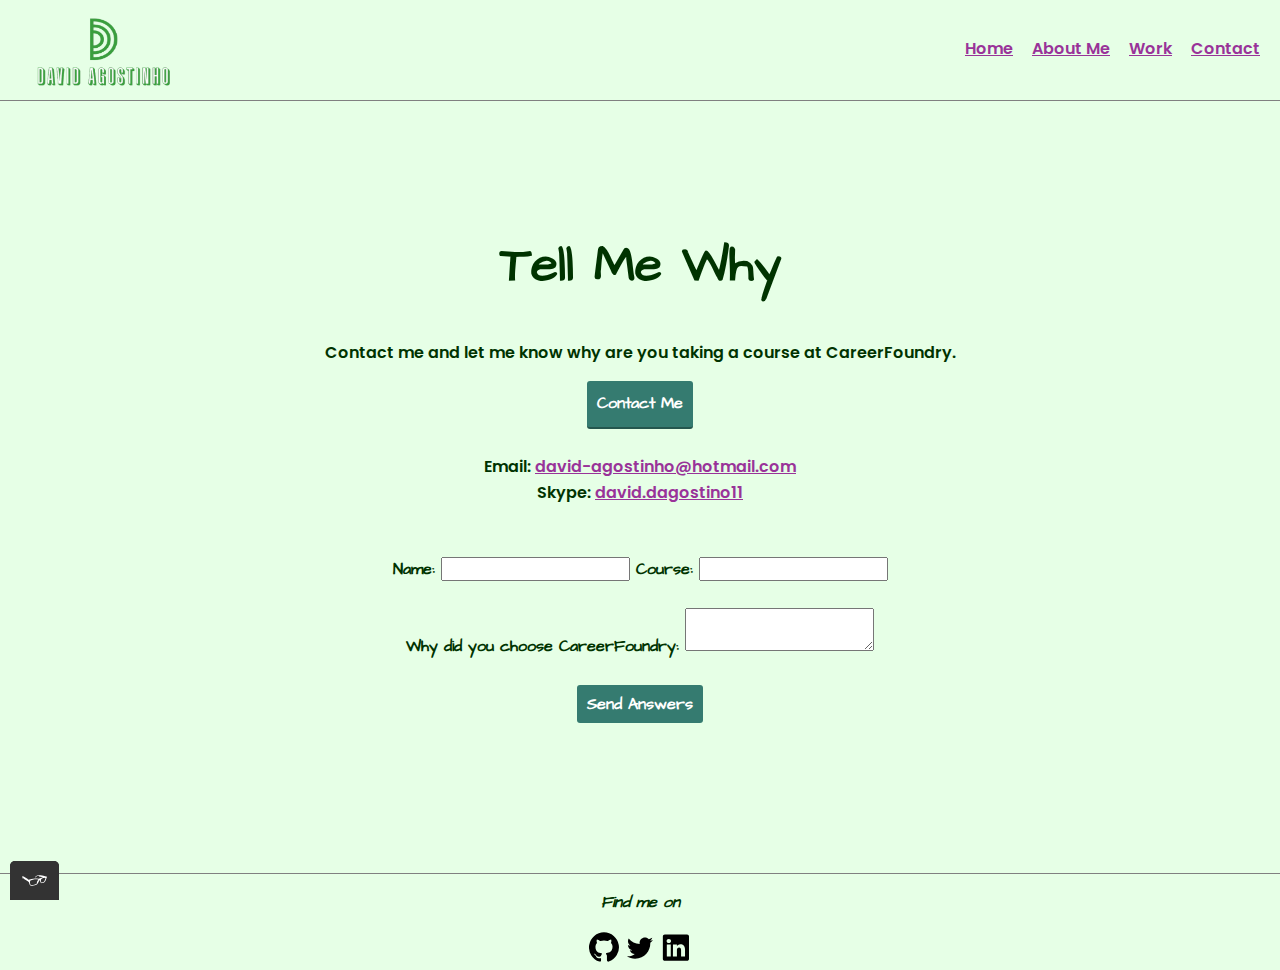
<file: contact.html>
<!DOCTYPE html>
<html lang="en" dir="ltr">
  <head>
    <meta name="viewport" content="width=device-width, initial-scale=1">
    <meta charset="utf-8">
    <title>Contact David</title>
    <link rel="icon" type="image/png" href="img/favicon.png" sizes="32x32" />
    <link rel="stylesheet" type="text/css" href="css/normalize.css">
    <link rel="preconnect" href="https://fonts.googleapis.com">
    <link rel="preconnect" href="https://fonts.gstatic.com" crossorigin>
    <link href="https://fonts.googleapis.com/css2?family=Architects+Daughter&family=Poppins:wght@200&display=swap" rel="stylesheet">
    <link rel="stylesheet" type="text/css" href="css/style.production.css">
  </head>
  <body>
    <header class="page-header">
      <img src="img/logo.png" alt="" class="page-header__item page-logo">
        <nav class="main-navigation page-header__item">
          <ul role="menubar" class="navigation-list">
            <li role="presentation">
              <a href="index.html" role="menuitem" class="navigation-list__item navigation-list__item">Home</a>
            </li>
            <li role="presentation">
              <a href="about.html" role="menuitem" class="navigation-list__item">About Me</a>
            </li>
            <li role="presentation">
              <a href="work.html" role="menuitem" class="navigation-list__item">Work</a>
            </li>
            <li role="presentation">
              <a href="contact.html" role="menuitem" class="navigation-list__item--active">Contact</a>
            </li>
          </ul>
        </nav>
    </header>

    <div class="contact-page">
      <h1>Tell Me Why</h1>
      <p>Contact me and let me know why are you taking a course at CareerFoundry.</p>

      <div>
        <a href="mailto:david-agostinho@hotmail.com" class="button">Contact Me</a>
        <br>
        <br>
          Email: <a href="mailto:david-agostinho@hotmail.com">david-agostinho@hotmail.com</a><br>
          Skype: <a href="skype:david.dagostino11">david.dagostino11</a>
      </div>

      <br>
      <br>

      <form action="" method="post" id="about-yourself-form">

          <label class="standard-label" for="user-name">Name: </label>
          <input type="name" id="user-name" required>

        <label class="standard-label" for="your-course">Course: </label>
        <input type="tel" id="your-course" required> <br>

        <br>

        <label class="standard-label" for="why-careerfoundry">Why did you choose CareerFoundry: </label>
        <textarea maxlength="300" id="why-careerfoundry" required></textarea> <br>

        <br>

        <button type="submit" id="submit-answers">Send Answers</button>
      </form>
    </div>

    <footer class="page-footer">
      <p>Find me on</p>
      <div class= "social-media">
        <a href="https://github.com/Droidca/" target="_blank"><img src="img/github.svg" alt="Github"></a>
        <img src="img/twitter.svg" alt="Twitter">
        <img src="img/linkedin.svg" alt="LinkedIn">
      </div>
    </footer>

    <script src="js/tota11y.min.js"></script>
  </body>
</html>
</file>
<file: css/style.production.css>
body {
  background-color: #e6ffe6;
  color: #030;
  font-family: 'Poppins', sans-serif;
  font-weight: 600;
  font-size: 16px;
  line-height: 1.6;
  text-align: center;
}

h1 {
  font-family: 'Architects Daughter', cursive;
  font-size: 50px;
}

h2 {
  font-family: 'Architects Daughter', cursive;
  font-size: 30px;
}

span {
  font-weight: bolder;
  font-style: italic;
  text-decoration: underline;
}

span:hover {
  color: #0c6;
}

a {
  color: #939;
}

a:visited {
  color: #606;
}

a:hover {
  color: #0c6;
}

a:active {
  color: #0c6;
}

li {
  list-style-type: none;
}

table,
th,
td {
  border: 2px solid black;
  width: 50%;
  text-align: center;
  margin-left: auto;
  margin-right: auto;
}

th,
td {
  padding: 15px;
}

* {
  -webkit-box-sizing: border-box;
  box-sizing: border-box;
}

.page-header {
  display: -webkit-box;
  display: -ms-flexbox;
  display: flex;
  width: 100%;
  margin-right: 20px;
  padding-right: 20px;
  border-bottom: 1px solid gray;
}

.page-header__item {
  -webkit-box-flex: 0;
  -ms-flex: 0 1 200px;
  flex: 0 1 200px;
}

.page-header__item:last-child {
  -webkit-box-flex: 1;
  -ms-flex-positive: 1;
  flex-grow: 1;
  text-align: right;
}

.page-logo {
  max-height: 100px;
  max-width: 200px;
  margin-left: 5px;
}

.navigation-list li {
  display: inline-block;
  margin-left: 15px;
  margin-top: 20px;
}

.page-footer {
  font-family: 'Architects Daughter', cursive;
  font-style: italic;
  clear: both;
  display: -webkit-box;
  display: -ms-flexbox;
  display: flex;
  -webkit-box-orient: vertical;
  -webkit-box-direction: normal;
  -ms-flex-direction: column;
  flex-direction: column;
  text-align: center;
  margin-top: 75px;
  border-top: 1px solid gray;
}

.profile {
  max-width: 700px;
  text-align: left;
  display: block;
  margin: 0 auto;
  padding: 215px 10px;
}

.profile__portrait {
  float: left;
  max-width: 700px;
  width: 250px;
  margin-right: 30px;
  margin-left: 20px;
  border-radius: 50%;
  margin-bottom: 50px;
}

.about {
  margin: 20px;
  padding: 15px;
  text-align: center;
}

.soon {
  max-width: 700px;
  width: 250px;
  margin-right: 30px;
  margin-left: 20px;
  border-radius: 50%;
  margin-bottom: 50px;
}

.screenshot {
  width: 600px;
  height: 475px;
}


.more-info {
  font-family: 'Architects Daughter', cursive;
}

/* start grid fallback */
.grid__item {
  display: inline-block;
  width: 33%;
}

/* end grid fallback */

@supports (display: grid) {
  .grid {
    display: -ms-grid;
    display: grid;
    -ms-grid-columns: 1fr 15px 1fr 15px 1fr;
    grid-template-columns: 1fr 1fr 1fr;
    grid-gap: 15px;
    margin: 0;
    font-weight: 100;
    margin-bottom: 150px;
    margin-top: 100px;
  }
}

.grid__item {
  background-color: #e6ffe6;
  border: 2px solid black;
  width: auto;
  min-height: auto;
  padding: 10px;
  margin: 10px;
}

.grid-title {
  font-family: 'Architects Daughter', cursive;
}

.contact-page {
  margin-top: 125px;
  margin-bottom: 150px;
}

#about-yourself-form {
  font-family: 'Architects Daughter', cursive;
}

#submit-answers {
  color: white;
  font-family: 'Architects Daughter', cursive;
  font-weight: bolder;
  background-color: #357b70;
  padding: 10px;
  border-radius: 3px;
  border: none;
}

.button {
  border: none;
  display: inline-block;
  font-family: 'Architects Daughter', cursive;
  background-color: #357b70;
  color: #fff;
  text-decoration: none;
  padding: 10px;
  border-radius: 3px;
  border-bottom: 2px solid rgba(0, 0, 0, 0.3);
  -webkit-transition: 0.2s opacity;
  transition: 0.2s opacity;
}

.button:visited {
  border: none;
  display: inline-block;
  font-family: 'Architects Daughter', cursive;
  background-color: #357b70;
  color: #fff;
  text-decoration: none;
  padding: 10px;
  border-radius: 3px;
  border-bottom: 2px solid rgba(0, 0, 0, 0.3);
  -webkit-transition: 0.2s opacity;
  transition: 0.2s opacity;
}

button {
  border: none;
  display: inline-block;
  font-family: 'Architects Daughter', cursive;
  background-color: #357b70;
  color: #fff;
  text-decoration: none;
  padding: 10px;
  border-radius: 3px;
  border-bottom: 2px solid rgba(0, 0, 0, 0.3);
  -webkit-transition: 0.2s opacity;
  transition: 0.2s opacity;
}

button:hover {
  cursor: pointer;
  color: #fff;
  opacity: 0.8;
}

button:focus {
  cursor: pointer;
  color: #fff;
  opacity: 0.8;
}

.button:hover {
  cursor: pointer;
  color: #fff;
  opacity: 0.8;
}

.button:focus {
  cursor: pointer;
  color: #fff;
  opacity: 0.8;
}

@media all and (max-width: 500px) {
  .grid {
    -ms-grid-columns: 1fr;
    grid-template-columns: 1fr;
  }
}

@media all and (min-width: 500px) and (max-width: 750px) {
  .grid {
    -ms-grid-columns: 1fr 15px 1fr;
    grid-template-columns: 1fr 1fr;
  }
}

@media all and (max-width: 750px) {
  .grid {
    grid-gap: 10px;
  }

  .grid__item:last-child {
    grid-column: auto / auto;
    grid-row: auto / auto;
  }

  h1 {
    font-size: 30px;
  }
}

@-webkit-keyframes color-change {
  0% {
    fill: #edc655;
  }

  50% {
    fill: #fcffad;
  }

  100% {
    fill: #f76414;
  }
}

@keyframes color-change {
  0% {
    fill: #edc655;
  }

  50% {
    fill: #fcffad;
  }

  100% {
    fill: #f76414;
  }
}

.sun {
  -webkit-animation: 4s color-change infinite alternate linear;
  animation: 4s color-change infinite alternate linear;
}

@-webkit-keyframes cloud-move {
  from {
    -webkit-transform: translate(0, 50px);
    transform: translate(0, 50px);
  }

  to {
    -webkit-transform: translate(200px, 50px);
    transform: translate(200px, 50px);
  }
}

@keyframes cloud-move {
  from {
    -webkit-transform: translate(0, 50px);
    transform: translate(0, 50px);
  }

  to {
    -webkit-transform: translate(200px, 50px);
    transform: translate(200px, 50px);
  }
}

.cloud-front {
  -webkit-animation: 30s cloud-move infinite alternate linear;
  animation: 30s cloud-move infinite alternate linear;
}

@-webkit-keyframes cloud-move-reverse {
  from {
    -webkit-transform: translate(446px, 48px);
    transform: translate(446px, 48px);
  }

  to {
    -webkit-transform: translate(100px, 48px);
    transform: translate(100px, 48px);
  }
}

@keyframes cloud-move-reverse {
  from {
    -webkit-transform: translate(446px, 48px);
    transform: translate(446px, 48px);
  }

  to {
    -webkit-transform: translate(100px, 48px);
    transform: translate(100px, 48px);
  }
}

.cloud-back {
  -webkit-animation: 34s cloud-move-reverse infinite alternate linear;
  animation: 34s cloud-move-reverse infinite alternate linear;
}
</file>
